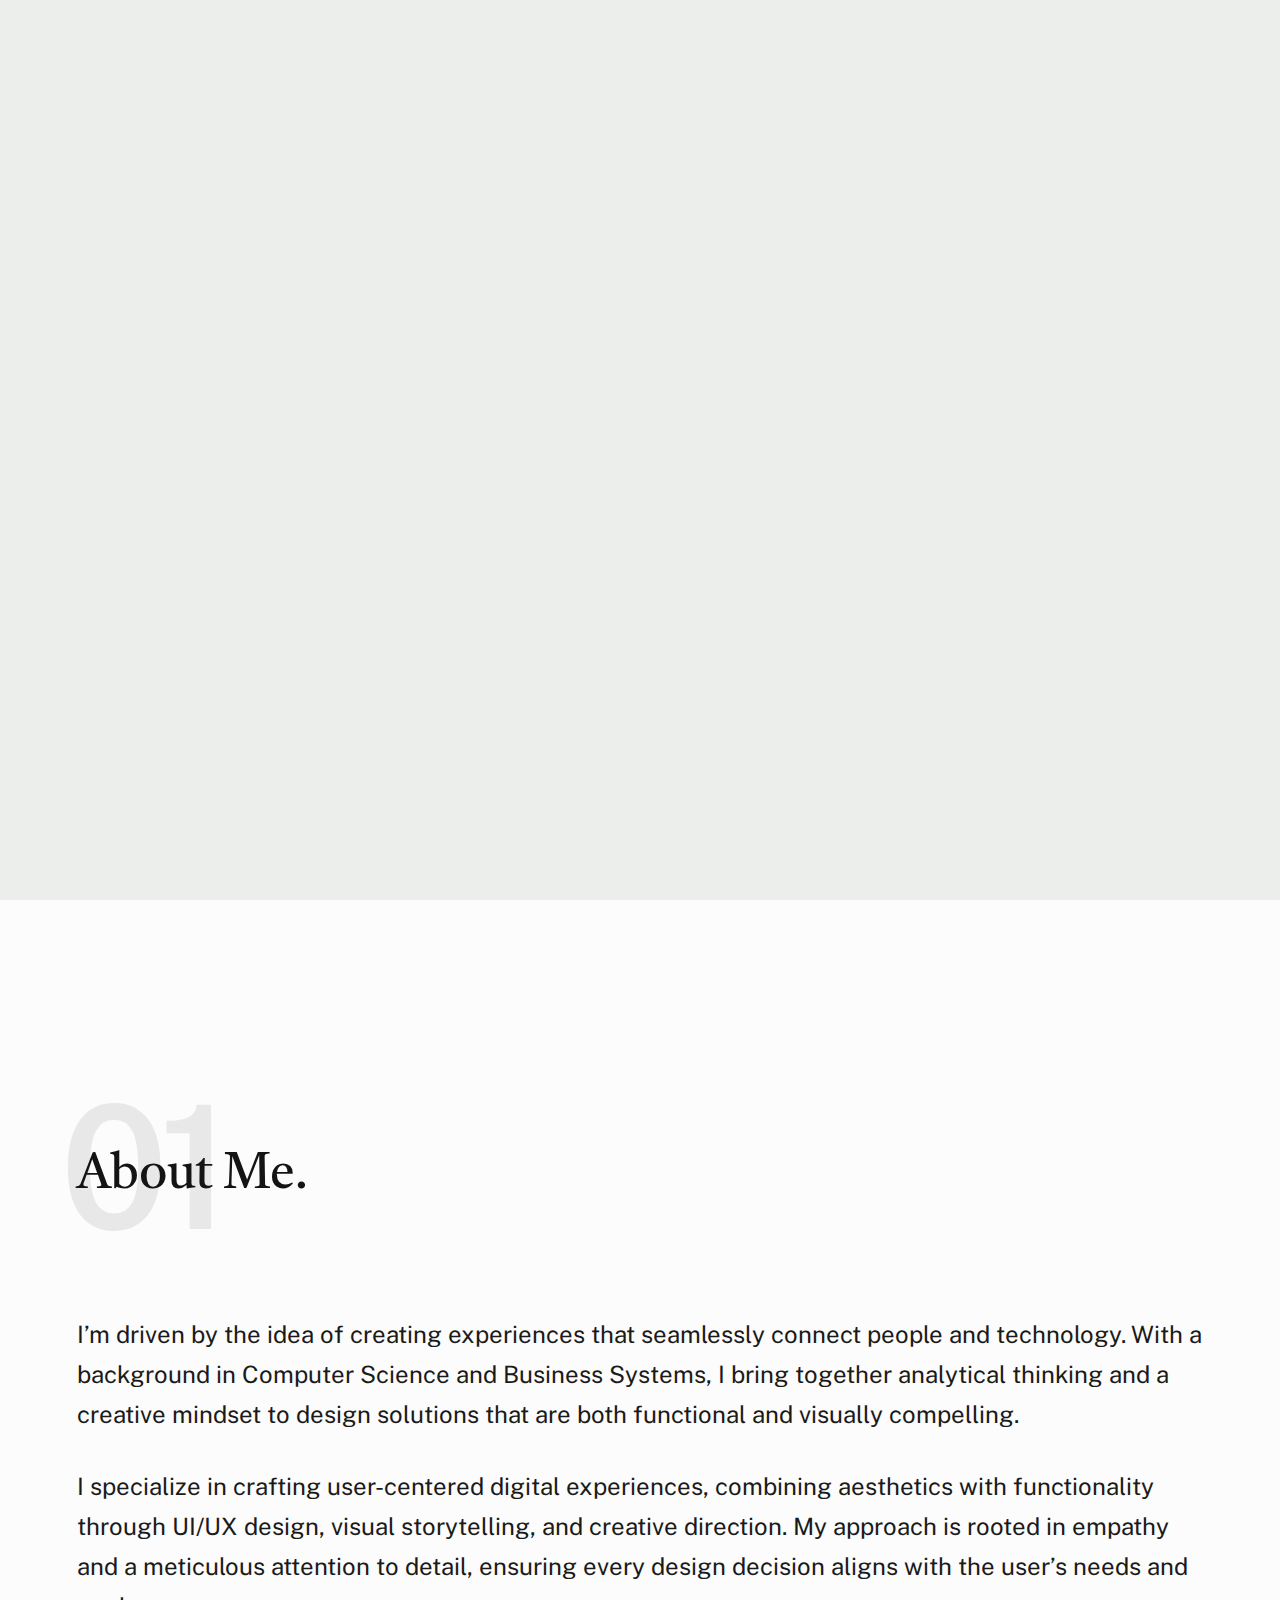
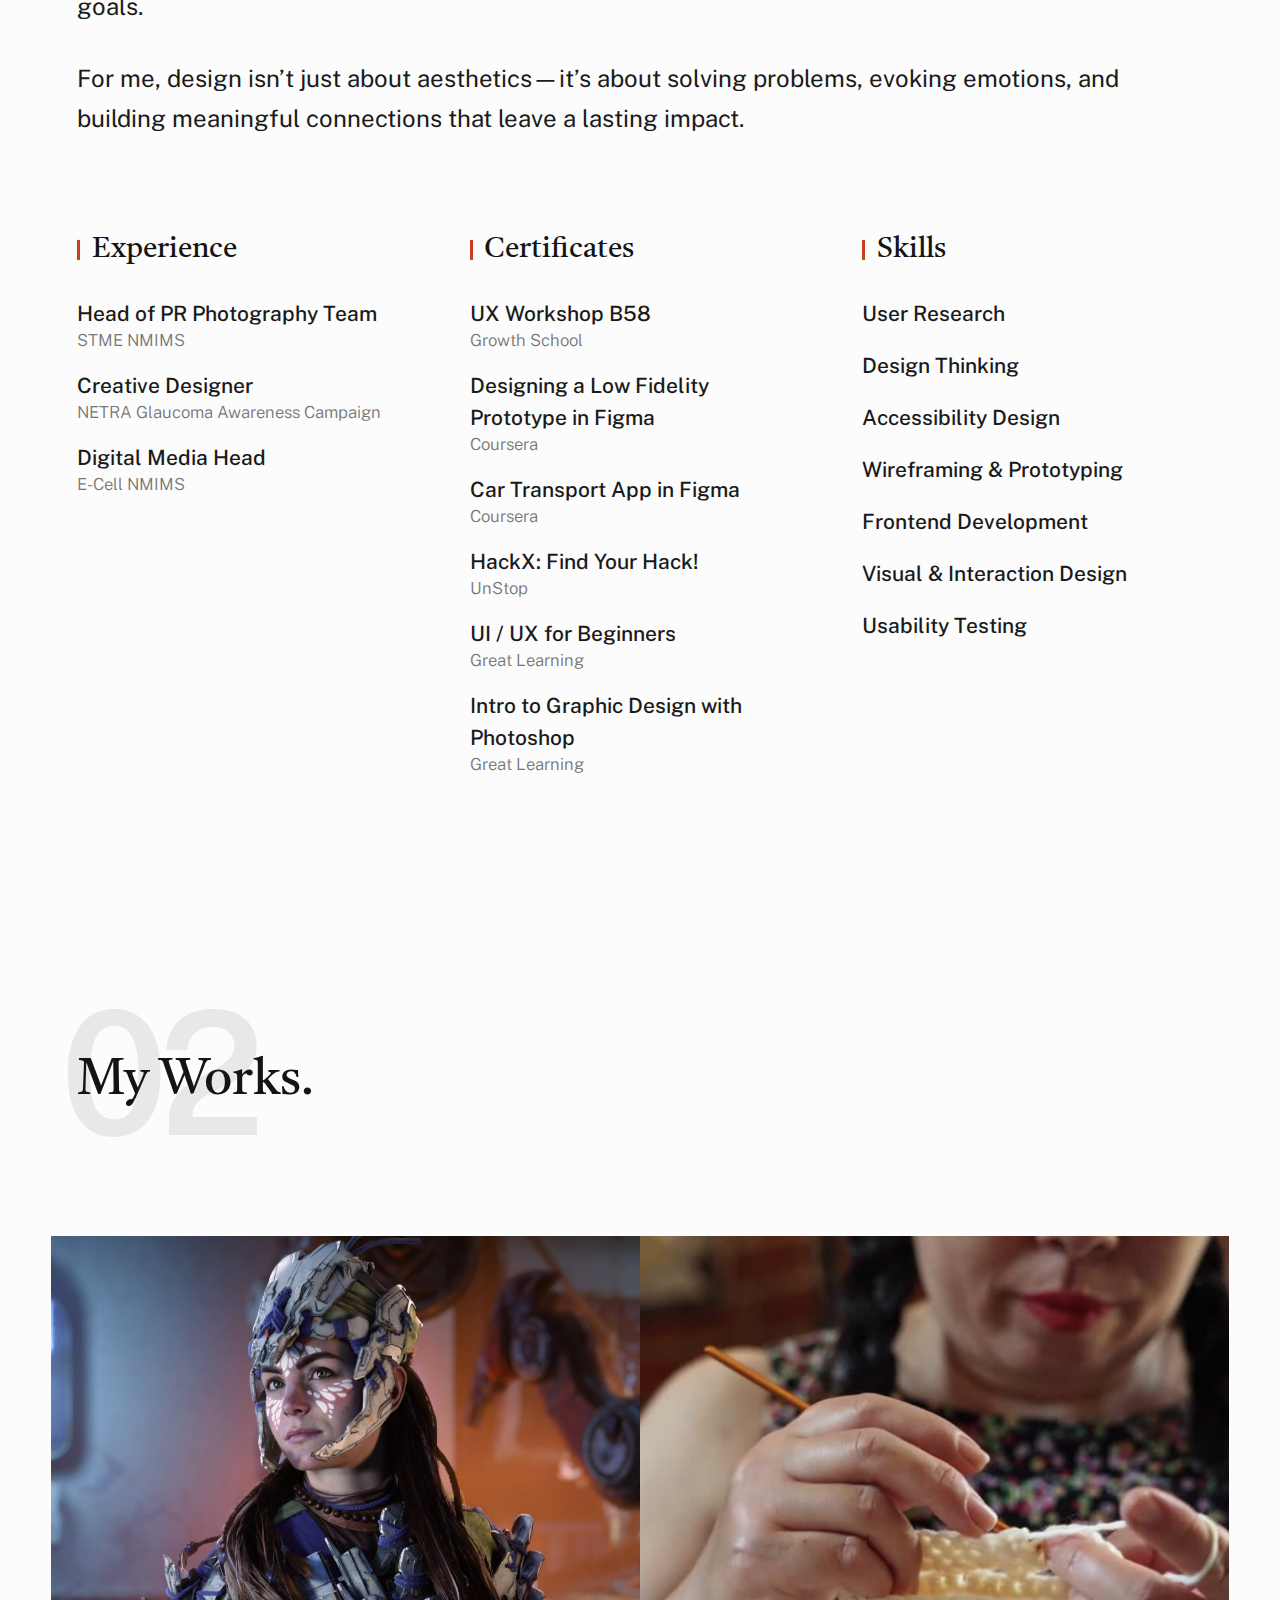
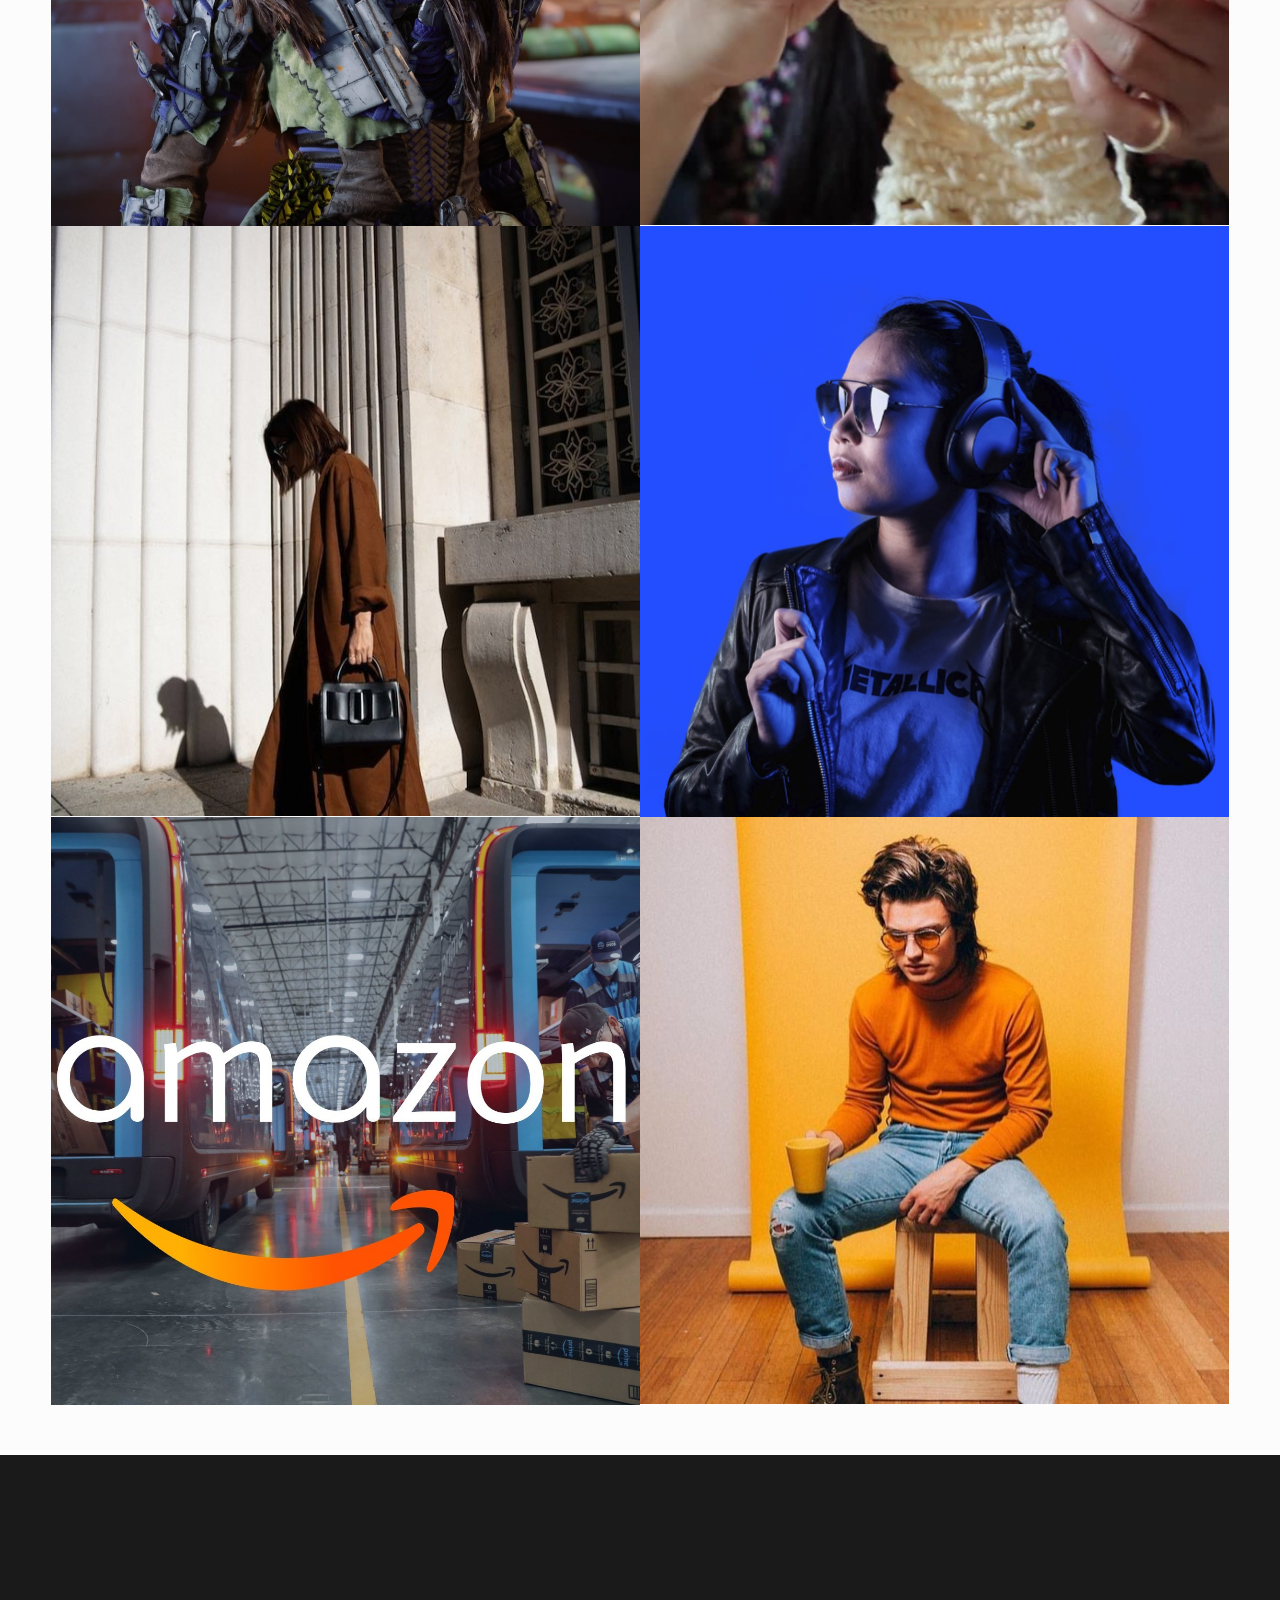
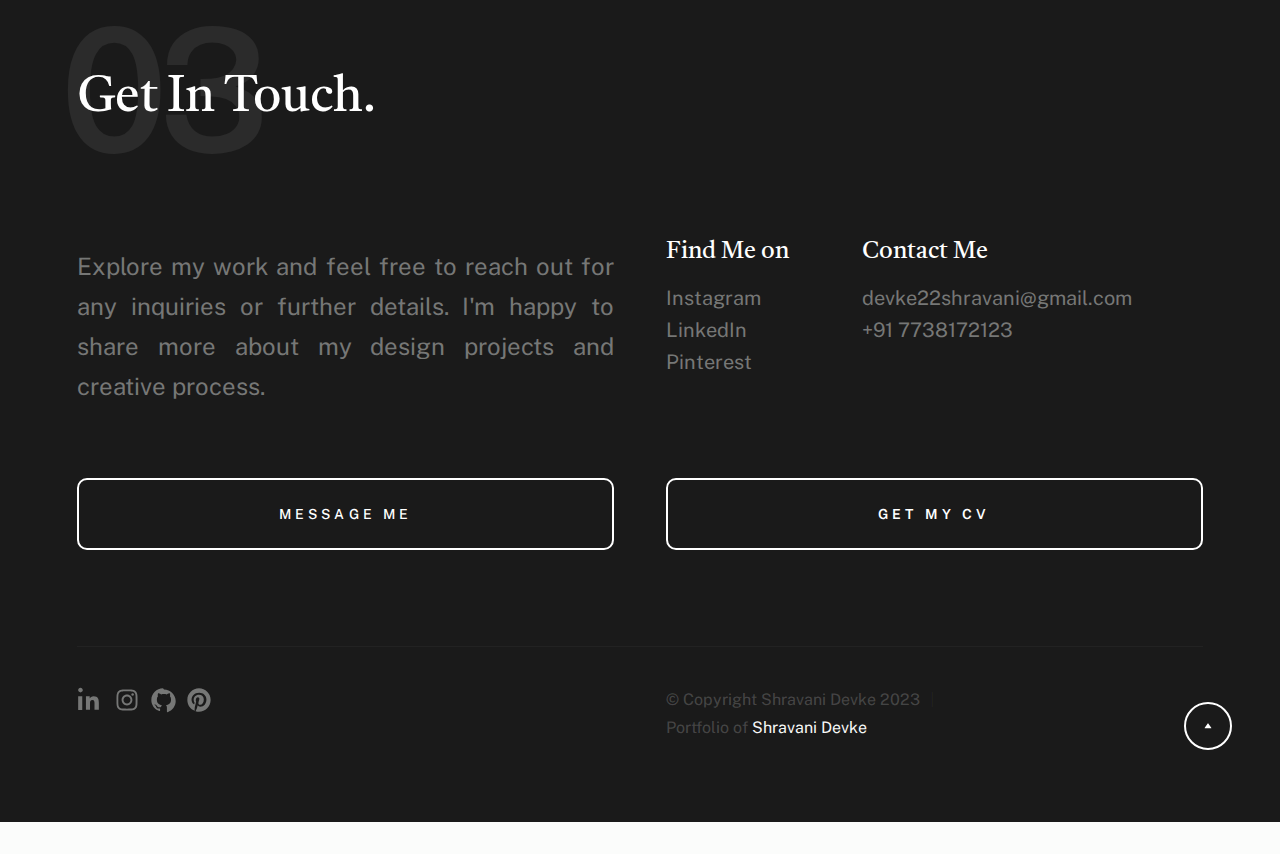
<file: index.html>
<!DOCTYPE html>
<html lang="en" class="no-js" >
<head>

    <!--- basic page needs
    ================================================== -->
    <meta charset="utf-8">
    <meta name="viewport" content="width=device-width, initial-scale=1">
    <title>Shravani</title>

    <script>
        document.documentElement.classList.remove('no-js');
        document.documentElement.classList.add('js');
    </script>

    <!-- CSS
    ================================================== -->
    <link rel="stylesheet" href="css/vendor.css">
    <link rel="stylesheet" href="css/styles.css">

    <!-- favicons
    ================================================== -->
    <link rel="apple-touch-icon" sizes="180x180" href="images/logo 180x180 white.png">
    <link rel="icon" type="image/png" sizes="32x32" href="images/logo 32x32 white.png">
    <link rel="icon" type="image/png" sizes="16x16" href="images/logo 16x16 white.png">
    <link rel="manifest" href="site.webmanifest">

</head>


<body id="top">

    
    <!-- preloader
    ================================================== -->
    <div id="preloader">
        <div id="loader" class="dots-fade">
            <div></div>
            <div></div>
            <div></div>
        </div>
    </div>


    <!-- page wrap
    ================================================== -->
    <div id="page" class="s-pagewrap">


        <!-- # site header 
        ================================================== -->
        <header class="s-header">
            <div class="row s-header__inner">

                <div class="s-header__block">
                    <div class="s-header__logo">
                        <a class="logo" href="index.html">
                            <img src="images/Asset 3.png" alt="Homepage">
                        </a>
                    </div>

                    <a class="s-header__menu-toggle" href="#0"><span>Menu</span></a>
                </div> <!-- end s-header__block -->

                <nav class="s-header__nav">    
                    <ul class="s-header__menu-links">
                        <li class="current"><a class="smoothscroll" href="#intro">Intro</a></li>
                        <li><a class="smoothscroll" href="#about">About</a></li>
                        <li><a class="smoothscroll" href="#works">Works</a></li>
                        <li><a class="smoothscroll" href="#footer">Contact</a></li>
                    </ul> <!-- s-header__menu-links -->    
                </nav> <!-- end s-header__nav -->

            </div> <!-- end s-header__inner -->
        </header> <!-- end s-header -->


        <!-- # intro
        ================================================== -->
        <section id="intro" class="s-intro target-section">

            <div class="row s-intro__content width-sixteen-col">
                <div class="column lg-12 s-intro__content-inner grid-block grid-16">
                    
                    <div class="s-intro__content-text">

                        <div class="s-intro__content-pretitle text-pretitle">Hello</div>
                        <h1 class="s-intro__content-title">
                        I'm Shravani Devke <br>
                        passionate about <br>
                        design and aesthetics.
                        </h1>                            

                        <div class="s-intro__content-btns">
                            <a class="smoothscroll btn" href="#about">More About Me</a>
                            <a class="smoothscroll btn btn--stroke" href="#works">My Works</a>
                        </div> <!-- s-intro__content-btns -->   

                    </div> <!-- s-intro__content-text -->                     
                    
                </div> <!-- s-intro__content-inner -->  
            </div> <!-- s-intro__content -->

            <ul class="s-intro__social social-list">
                <li>
                    <a href="https://www.linkedin.com/in/shravani-devke-1b35b4239/" target="_blank">
                        <svg xmlns="http://www.w3.org/2000/svg" width="24" height="24" viewBox="0 0 24 24" style="fill:rgba(0, 0, 0, 1);transform:;-ms-filter:"><path d="M4.98 3.5c0 1.09-.87 1.97-1.97 1.97C1.87 5.47 1 4.59 1 3.5 1 2.41 1.87 1.5 2.98 1.5c1.1 0 1.97.88 1.97 2zM1 20.5V8.75h3.5v11.75H1zM7.38 8.75h3.5v1.88h-.03c.49-.92 1.69-1.88 3.48-1.88 3.72 0 4.4 2.46 4.4 5.64v6.03H15v-5.43c0-1.29-.02-2.94-1.78-2.94-1.79 0-2.06 1.41-2.06 2.87v5.5h-3.5V8.75z"></path></svg>
                        <span class="u-screen-reader-text">LinkedIn</span>
                    </a>
                </li>
                <li>
                    <a href="https://www.instagram.com/shravanii__d/profilecard/?igsh=cW1rOTVkNHdxYTdh" target="_blank">
                        <svg xmlns="http://www.w3.org/2000/svg" width="24" height="24" viewBox="0 0 24 24" style="fill:rgba(0, 0, 0, 1);transform:;-ms-filter:">
                            <path d="M11.999,7.377c-2.554,0-4.623,2.07-4.623,4.623c0,2.554,2.069,4.624,4.623,4.624c2.552,0,4.623-2.07,4.623-4.624 C16.622,9.447,14.551,7.377,11.999,7.377L11.999,7.377z M11.999,15.004c-1.659,0-3.004-1.345-3.004-3.003 c0-1.659,1.345-3.003,3.004-3.003s3.002,1.344,3.002,3.003C15.001,13.659,13.658,15.004,11.999,15.004L11.999,15.004z"></path>
                            <circle cx="16.806" cy="7.207" r="1.078"></circle>
                            <path d="M20.533,6.111c-0.469-1.209-1.424-2.165-2.633-2.632c-0.699-0.263-1.438-0.404-2.186-0.42 c-0.963-0.042-1.268-0.054-3.71-0.054s-2.755,0-3.71,0.054C7.548,3.074,6.809,3.215,6.11,3.479C4.9,3.946,3.945,4.902,3.477,6.111 c-0.263,0.7-0.404,1.438-0.419,2.186c-0.043,0.962-0.056,1.267-0.056,3.71c0,2.442,0,2.753,0.056,3.71 c0.015,0.748,0.156,1.486,0.419,2.187c0.469,1.208,1.424,2.164,2.634,2.632c0.696,0.272,1.435,0.426,2.185,0.45 c0.963,0.042,1.268,0.055,3.71,0.055s2.755,0,3.71-0.055c0.747-0.015,1.486-0.157,2.186-0.419c1.209-0.469,2.164-1.424,2.633-2.633 c0.263-0.7,0.404-1.438,0.419-2.186c0.043-0.962,0.056-1.267,0.056-3.71s0-2.753-0.056-3.71C20.941,7.57,20.801,6.819,20.533,6.111z M19.315,15.643c-0.007,0.576-0.111,1.147-0.311,1.688c-0.305,0.787-0.926,1.409-1.712,1.711c-0.535,0.199-1.099,0.303-1.67,0.311 c-0.95,0.044-1.218,0.055-3.654,0.055c-2.438,0-2.687,0-3.655-0.055c-0.569-0.007-1.135-0.112-1.669-0.311 c-0.789-0.301-1.414-0.923-1.719-1.711c-0.196-0.534-0.302-1.099-0.311-1.669c-0.043-0.95-0.053-1.218-0.053-3.654 c0-2.437,0-2.686,0.053-3.655c0.007-0.576,0.111-1.146,0.311-1.687c0.305-0.789,0.93-1.41,1.719-1.712 c0.534-0.198,1.1-0.303,1.669-0.311c0.951-0.043,1.218-0.055,3.655-0.055c2.437,0,2.687,0,3.654,0.055 c0.571,0.007,1.135,0.112,1.67,0.311c0.786,0.303,1.407,0.925,1.712,1.712c0.196,0.534,0.302,1.099,0.311,1.669 c0.043,0.951,0.054,1.218,0.054,3.655c0,2.436,0,2.698-0.043,3.654H19.315z"></path>
                        </svg>
                        <span class="u-screen-reader-text">Instagram</span>
                    </a>
                </li>
               
                
                <li>
                    <a href="https://github.com/devkeshravani" target="_blank">
                        <svg xmlns="http://www.w3.org/2000/svg" width="24" height="24" viewBox="0 0 24 24" style="fill: rgba(0, 0, 0, 1);transform: ;msFilter:;"><path d="M12 2C6.48 2 2 6.48 2 12c0 4.42 2.87 8.16 6.84 9.47.5.09.68-.22.68-.49v-1.74c-2.76.6-3.34-1.33-3.34-1.33-.45-1.14-1.1-1.45-1.1-1.45-.91-.62.07-.61.07-.61.99.07 1.52 1.01 1.52 1.01 1.12 1.91 2.94 1.36 3.66 1.04 0.11-.81.43-1.36.78-1.67-2.14-.25-4.38-1.07-4.38-4.75 0-1.05.37-1.92.98-2.59-.1-.26-.43-1.27.09-2.64 0 0 .8-.26 2.63 1.01.76-.21 1.57-.31 2.38-.31 0.81 0 1.62.1 2.38.31 1.83-1.27 2.63-1.01 2.63-1.01.52 1.37.2 2.38.09 2.64.61.67.98 1.54.98 2.59 0 3.69-2.24 4.49-4.38 4.75.45.39.84 1.14.84 2.29v3.41c0 .27.18.58.69.48 3.97-1.31 6.84-5.04 6.84-9.47 0-5.52-4.48-10-10-10z"></path></svg>
                        <span class="u-screen-reader-text">GitHub</span>
                    </a>
                </li>
                <li>
                    <a href="https://pin.it/1c5B4LeHn" target="_blank">
                        <svg xmlns="http://www.w3.org/2000/svg" width="24" height="24" viewBox="0 0 24 24" style="fill: rgba(0, 0, 0, 1);transform: ;msFilter:;"><path d="M11.99 2C6.472 2 2 6.473 2 11.99c0 4.232 2.633 7.85 6.35 9.306-.088-.79-.166-2.006.034-2.868.182-.78 1.172-4.966 1.172-4.966s-.299-.599-.299-1.484c0-1.388.805-2.425 1.808-2.425.853 0 1.264.64 1.264 1.407 0 .858-.546 2.139-.827 3.327-.235.994.499 1.805 1.479 1.805 1.775 0 3.141-1.872 3.141-4.575 0-2.392-1.719-4.064-4.173-4.064-2.843 0-4.512 2.132-4.512 4.335 0 .858.331 1.779.744 2.28a.3.3 0 0 1 .069.286c-.076.315-.245.994-.277 1.133-.044.183-.145.222-.335.134-1.247-.581-2.027-2.405-2.027-3.871 0-3.151 2.289-6.045 6.601-6.045 3.466 0 6.159 2.469 6.159 5.77 0 3.444-2.171 6.213-5.184 6.213-1.013 0-1.964-.525-2.29-1.146l-.623 2.374c-.225.868-.834 1.956-1.241 2.62a10 10 0 0 0 2.958.445c5.517 0 9.99-4.473 9.99-9.99S17.507 2 11.99 2"></path></svg>
                        <span class="u-screen-reader-text">Pinterest</span>
                    </a>
                </li>
            </ul> <!-- end s-intro__social -->

            <div class="s-intro__content-media">                               
                <img src="images/my_pic4.jpg" srcset="images/my_pic4.jpg 1x, images/my_pic4.jpg 2x" alt="">
            </div> <!-- s-intro__content-media -->                

            <div class="s-intro__btn-download">
                <a class="btn btn--stroke" href="assets/cv.pdf" target="_blank">Get My CV</a>
            </div> <!-- end s-intro__btn-download -->
            
            <div class="s-intro__scroll-down">
                <a href="#about" class="smoothscroll">
                    <div class="scroll-icon">
                        <svg xmlns="http://www.w3.org/2000/svg" width="24" height="24" viewBox="0 0 24 24" style="fill: rgba(0, 0, 0, 1);transform: ;msFilter:;"><path d="M11.178 19.569a.998.998 0 0 0 1.644 0l9-13A.999.999 0 0 0 21 5H3a1.002 1.002 0 0 0-.822 1.569l9 13z"></path></svg>
                    </div>
                    <span class="scroll-text u-screen-reader-text">Scroll Down</span>
                </a>
            </div> <!-- s-intro__scroll-down -->

        </section> <!-- end s-intro -->


        <!-- # about
        ================================================== -->
        <section id="about" class="s-about target-section">

            <div class="row s-about__content">
                <div class="column xl-12">    
                    
                    <div class="section-header" data-num="01">
                        <h2 class="text-display-title">About Me.</h2>
                    </div> <!-- end section-header -->

                    <p class="attention-getter">
                        I’m driven by the idea of creating experiences that seamlessly connect people and technology. With a background in Computer Science and Business Systems, I bring together analytical thinking and a creative mindset to design solutions that are both functional and visually compelling.

                    </p>

                    <p class="attention-getter">
                        I specialize in crafting user-centered digital experiences, combining aesthetics with functionality through UI/UX design, visual storytelling, and creative direction. My approach is rooted in empathy and a meticulous attention to detail, ensuring every design decision aligns with the user’s needs and goals.

                    </p>
                    <p class="attention-getter">
                        For me, design isn’t just about aesthetics—it’s about solving problems, evoking emotions, and building meaningful connections that leave a lasting impact.

                    </p>

                    <div class="grid-list-items s-about__blocks">

                        <div class="grid-list-items__item s-about__block">

                            <h4 class="s-about__block-title">Experience</h4>
                            <ul class="s-about__list">
                        <li>
                                Head of PR Photography Team 
                <span><a href="https://www.instagram.com/stme.nmims?utm_source=ig_web_button_share_sheet&igsh=ZDNlZDc0MzIxNw=="  class="s-about__link" target="_blank">STME NMIMS</a></span>
                <div class="s-about__description">
                    Directed and managed a team to create visually engaging reels and posts, ensuring all content aligned with the college's branding.
                    <br>Developed creative concepts and implemented ideas for campaigns, providing clear instructions and fostering a collaborative environment.
                </div>
            </li>
            <li>
                Creative Designer 
                <span><a href="https://www.instagram.com/netra_campaign?utm_source=ig_web_button_share_sheet&igsh=ZDNlZDc0MzIxNw=="  class="s-about__link" target="_blank">NETRA Glaucoma Awareness Campaign</a></span>
                <div class="s-about__description">

                    Designed Instagram posts, banners, and standees for a successful on-campus campaign, combining visually appealing designs with clear messaging to engage students and staff.

                </div>
            </li>
            <!-- <li>

                UI/UX Designer
                <span><a href="https://devkeshravani.wixsite.com/website"  class="s-about__link" target="_blank">Skillswap Project</a></span>
                <div class="s-about__description">
                    Created a user-friendly platform prototype using Figma and Wix, focusing on intuitive navigation and visual consistency.
                    <br>Applied skills in wireframing, prototyping, and visual design to ensure an impactful and seamless user experience.
                </div>
            </li> -->
            <li>

                Digital Media Head
                <span><a href="https://www.instagram.com/ecell_nmims_navi_mumbai?utm_source=ig_web_button_share_sheet&igsh=ZDNlZDc0MzIxNw=="  class="s-about__link" target="_blank">E-Cell NMIMS</a></span>
                <div class="s-about__description">
                    Created a user-friendly platform prototype using Figma and Wix, focusing on intuitive navigation and visual consistency.
                    <br>Applied skills in wireframing, prototyping, and visual design to ensure an impactful and seamless user experience.
                </div>
            </li>
                                <!-- <li>
                                    Microsoft
                                    <span>UI Designer</span>
                                </li> --> 
                            </ul>
                        </div> <!--end s-about__block -->

                        <div class="grid-list-items__item s-about__block">
                            <h4 class="s-about__block-title">Certificates</h4>
                        
                            <ul class="s-about__list">
                                <li>
                                    <a href="https://api.growthschool.io/certificate/4043b4f3-6816-46c1-9171-87dda3906792" target="_blank">
                                        UX Workshop B58  
                                        <span>Growth School</span>
                                        <span class="tooltip">Successfully completed a workshop on UX fundamentals and practical design techniques.</span>
                                    </a>
                                </li>
                                <li>
                                    <a href="https://coursera.org/verify/CUVQGQASFNKB" target="_blank">
                                        Designing a Low Fidelity Prototype in Figma  
                                        <span>Coursera</span>
                                        <span class="tooltip"> Gained skills in creating low-fidelity prototypes using Figma as part of an online project.</span>
                                    </a>
                                </li>
                                <li>
                                    <a href="https://coursera.org/verify/78726Q3QVXVN" target="_blank">
                                        Car Transport App in Figma  
                                        <span>Coursera</span>
                                        <span class="tooltip">Completed a UI/UX project focused on designing an app prototype in Figma.</span>
                                    </a>
                                </li>
                                <li>
                                    <a href="./assets/Certificate/Hackx certificate.pdf" target="_blank">
                                        HackX: Find Your Hack!  
                                        <span>UnStop</span>
                                        <span class="tooltip">Winner of the offline coding round of HackX, showcasing problem-solving and coding excellence.</span>
                                    </a>
                                </li>
                                <li>
                                    <a href="https://verify.mygreatlearning.com/IEJLIBAK" target="_blank">
                                        UI / UX for Beginners 
                                        <span>Great Learning</span>
                                        <span class="tooltip">Completed a comprehensive course on UI/UX design principles and practices.</span>
                                    </a>
                                </li>
                                <li>
                                    <a href="https://verify.mygreatlearning.com/PAEINPMI" target="_blank">
                                        Intro to Graphic Design with Photoshop  
                                        <span>Great Learning</span>
                                        <span class="tooltip">Great Learning — Successfully gained knowledge of using Photoshop.</span>
                                    </a>
                                </li>
                            </ul>
                        </div> <!--end s-about__block -->
                        
                        
                        <div class="grid-list-items__item s-about__block">
                            <h4 class="s-about__block-title">Skills</h4>

                            <ul class="s-about__list">
                                <li>User Research</li>
                                <li>
                                    Design Thinking
                                </li>
                                <li>
                                    Accessibility Design
                                </li>
                                <li>
                                    Wireframing & Prototyping
                                </li>
                                <li>
                                    Frontend Development
                                </li>
                                <li>
                                    Visual & Interaction Design
                                </li>
                                <li>
                                    Usability Testing
                                </li>
                            </ul>
                        </div> <!--end s-about__block -->

                    </div> <!-- grid-list-items -->

                </div> <!--end column -->
            </div> <!--end s-about__content -->
            
        </section> <!-- end s-about -->   



        <!-- # works
        ================================================== -->
        <section id="works" class="s-works target-section">

            <div class="row">
                <div class="column xl-12">
                    <div class="section-header" data-num="02">
                        <h2 class="text-display-title">My Works.</h2>
                    </div> <!-- end section-header -->
                </div>
            </div>

            <div class="row folio-entries">



                <div class="column entry">
                    <a href="./images/my works images/epicgames_v4.png" class="entry__link glightbox" data-glightbox="title: EPIC Games; description: .entry__desc-02">
                        <div class="entry__thumb">
                            <img src="./images/my works images/epicgames_v2.jpg" 
                                 srcset="./images/my works images/EpicGames_v2.png 1x, ./images/my works images/EpicGames_v2@2x.png 2x" 
                                 alt="EPIC Games">
                        </div>
                        <div class="entry__info">
                            <h4 class="entry__title">EPIC Games</h4>
                            <div class="entry__cat">Game Store Website</div>
                        </div>
                    </a>
                
                    <div class="glightbox-desc entry__desc-02">
                        <p>
                            EPIC Games is a digital platform for game distribution, offering an engaging homepage with dynamic banners, curated game recommendations, and seamless navigation to individual game pages. The store page allows users to browse and search for games effortlessly, making it an ideal destination for gaming enthusiasts.
                        <a href="https://devkeshravani.github.io/EPIC-Games-MWA-Project/" target="_blank">Project Link</a>.
                        </p>    
                    </div>
                    
                </div> <!-- entry -->
                

                <div class="column entry">
                    <a href="./images/my works images/SkillSwap_v4.png" class="entry__link glightbox" data-glightbox="title: SkillSwap; description: .entry__desc-03">
                        <div class="entry__thumb">
                            <img src="./images/my works images/SkillSwap_v3.png" srcset="./images/my works images/SkillSwap_v2.png 1x, ./images/my works images/SkillSwap_v2.png 2x" alt="">
                        </div>
                        <div class="entry__info">
                            <h4 class="entry__title">SkillSwap</h4>
                            <div class="entry__cat">Skill Sharing Website</div>
                        </div>
                    </a>

                    <div class="glightbox-desc entry__desc-03">
                        <p>
                        An innovative online platform designed for skill exchange, where individuals can teach and learn a wide range of skills. SkillSwap connects users with various expertise and interests, allowing them to offer their knowledge and find others eager to learn. The website features dynamic user profiles, enabling individuals to showcase their skills and explore offerings from others. With an intuitive search function, users can easily find relevant skills to learn or offer. SkillSwap fosters a collaborative environment for personal and professional growth, making it a go-to destination for anyone looking to share their expertise or gain new skills, all through seamless interactions and an engaging community-driven experience.
                        <a href="https://devkeshravani.wixsite.com/website" target="_blank">Project Link</a>.
                        </p>
                    </div>
                </div> <!-- entry -->

                <div class="column entry">
                    <a href="images/my works images/HauteCouture_v3.jpg" class="entry__link glightbox" data-glightbox="title: Haute Couture; description: .entry__desc-04">
                        <div class="entry__thumb">
                            <img src="images/my works images/HauteCouture_v2.jpg" srcset="images/my works images/HauteCouture_v2.jpg 1x, images/my works images/HauteCouture_v2.jpg 2x" alt="">
                        </div>
                        <div class="entry__info">
                            <h4 class="entry__title">Haute Couture</h4>
                            <div class="entry__cat">A Concept Mobile Fashion E-commerce Platform</div>
                        </div>
                    </a>
                    <div class="glightbox-desc entry__desc-04">
                        <p>
                            A mobile-optimized fashion e-commerce prototype showcasing a luxurious and modern online shopping experience. The platform offers a seamless browsing experience, allowing users to explore high-end fashion pieces with ease.
                           <br> <a href="https://www.figma.com/proto/ByGFJqeiXsvlv8Q776UoMj/Haute-Couture?node-id=418-616&t=XU94oqGJyJrtVf3C-1" target="_blank">Prototype Link</a>.
                            <br>
                            <a href="https://www.figma.com/design/ByGFJqeiXsvlv8Q776UoMj/Haute-Couture?node-id=418-616&t=BqFhs7NAPJ6bhSL4-1" target="_blank">Project Link</a>.
                        </p>
                    </div>
                </div> <!-- entry -->

                

                

                <div class="column entry">
                    <a href="images/my works images/Spotify_v3.jpg" class="entry__link glightbox" data-glightbox="title: Spotify Redesign; description: .entry__desc-05">
                        <div class="entry__thumb">
                            <img src="images/my works images/Spotify_v2.jpg" srcset="images/my works images/Spotify_v2.png 1x, images/my works images/Spotify_v2.png 2x" alt="">
                        </div>
                        <div class="entry__info">
                            <h4 class="entry__title">Spotify Redesign</h4>
                            <div class="entry__cat">A Sleek and Intuitive Music Platform</div>
                        </div>
                    </a>

                    <div class="glightbox-desc entry__desc-05">
                        <p>
                            A modern and intuitive redesign of Spotify, focusing on improved usability and aesthetics. Features include enhanced playlist organization, personalized recommendations, and a sleek, vibrant interface for a seamless music discovery experience.
                           <br> <a href="https://www.figma.com/proto/WYphTeBNsptVn35FRgPr68/Spotify-Redesign-by-Shravani-Devke?node-id=27-107&t=7JOPadsbmF6vOBFA-1&scaling=contain&content-scaling=fixed&page-id=0%3A1" target="_blank">Prototype Link</a>.
                            <br>
                            <a href="https://www.figma.com/design/WYphTeBNsptVn35FRgPr68/Spotify-Redesign-by-Shravani-Devke?node-id=27-107&t=jyNVM6erH3Aa3CT6-1" target="_blank">Project Link</a>.
                        </p>
                    </div>
                </div> <!-- entry -->


                <div class="column entry">
                    <a href="images/my works images/Amazon_v2.png" class="entry__link glightbox" data-glightbox="title: Amazon Redesign; description: .entry__desc-06">
                        <div class="entry__thumb">
                            <img src="images/my works images/Amazon_v3.jpg" srcset="images/my works images/Amazon_v3.jpg 1x, images/my works images/Amazon_v3.jpg 2x" alt="">
                        </div>
                        <div class="entry__info">
                            <h4 class="entry__title">Amazon Redesign</h4>
                            <div class="entry__cat">A Modern Approach to Online Shopping</div>
                        </div>
                    </a>

                    <div class="glightbox-desc entry__desc-06">
                        <p>
                            A reimagined design of Amazon's e-commerce platform, focusing on enhanced usability, modern aesthetics, and a seamless shopping experience. This redesign introduces a cleaner layout, improved navigation, and personalized features, making it easier for users to explore products and complete purchases effortlessly. The updated interface aligns with contemporary design trends while maintaining the platform's reliability and functionality.
                        <br> <a href="https://www.figma.com/proto/WYphTeBNsptVn35FRgPr68/Spotify-Redesign-by-Shravani-Devke?node-id=27-107&t=7JOPadsbmF6vOBFA-1&scaling=contain&content-scaling=fixed&page-id=0%3A1" target="_blank">Prototype Link</a>.
                            <br>
                            <a href="https://www.figma.com/design/WYphTeBNsptVn35FRgPr68/Spotify-Redesign-by-Shravani-Devke?node-id=27-107&t=jyNVM6erH3Aa3CT6-1" target="_blank">Project Link</a>.
                        </p>
                    </div>
                </div> <!-- entry --> 

                <div class="column entry">
                    <a href="./images/my works images/YourOutfit_v2.png" class="entry__link glightbox" data-glightbox="title: Your Outfit; description: .entry__desc-01">
                        <div class="entry__thumb">
                            <img src="./images/my works images/YourOutfit_v4.jpg" srcset="./images/my works images/YourOutfit_v2.png" alt="">
                        </div>
                        <div class="entry__info">
                            <h4 class="entry__title">Your Outfit</h4>
                            <div class="entry__cat">E-Commerce Website</div>
                        </div>
                    </a>

                    <div class="glightbox-desc entry__desc-01">
                        <p>
                            Your Outfit is an e-commerce website dedicated to fashion enthusiasts. It features a visually appealing homepage with highlighted collections, intuitive navigation through product categories, personalized recommendations, and a streamlined cart interface for a seamless shopping experience.
                        <a href="https://devkeshravani.github.io/YourOutfit/" target="_blank">Project Link</a>.
                        </p>
                    </div>
                </div> <!-- entry -->

            </div> <!-- folio entries -->


            


        <!-- # footer 
        ================================================== -->
        <footer id="footer" class="s-footer target-section">

            <div class="row">
                <div class="column lg-12">
                    <div class="section-header light-on-dark" data-num="03">
                        <h2 class="text-display-title">Get In Touch.</h2>
                    </div> <!-- end section-header -->
                </div>
            </div>

            <div class="row s-footer__content">

                <div class="column xl-6 md-12 s-footer__block s-footer__about">                    
                    <p class="attention-getter" style="text-align: justify;">
                        Explore my work and feel free to reach out for any inquiries or further details. I'm happy to share more about my design projects and creative process.
                    </p>               
                </div> <!-- end section-footer__about -->

                <div class="column xl-6 md-12 s-footer__block s-footer__site-links">
                    <div class="row">
                        <div class="column xl-4 lg-5 md-6 tab-12">
                            <h5>Find Me on</h5>
                            <ul class="link-list">
                                
                                <li><a href="https://www.instagram.com/shravanii__d/profilecard/?igsh=cW1rOTVkNHdxYTdh" target="_blank">Instagram</a></li>
                                <li> <a href="https://www.linkedin.com/in/shravani-devke-1b35b4239/" target="_blank">LinkedIn</a></li>
                                <li><a href="https://pin.it/1c5B4LeHn" target="_blank">Pinterest</a></li>
                            </ul>
                        </div>
                        <div class="column xl-6 md-6 tab-12">
                            <h5>Contact Me</h5>
                            <ul class="link-list">
                                <li><a href="mailto:#0">devke22shravani@gmail.com</a></li>
                                <li><a href="tel:+1975432345">+91 7738172123</a></li>
                            </ul> 
                        </div>
                    </div>                    
                </div> <!-- end section-footer__site-links -->

            </div> <!-- end section-footer__content -->


            <div class="row s-footer__buttons">
               
                <div class="column xl-6 tab-12">
                    <a href="mailto:devke22shravani@gmail.com" class="btn btn--primary btn--large u-fullwidth">Message Me</a>
                </div>
          
                <div class="column xl-6 tab-12">                    
                    <a href="assets/cv.pdf" target="_blank" class="btn btn--stroke btn--large u-fullwidth">Get My CV</a>
                </div>
            
            </div> <!-- end section-footer__buttons -->              
            
            <div class="row s-footer__bottom">
                
                <div class="column xl-6 lg-12">
                    <ul class="s-footer__social social-list">
                        <li>
                            <a href="https://www.linkedin.com/in/shravani-devke-1b35b4239/" target="_blank">
                                <svg xmlns="http://www.w3.org/2000/svg" width="24" height="24" viewBox="0 0 24 24" style="fill:rgba(0, 0, 0, 1);transform:;-ms-filter:"><path d="M4.98 3.5c0 1.09-.87 1.97-1.97 1.97C1.87 5.47 1 4.59 1 3.5 1 2.41 1.87 1.5 2.98 1.5c1.1 0 1.97.88 1.97 2zM1 20.5V8.75h3.5v11.75H1zM7.38 8.75h3.5v1.88h-.03c.49-.92 1.69-1.88 3.48-1.88 3.72 0 4.4 2.46 4.4 5.64v6.03H15v-5.43c0-1.29-.02-2.94-1.78-2.94-1.79 0-2.06 1.41-2.06 2.87v5.5h-3.5V8.75z"></path></svg>
                                <span class="u-screen-reader-text">LinkedIn</span>
                            </a>
                        </li>
                        <li>
                            <a href="https://www.instagram.com/shravanii__d/profilecard/?igsh=cW1rOTVkNHdxYTdh" target="_blank">
                                <svg xmlns="http://www.w3.org/2000/svg" width="24" height="24" viewBox="0 0 24 24" style="fill:rgba(0, 0, 0, 1);transform:;-ms-filter:">
                                    <path d="M11.999,7.377c-2.554,0-4.623,2.07-4.623,4.623c0,2.554,2.069,4.624,4.623,4.624c2.552,0,4.623-2.07,4.623-4.624 C16.622,9.447,14.551,7.377,11.999,7.377L11.999,7.377z M11.999,15.004c-1.659,0-3.004-1.345-3.004-3.003 c0-1.659,1.345-3.003,3.004-3.003s3.002,1.344,3.002,3.003C15.001,13.659,13.658,15.004,11.999,15.004L11.999,15.004z"></path>
                                    <circle cx="16.806" cy="7.207" r="1.078"></circle>
                                    <path d="M20.533,6.111c-0.469-1.209-1.424-2.165-2.633-2.632c-0.699-0.263-1.438-0.404-2.186-0.42 c-0.963-0.042-1.268-0.054-3.71-0.054s-2.755,0-3.71,0.054C7.548,3.074,6.809,3.215,6.11,3.479C4.9,3.946,3.945,4.902,3.477,6.111 c-0.263,0.7-0.404,1.438-0.419,2.186c-0.043,0.962-0.056,1.267-0.056,3.71c0,2.442,0,2.753,0.056,3.71 c0.015,0.748,0.156,1.486,0.419,2.187c0.469,1.208,1.424,2.164,2.634,2.632c0.696,0.272,1.435,0.426,2.185,0.45 c0.963,0.042,1.268,0.055,3.71,0.055s2.755,0,3.71-0.055c0.747-0.015,1.486-0.157,2.186-0.419c1.209-0.469,2.164-1.424,2.633-2.633 c0.263-0.7,0.404-1.438,0.419-2.186c0.043-0.962,0.056-1.267,0.056-3.71s0-2.753-0.056-3.71C20.941,7.57,20.801,6.819,20.533,6.111z M19.315,15.643c-0.007,0.576-0.111,1.147-0.311,1.688c-0.305,0.787-0.926,1.409-1.712,1.711c-0.535,0.199-1.099,0.303-1.67,0.311 c-0.95,0.044-1.218,0.055-3.654,0.055c-2.438,0-2.687,0-3.655-0.055c-0.569-0.007-1.135-0.112-1.669-0.311 c-0.789-0.301-1.414-0.923-1.719-1.711c-0.196-0.534-0.302-1.099-0.311-1.669c-0.043-0.95-0.053-1.218-0.053-3.654 c0-2.437,0-2.686,0.053-3.655c0.007-0.576,0.111-1.146,0.311-1.687c0.305-0.789,0.93-1.41,1.719-1.712 c0.534-0.198,1.1-0.303,1.669-0.311c0.951-0.043,1.218-0.055,3.655-0.055c2.437,0,2.687,0,3.654,0.055 c0.571,0.007,1.135,0.112,1.67,0.311c0.786,0.303,1.407,0.925,1.712,1.712c0.196,0.534,0.302,1.099,0.311,1.669 c0.043,0.951,0.054,1.218,0.054,3.655c0,2.436,0,2.698-0.043,3.654H19.315z"></path>
                                </svg>
                                <span class="u-screen-reader-text">Instagram</span>
                            </a>
                        </li>
                       
                        
                        <li>
                            <a href="https://github.com/devkeshravani" target="_blank">
                                <svg xmlns="http://www.w3.org/2000/svg" width="24" height="24" viewBox="0 0 24 24" style="fill: rgba(0, 0, 0, 1);transform: ;msFilter:;"><path d="M12 2C6.48 2 2 6.48 2 12c0 4.42 2.87 8.16 6.84 9.47.5.09.68-.22.68-.49v-1.74c-2.76.6-3.34-1.33-3.34-1.33-.45-1.14-1.1-1.45-1.1-1.45-.91-.62.07-.61.07-.61.99.07 1.52 1.01 1.52 1.01 1.12 1.91 2.94 1.36 3.66 1.04 0.11-.81.43-1.36.78-1.67-2.14-.25-4.38-1.07-4.38-4.75 0-1.05.37-1.92.98-2.59-.1-.26-.43-1.27.09-2.64 0 0 .8-.26 2.63 1.01.76-.21 1.57-.31 2.38-.31 0.81 0 1.62.1 2.38.31 1.83-1.27 2.63-1.01 2.63-1.01.52 1.37.2 2.38.09 2.64.61.67.98 1.54.98 2.59 0 3.69-2.24 4.49-4.38 4.75.45.39.84 1.14.84 2.29v3.41c0 .27.18.58.69.48 3.97-1.31 6.84-5.04 6.84-9.47 0-5.52-4.48-10-10-10z"></path></svg>
                                <span class="u-screen-reader-text">GitHub</span>
                            </a>
                        </li>
                        <li>
                            <a href="https://pin.it/1c5B4LeHn" target="_blank">
                                <svg xmlns="http://www.w3.org/2000/svg" width="24" height="24" viewBox="0 0 24 24" style="fill: rgba(0, 0, 0, 1);transform: ;msFilter:;"><path d="M11.99 2C6.472 2 2 6.473 2 11.99c0 4.232 2.633 7.85 6.35 9.306-.088-.79-.166-2.006.034-2.868.182-.78 1.172-4.966 1.172-4.966s-.299-.599-.299-1.484c0-1.388.805-2.425 1.808-2.425.853 0 1.264.64 1.264 1.407 0 .858-.546 2.139-.827 3.327-.235.994.499 1.805 1.479 1.805 1.775 0 3.141-1.872 3.141-4.575 0-2.392-1.719-4.064-4.173-4.064-2.843 0-4.512 2.132-4.512 4.335 0 .858.331 1.779.744 2.28a.3.3 0 0 1 .069.286c-.076.315-.245.994-.277 1.133-.044.183-.145.222-.335.134-1.247-.581-2.027-2.405-2.027-3.871 0-3.151 2.289-6.045 6.601-6.045 3.466 0 6.159 2.469 6.159 5.77 0 3.444-2.171 6.213-5.184 6.213-1.013 0-1.964-.525-2.29-1.146l-.623 2.374c-.225.868-.834 1.956-1.241 2.62a10 10 0 0 0 2.958.445c5.517 0 9.99-4.473 9.99-9.99S17.507 2 11.99 2"></path></svg>
                                <span class="u-screen-reader-text">Pinterest</span>
                            </a>
                        </li>
                    </ul> 
                </div> <!-- end section-footer__social -->

                <div class="column xl-6 lg-12">
                    <p class="ss-copyright">
                        <span>© Copyright Shravani Devke 2023</span> 
                        <span>Portfolio of <a href="">Shravani Devke</a> </span>
                    </p>
                </div>

            </div> <!-- end section-footer__bottom -->          

            <div class="ss-go-top">
                <a class="smoothscroll" title="Back to Top" href="#top">                 
                    <svg xmlns="http://www.w3.org/2000/svg" width="24" height="24" viewBox="0 0 24 24" style="fill: rgba(0, 0, 0, 1);transform: ;msFilter:;"><path d="M5.536 21.886a1.004 1.004 0 0 0 1.033-.064l13-9a1 1 0 0 0 0-1.644l-13-9A1 1 0 0 0 5 3v18a1 1 0 0 0 .536.886z"></path></svg>
                </a>                                
                <span>Back To Top</span>   
            </div> <!-- end ss-go-top -->
            
        </footer> <!-- end s-footer -->

    </div> <!-- end page-wrap -->


    <!-- Java Script
    ================================================== -->
    <script src="js/plugins.js"></script>
    <script src="js/main.js"></script>

</body>
</html>
</file>
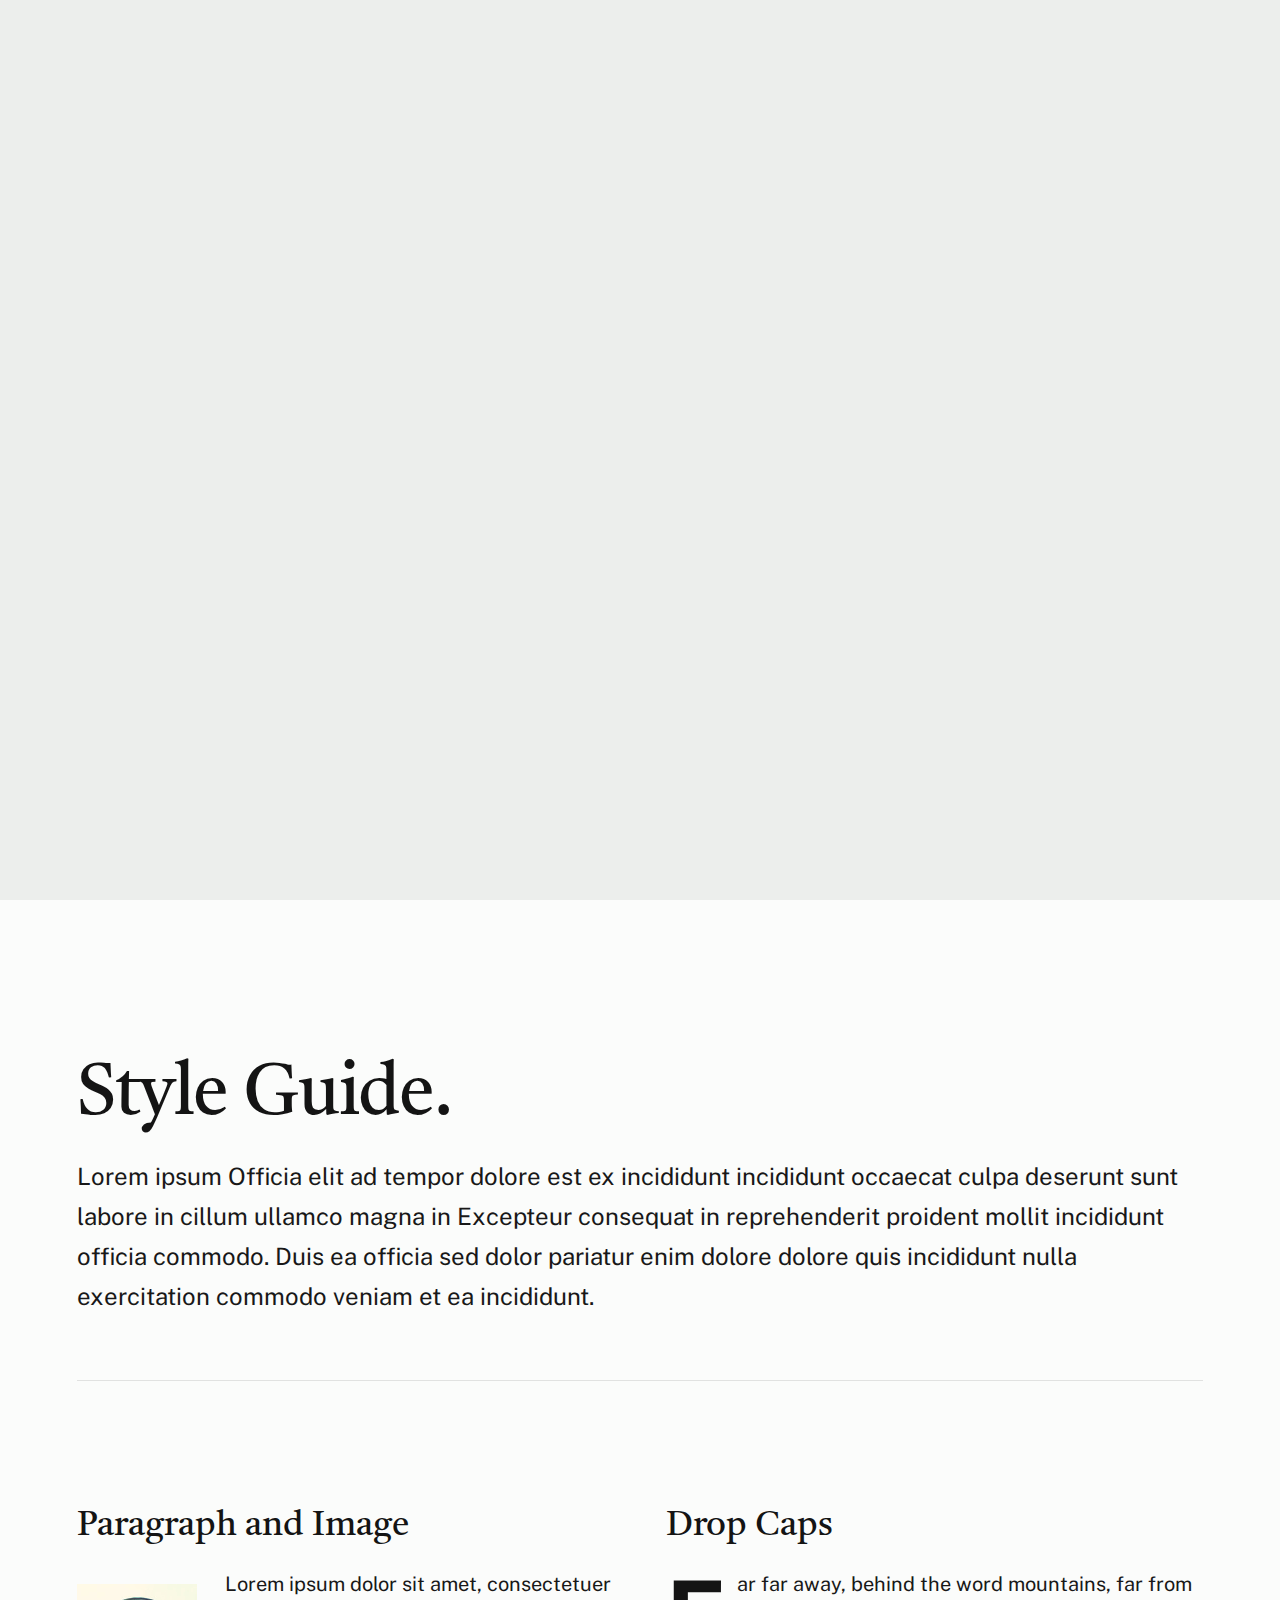
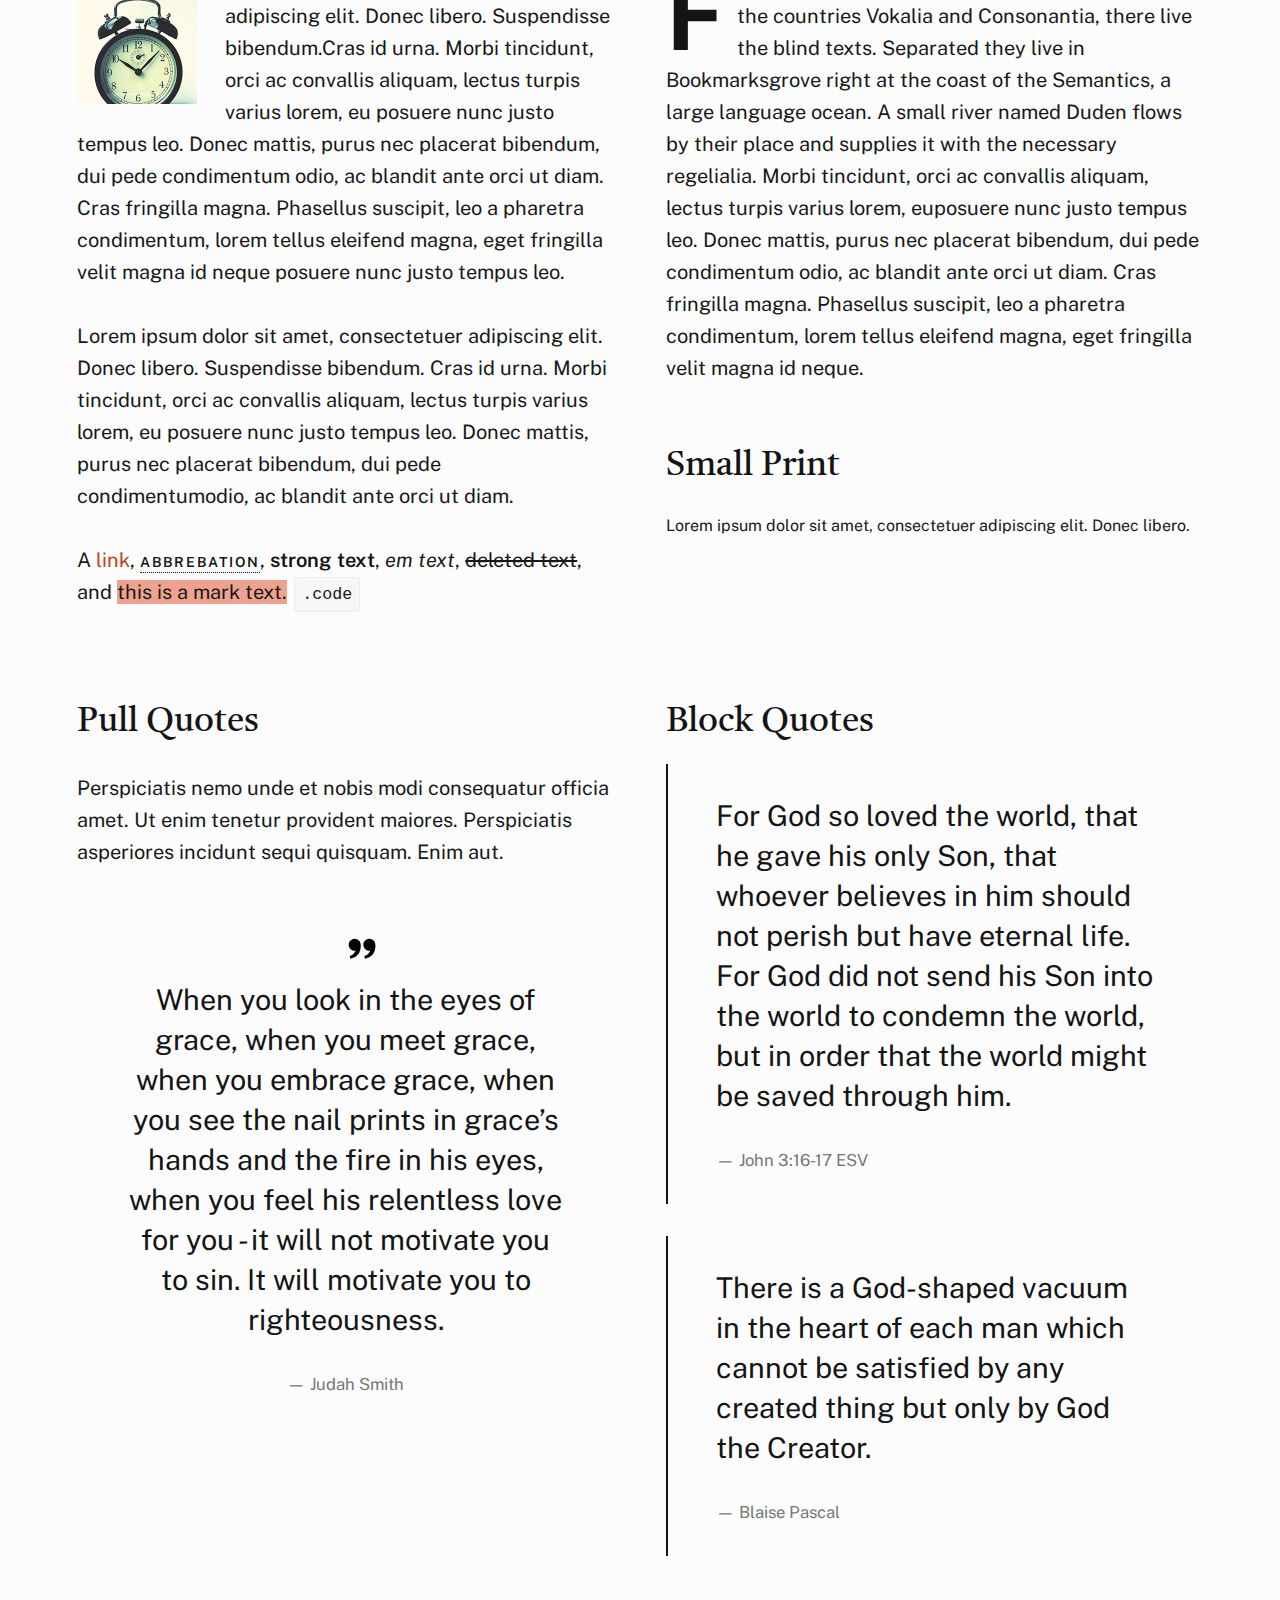
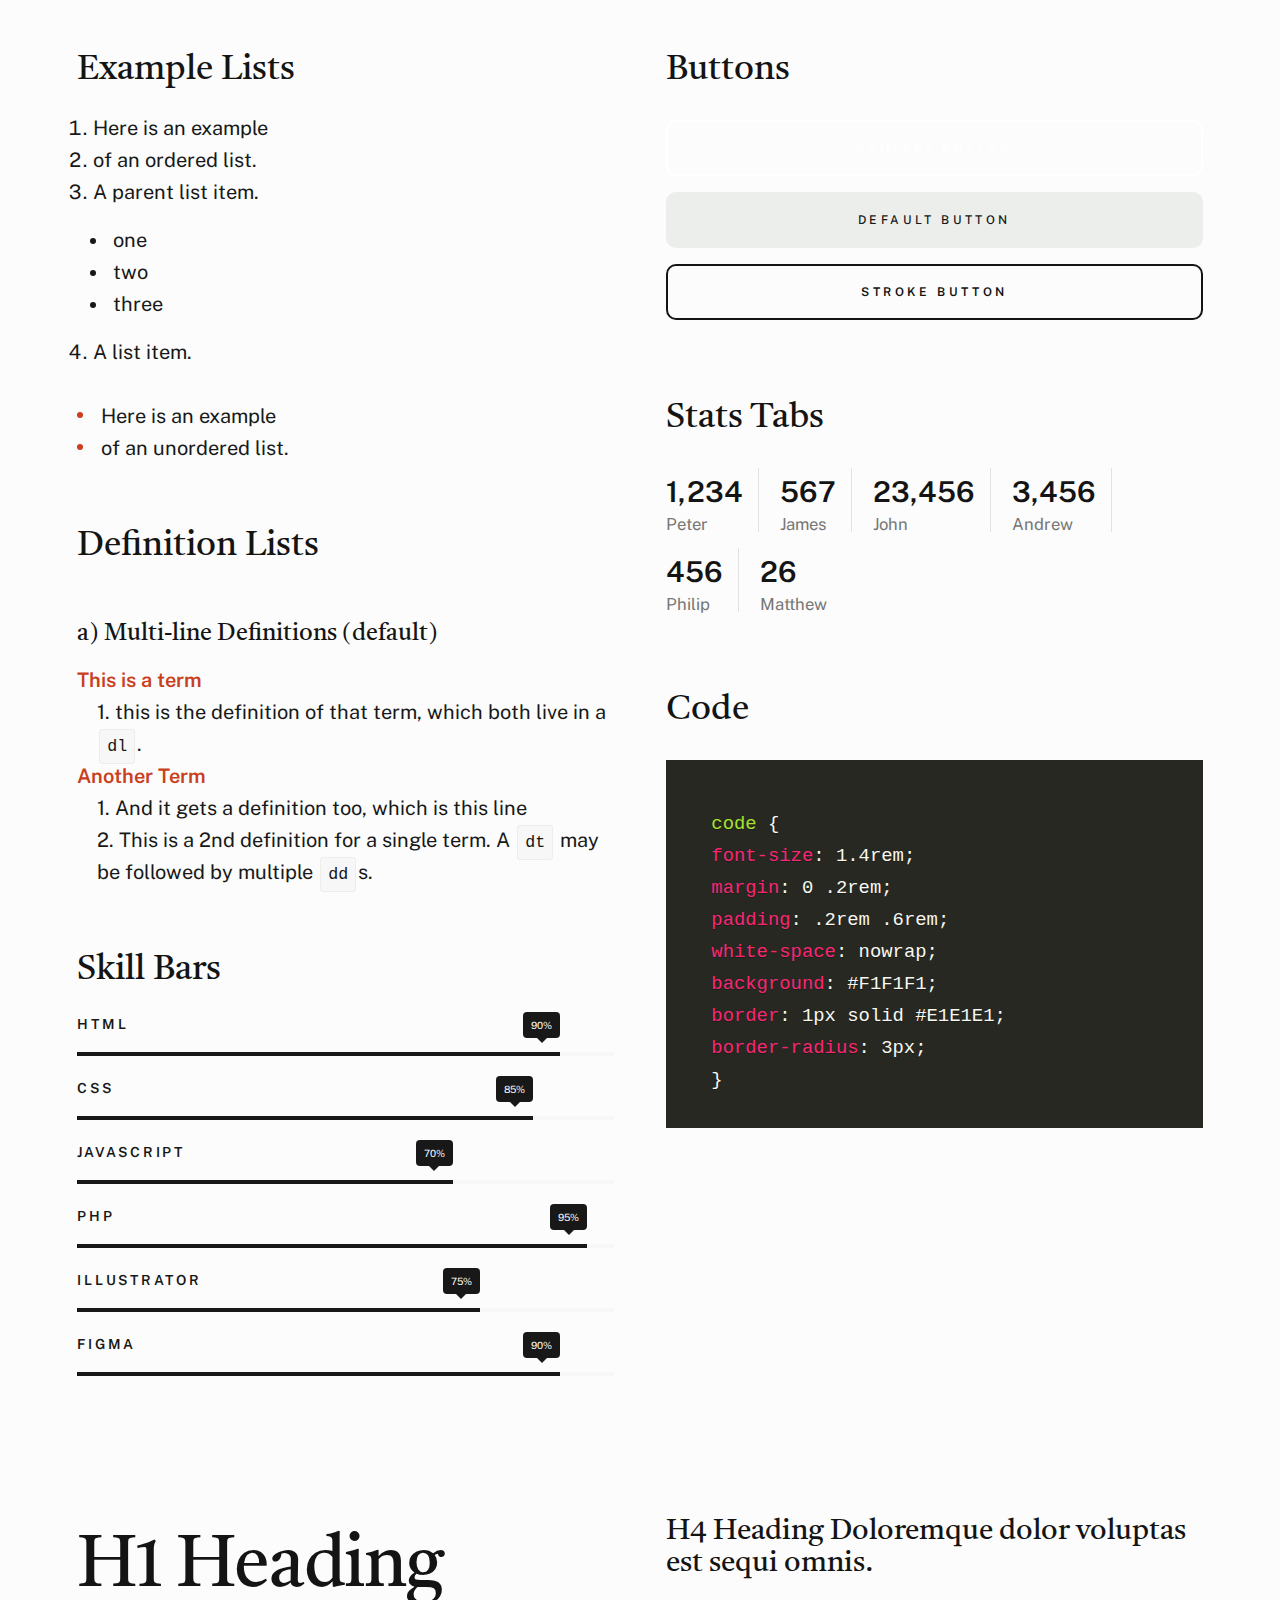
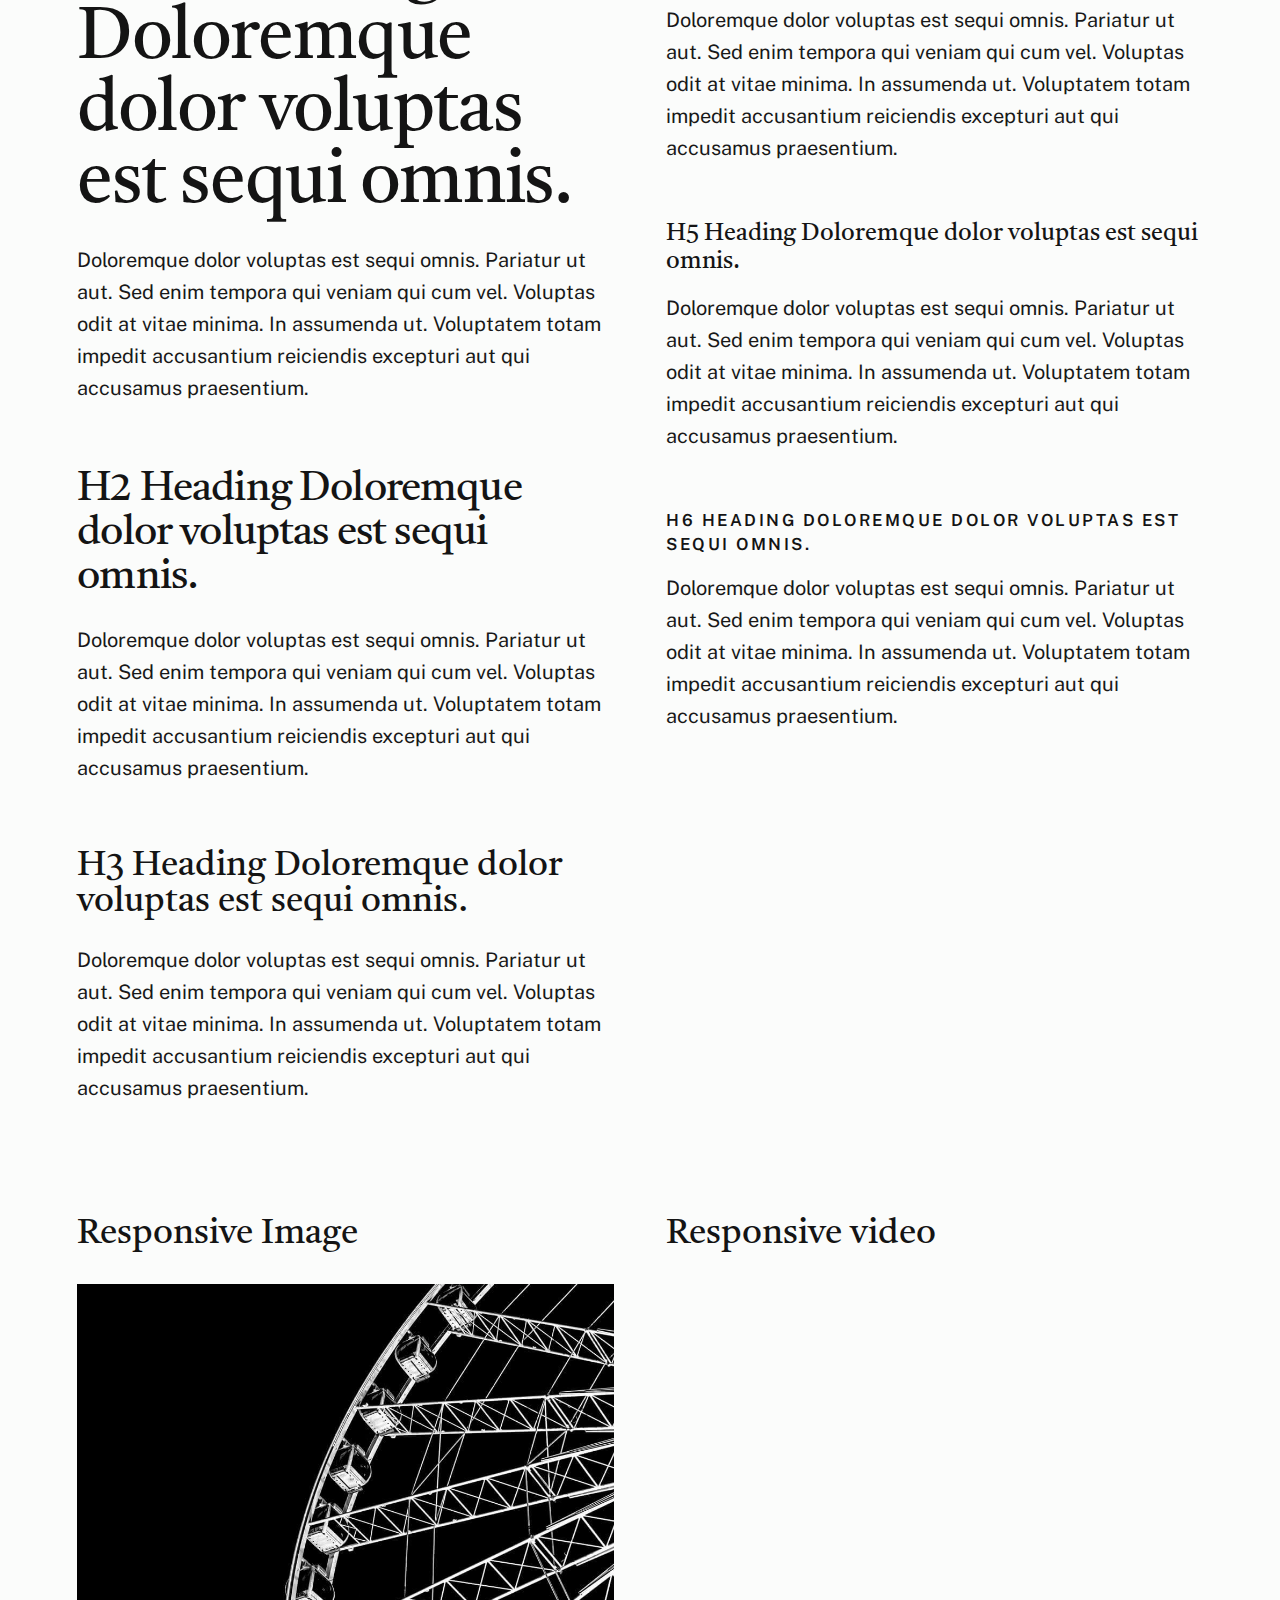
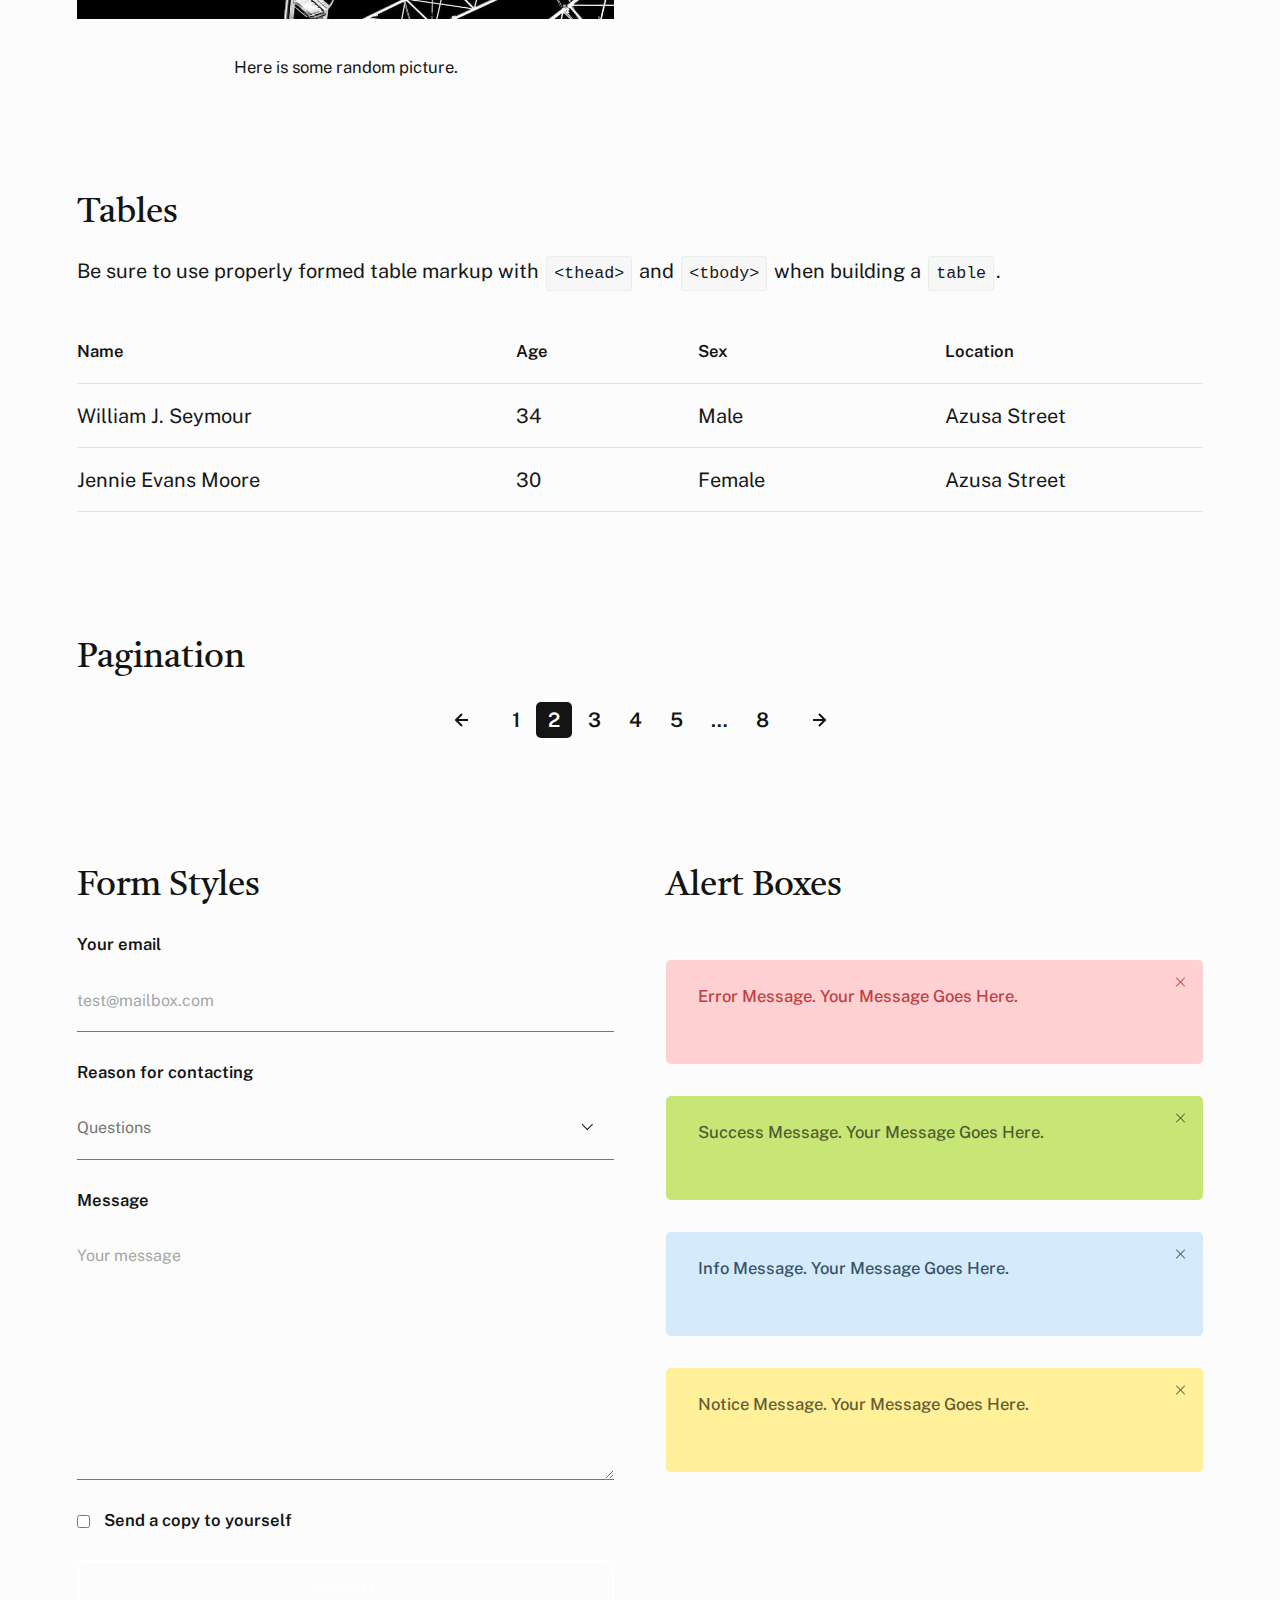
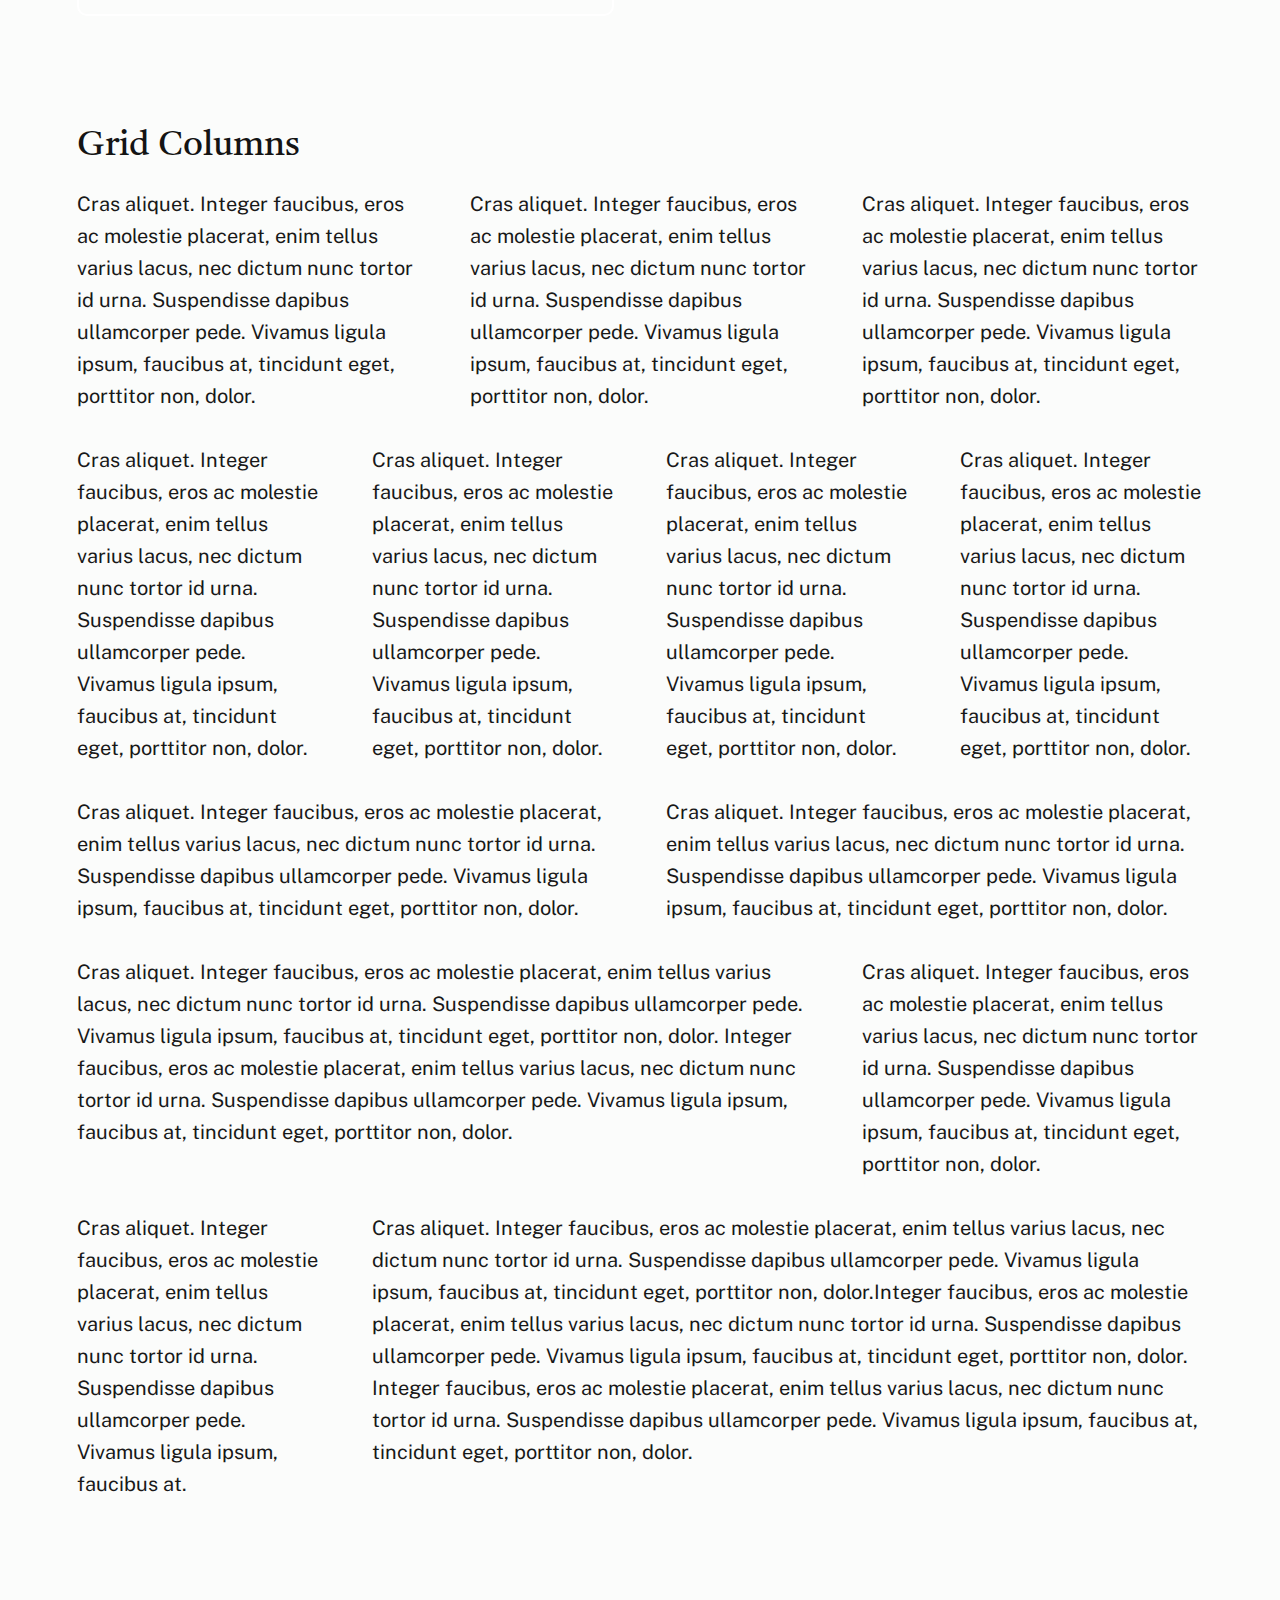
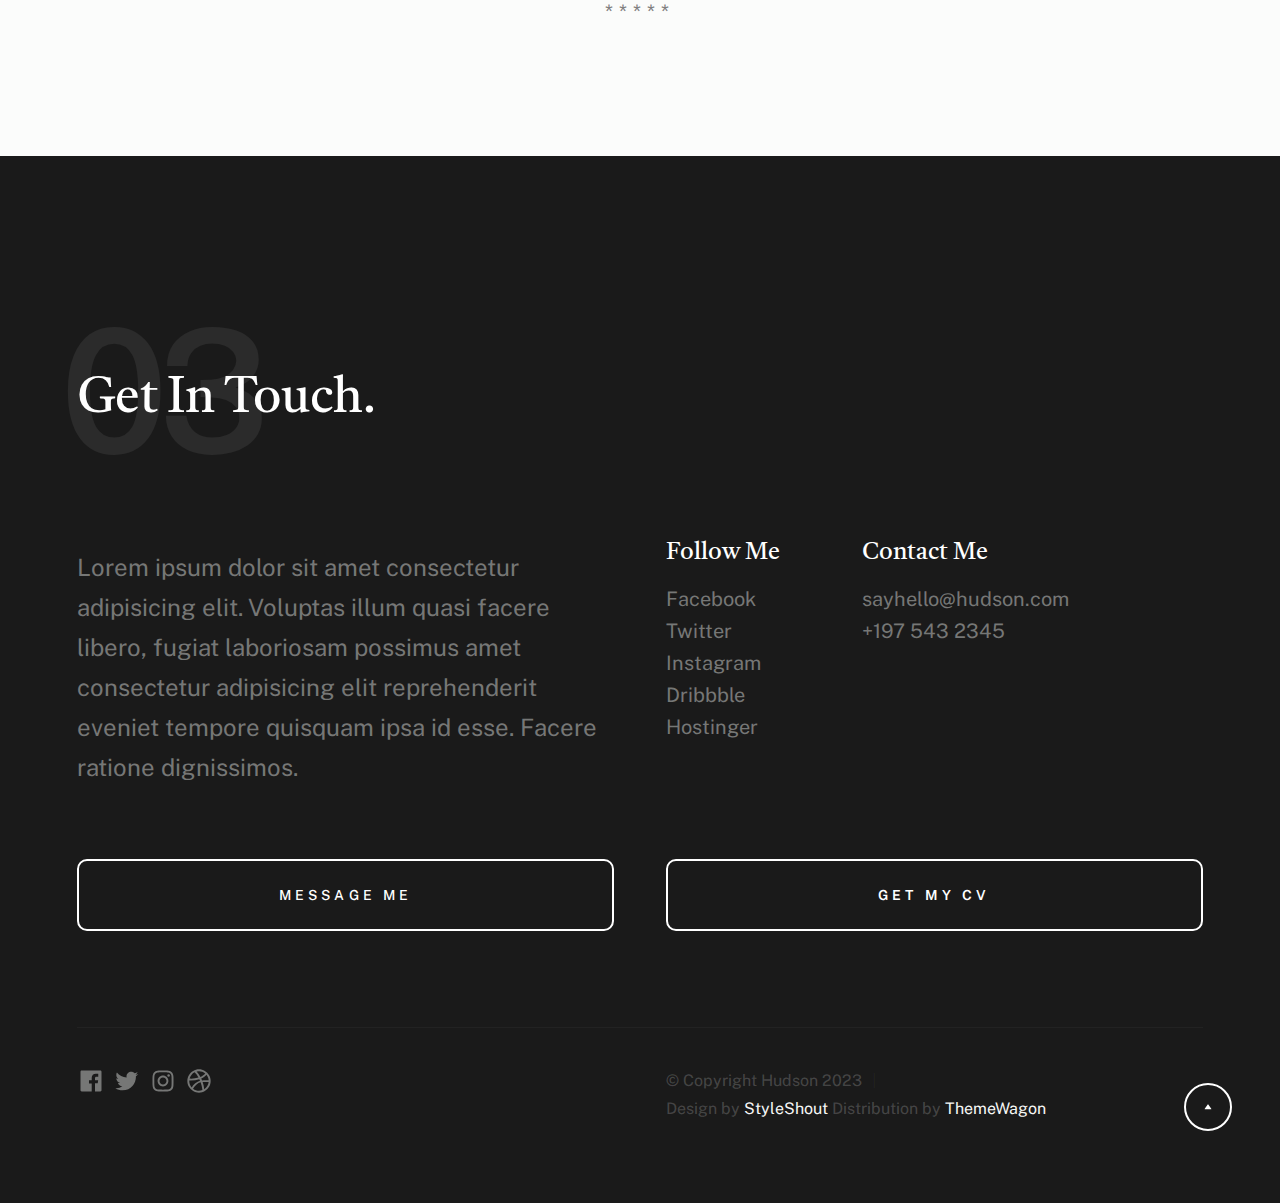
<file: styles.html>
<!DOCTYPE html>
<html lang="en" class="no-js" >
<head>

    <!--- basic page needs
    ================================================== -->
    <meta charset="utf-8">
    <meta name="viewport" content="width=device-width, initial-scale=1">
    <title>Styles - Hudson</title>

    <script>
        document.documentElement.classList.remove('no-js');
        document.documentElement.classList.add('js');
    </script>

    <!-- CSS
    ================================================== -->
    <link rel="stylesheet" href="css/vendor.css">
    <link rel="stylesheet" href="css/styles.css">

    <style type="text/css" media="screen">
        .s-styles {
            padding-top: var(--vspace-5);
            padding-bottom: var(--vspace-2);
            position: relative;
        }
        .s-styles .intro h1 {
            margin-top: 0;
        }
    </style>

    <!-- favicons
    ================================================== -->
    <link rel="apple-touch-icon" sizes="180x180" href="apple-touch-icon.png">
    <link rel="icon" type="image/png" sizes="32x32" href="favicon-32x32.png">
    <link rel="icon" type="image/png" sizes="16x16" href="favicon-16x16.png">
    <link rel="manifest" href="site.webmanifest">

</head>


<body id="top">

    
    <!-- preloader
    ================================================== -->
    <div id="preloader">
        <div id="loader" class="dots-fade">
            <div></div>
            <div></div>
            <div></div>
        </div>
    </div>


    <!-- page wrap
    ================================================== -->
    <div id="page" class="s-pagewrap">


        <!-- # site header 
        ================================================== -->
        <header class="s-header">
            <div class="row s-header__inner">

                <div class="s-header__block">
                    <div class="s-header__logo">
                        <a class="logo" href="index.html">
                            <img src="images/logo.svg" alt="Homepage">
                        </a>
                    </div>

                    <a class="s-header__menu-toggle" href="#0"><span>Menu</span></a>
                </div> <!-- end s-header__block -->

                <nav class="s-header__nav">    
                    <ul class="s-header__menu-links">
                        <li class="current"><a href="index.html">Intro</a></li>
                        <li><a href="index.html">About</a></li>
                        <li><a href="index.html">Works</a></li>
                        <li><a href="index.html">Contact</a></li>
                    </ul> <!-- s-header__menu-links -->    
                </nav> <!-- end s-header__nav -->

            </div> <!-- end s-header__inner -->
        </header> <!-- end s-header -->


        <!-- # intro
        ================================================== -->
        <section id="intro" class="s-intro">

            <div class="row s-intro__content width-sixteen-col">
                <div class="column lg-12 s-intro__content-inner grid-block grid-16">
                    
                    <div class="s-intro__content-text">

                        <div class="s-intro__content-pretitle text-pretitle">Hello</div>
                        <h1 class="s-intro__content-title">
                        I'm Jonathan Doe <br>
                        a product designer <br>
                        base in Somewhere.
                        </h1>                            

                        <div class="s-intro__content-btns">
                            <a class="btn" href="index.html#about">More About Me</a>
                            <a class="btn btn--stroke" href="index.html#footer">Get In Touch</a>
                        </div> <!-- s-intro__content-btns -->   

                    </div> <!-- s-intro__content-text -->                     
                    
                </div> <!-- s-intro__content-inner -->  
            </div> <!-- s-intro__content -->

            <ul class="s-intro__social social-list">
                <li>
                    <a href="#0">
                        <svg xmlns="http://www.w3.org/2000/svg" width="24" height="24" viewBox="0 0 24 24" style="fill:rgba(0, 0, 0, 1);transform:;-ms-filter:"><path d="M20,3H4C3.447,3,3,3.448,3,4v16c0,0.552,0.447,1,1,1h8.615v-6.96h-2.338v-2.725h2.338v-2c0-2.325,1.42-3.592,3.5-3.592 c0.699-0.002,1.399,0.034,2.095,0.107v2.42h-1.435c-1.128,0-1.348,0.538-1.348,1.325v1.735h2.697l-0.35,2.725h-2.348V21H20 c0.553,0,1-0.448,1-1V4C21,3.448,20.553,3,20,3z"></path></svg>
                        <span class="u-screen-reader-text">Facebook</span>
                    </a>
                </li>
                <li>
                    <a href="#0">
                        <svg xmlns="http://www.w3.org/2000/svg" width="24" height="24" viewBox="0 0 24 24" style="fill:rgba(0, 0, 0, 1);transform:;-ms-filter:"><path d="M19.633,7.997c0.013,0.175,0.013,0.349,0.013,0.523c0,5.325-4.053,11.461-11.46,11.461c-2.282,0-4.402-0.661-6.186-1.809 c0.324,0.037,0.636,0.05,0.973,0.05c1.883,0,3.616-0.636,5.001-1.721c-1.771-0.037-3.255-1.197-3.767-2.793 c0.249,0.037,0.499,0.062,0.761,0.062c0.361,0,0.724-0.05,1.061-0.137c-1.847-0.374-3.23-1.995-3.23-3.953v-0.05 c0.537,0.299,1.16,0.486,1.82,0.511C3.534,9.419,2.823,8.184,2.823,6.787c0-0.748,0.199-1.434,0.548-2.032 c1.983,2.443,4.964,4.04,8.306,4.215c-0.062-0.3-0.1-0.611-0.1-0.923c0-2.22,1.796-4.028,4.028-4.028 c1.16,0,2.207,0.486,2.943,1.272c0.91-0.175,1.782-0.512,2.556-0.973c-0.299,0.935-0.936,1.721-1.771,2.22 c0.811-0.088,1.597-0.312,2.319-0.624C21.104,6.712,20.419,7.423,19.633,7.997z"></path></svg>
                        <span class="u-screen-reader-text">Twitter</span>
                    </a>
                </li>
                <li>
                    <a href="#0">
                        <svg xmlns="http://www.w3.org/2000/svg" width="24" height="24" viewBox="0 0 24 24" style="fill:rgba(0, 0, 0, 1);transform:;-ms-filter:"><path d="M11.999,7.377c-2.554,0-4.623,2.07-4.623,4.623c0,2.554,2.069,4.624,4.623,4.624c2.552,0,4.623-2.07,4.623-4.624 C16.622,9.447,14.551,7.377,11.999,7.377L11.999,7.377z M11.999,15.004c-1.659,0-3.004-1.345-3.004-3.003 c0-1.659,1.345-3.003,3.004-3.003s3.002,1.344,3.002,3.003C15.001,13.659,13.658,15.004,11.999,15.004L11.999,15.004z"></path><circle cx="16.806" cy="7.207" r="1.078"></circle><path d="M20.533,6.111c-0.469-1.209-1.424-2.165-2.633-2.632c-0.699-0.263-1.438-0.404-2.186-0.42 c-0.963-0.042-1.268-0.054-3.71-0.054s-2.755,0-3.71,0.054C7.548,3.074,6.809,3.215,6.11,3.479C4.9,3.946,3.945,4.902,3.477,6.111 c-0.263,0.7-0.404,1.438-0.419,2.186c-0.043,0.962-0.056,1.267-0.056,3.71c0,2.442,0,2.753,0.056,3.71 c0.015,0.748,0.156,1.486,0.419,2.187c0.469,1.208,1.424,2.164,2.634,2.632c0.696,0.272,1.435,0.426,2.185,0.45 c0.963,0.042,1.268,0.055,3.71,0.055s2.755,0,3.71-0.055c0.747-0.015,1.486-0.157,2.186-0.419c1.209-0.469,2.164-1.424,2.633-2.633 c0.263-0.7,0.404-1.438,0.419-2.186c0.043-0.962,0.056-1.267,0.056-3.71s0-2.753-0.056-3.71C20.941,7.57,20.801,6.819,20.533,6.111z M19.315,15.643c-0.007,0.576-0.111,1.147-0.311,1.688c-0.305,0.787-0.926,1.409-1.712,1.711c-0.535,0.199-1.099,0.303-1.67,0.311 c-0.95,0.044-1.218,0.055-3.654,0.055c-2.438,0-2.687,0-3.655-0.055c-0.569-0.007-1.135-0.112-1.669-0.311 c-0.789-0.301-1.414-0.923-1.719-1.711c-0.196-0.534-0.302-1.099-0.311-1.669c-0.043-0.95-0.053-1.218-0.053-3.654 c0-2.437,0-2.686,0.053-3.655c0.007-0.576,0.111-1.146,0.311-1.687c0.305-0.789,0.93-1.41,1.719-1.712 c0.534-0.198,1.1-0.303,1.669-0.311c0.951-0.043,1.218-0.055,3.655-0.055c2.437,0,2.687,0,3.654,0.055 c0.571,0.007,1.135,0.112,1.67,0.311c0.786,0.303,1.407,0.925,1.712,1.712c0.196,0.534,0.302,1.099,0.311,1.669 c0.043,0.951,0.054,1.218,0.054,3.655c0,2.436,0,2.698-0.043,3.654H19.315z"></path></svg>
                        <span class="u-screen-reader-text">Instagram</span>
                    </a>
                </li>
                <li>
                    <a href="#0">
                        <svg xmlns="http://www.w3.org/2000/svg" width="24" height="24" viewBox="0 0 24 24" style="fill: rgba(0, 0, 0, 1);transform: ;msFilter:;"><path d="M20.66 6.98a9.932 9.932 0 0 0-3.641-3.64C15.486 2.447 13.813 2 12 2s-3.486.447-5.02 1.34c-1.533.893-2.747 2.107-3.64 3.64S2 10.187 2 12s.446 3.487 1.34 5.02a9.924 9.924 0 0 0 3.641 3.64C8.514 21.553 10.187 22 12 22s3.486-.447 5.02-1.34a9.932 9.932 0 0 0 3.641-3.64C21.554 15.487 22 13.813 22 12s-.446-3.487-1.34-5.02zM12 3.66c2 0 3.772.64 5.32 1.919-.92 1.174-2.286 2.14-4.1 2.9-1.002-1.813-2.088-3.327-3.261-4.54A7.715 7.715 0 0 1 12 3.66zM5.51 6.8a8.116 8.116 0 0 1 2.711-2.22c1.212 1.201 2.325 2.7 3.34 4.5-2 .6-4.114.9-6.341.9-.573 0-1.006-.013-1.3-.04A8.549 8.549 0 0 1 5.51 6.8zM3.66 12c0-.054.003-.12.01-.2.007-.08.01-.146.01-.2.254.014.641.02 1.161.02 2.666 0 5.146-.367 7.439-1.1.187.373.381.793.58 1.26-1.32.293-2.674 1.006-4.061 2.14S6.4 16.247 5.76 17.5c-1.4-1.587-2.1-3.42-2.1-5.5zM12 20.34c-1.894 0-3.594-.587-5.101-1.759.601-1.187 1.524-2.322 2.771-3.401 1.246-1.08 2.483-1.753 3.71-2.02a29.441 29.441 0 0 1 1.56 6.62 8.166 8.166 0 0 1-2.94.56zm7.08-3.96a8.351 8.351 0 0 1-2.58 2.621c-.24-2.08-.7-4.107-1.379-6.081.932-.066 1.765-.1 2.5-.1.799 0 1.686.034 2.659.1a8.098 8.098 0 0 1-1.2 3.46zm-1.24-5c-1.16 0-2.233.047-3.22.14a27.053 27.053 0 0 0-.68-1.62c2.066-.906 3.532-2.006 4.399-3.3 1.2 1.414 1.854 3.027 1.96 4.84-.812-.04-1.632-.06-2.459-.06z"></path></svg>
                        <span class="u-screen-reader-text">Dribbble</span>
                    </a>
                </li>
                <li>
                    <a href="#0">
                        <svg xmlns="http://www.w3.org/2000/svg" width="24" height="24" viewBox="0 0 24 24" style="fill: rgba(0, 0, 0, 1);transform: ;msFilter:;"><path d="M11.99 2C6.472 2 2 6.473 2 11.99c0 4.232 2.633 7.85 6.35 9.306-.088-.79-.166-2.006.034-2.868.182-.78 1.172-4.966 1.172-4.966s-.299-.599-.299-1.484c0-1.388.805-2.425 1.808-2.425.853 0 1.264.64 1.264 1.407 0 .858-.546 2.139-.827 3.327-.235.994.499 1.805 1.479 1.805 1.775 0 3.141-1.872 3.141-4.575 0-2.392-1.719-4.064-4.173-4.064-2.843 0-4.512 2.132-4.512 4.335 0 .858.331 1.779.744 2.28a.3.3 0 0 1 .069.286c-.076.315-.245.994-.277 1.133-.044.183-.145.222-.335.134-1.247-.581-2.027-2.405-2.027-3.871 0-3.151 2.289-6.045 6.601-6.045 3.466 0 6.159 2.469 6.159 5.77 0 3.444-2.171 6.213-5.184 6.213-1.013 0-1.964-.525-2.29-1.146l-.623 2.374c-.225.868-.834 1.956-1.241 2.62a10 10 0 0 0 2.958.445c5.517 0 9.99-4.473 9.99-9.99S17.507 2 11.99 2"></path></svg>
                        <span class="u-screen-reader-text">Pinterest</span>
                    </a>
                </li>
            </ul> <!-- end s-intro__social -->

            <div class="s-intro__content-media">                               
                <img src="images/intro-bg.jpg" srcset="images/intro-bg.jpg 1x, images/intro-bg.jpg 2x" alt="">
            </div> <!-- s-intro__content-media -->                

            <div class="s-intro__btn-download">
                <a class="btn btn--stroke" href="#0">Get My CV</a>
            </div> <!-- end s-intro__btn-download -->
            
            <div class="s-intro__scroll-down">
                <a href="#styles" class="smoothscroll">
                    <div class="scroll-icon">
                        <svg xmlns="http://www.w3.org/2000/svg" width="24" height="24" viewBox="0 0 24 24" style="fill: rgba(0, 0, 0, 1);transform: ;msFilter:;"><path d="M11.178 19.569a.998.998 0 0 0 1.644 0l9-13A.999.999 0 0 0 21 5H3a1.002 1.002 0 0 0-.822 1.569l9 13z"></path></svg>
                    </div>
                    <span class="scroll-text u-screen-reader-text">Scroll Down</span>
                </a>
            </div> <!-- s-intro__scroll-down -->

        </section> <!-- end s-intro -->


        <!-- # styles
        ================================================== -->
        <section id="styles" class="s-styles">

            <div class="row">

                <div class="column xl-12 intro">

                    <h1>Style Guide.</h1>

                    <p class="lead">Lorem ipsum Officia elit ad tempor dolore est ex incididunt incididunt occaecat culpa deserunt 
                    sunt labore in cillum ullamco magna in Excepteur consequat in reprehenderit proident mollit incididunt officia commodo.
                    Duis ea officia sed dolor pariatur enim dolore dolore quis incididunt nulla exercitation commodo veniam et ea incididunt.
                    </p>

                    <hr>
                </div>

            </div> <!-- end row -->
    
            <div class="row">
    
                <div class="column mob-12 md-6 stack-on-900">
    
                    <h3>Paragraph and Image</h3>
    
                    <p><a href="#"><img width="120" height="120" class="u-pull-left" alt="sample-image" src="images/sample-image.jpg"></a>
                    Lorem ipsum dolor sit amet, consectetuer adipiscing elit. Donec libero. Suspendisse bibendum.Cras id urna. Morbi 
                    tincidunt, orci ac convallis aliquam, lectus turpis varius lorem, eu posuere nunc justo tempus leo. Donec mattis, 
                    purus nec placerat bibendum, dui pede condimentum odio, ac blandit ante orci ut diam. Cras fringilla magna. 
                    Phasellus suscipit, leo a pharetra condimentum, lorem tellus eleifend magna, eget fringilla velit magna id 
                    neque posuere nunc justo tempus leo. </p>
    
                    <p>
                    Lorem ipsum dolor sit amet, consectetuer adipiscing elit. Donec libero. Suspendisse bibendum. Cras id urna. 
                    Morbi tincidunt, orci ac convallis aliquam, lectus turpis varius lorem, eu posuere nunc justo tempus leo. 
                    Donec mattis, purus nec placerat bibendum, dui pede condimentumodio, ac blandit ante orci ut diam.	
                    </p>
    
                    <p>A <a href="#">link</a>,
                    <abbr title="this really isn't a very good description">abbrebation</abbr>,
                    <strong>strong text</strong>,
                    <em>em text</em>,
                    <del>deleted text</del>, and
                    <mark>this is a mark text.</mark>
                    <code>.code</code>
                    </p>
    
                </div>
    
                <div class="column mob-12 md-6">
    
                    <h3>Drop Caps</h3>
    
                    <p class="drop-cap">Far far away, behind the word mountains, far from the countries Vokalia and Consonantia,
                    there live the blind texts. Separated they live in Bookmarksgrove right at the coast of the
                    Semantics, a large language ocean. A small river named Duden flows by their place and supplies it with the 
                    necessary regelialia. Morbi tincidunt, orci ac convallis aliquam, lectus turpis varius lorem, 
                    euposuere nunc justo tempus leo. Donec mattis, purus nec placerat bibendum, dui pede condimentum odio, 
                    ac blandit ante orci ut diam. Cras fringilla magna. Phasellus suscipit, leo a pharetra condimentum, 
                    lorem tellus eleifend magna, eget fringilla velit magna id neque.
                    </p>
    
                    <h3>Small Print</h3>
    
                    <p><small>Lorem ipsum dolor sit amet, consectetuer adipiscing elit. Donec libero.</small></p>
                    
            
    
                </div>
    
            </div> <!-- end row -->
    
            <div class="row">
    
                <div class="column xl-6 md-12">
    
                    <h3 class="u-add-bottom">Pull Quotes</h3>
    
                    <p>
                    Perspiciatis nemo unde et nobis modi consequatur officia amet. Ut enim 
                    tenetur provident maiores. Perspiciatis asperiores incidunt sequi 
                    quisquam. Enim aut. 
                    </p>
    
                    <figure class="pull-quote">
                        <blockquote>
                            <p>
                            When you look in the eyes of grace, when you meet grace, 
                            when you embrace grace, when you see the nail prints in 
                            grace’s hands and the fire in his eyes, when you feel his 
                            relentless love for you - it will not motivate you to sin. 
                            It will motivate you to righteousness.
                            </p>
    
                            <footer>
                                <cite>Judah Smith</cite>
                            </footer>
                        </blockquote>
                    </figure>
    
    
                </div>
    
                <div class="column xl-6 md-12">
    
                    <h3 class="h-add-bottom">Block Quotes</h3>
    
                    <blockquote cite="http://where-i-got-my-info-from.com">
                        <p>
                        For God so loved the world, that he gave his only Son, that whoever believes in 
                        him should not perish but have eternal life. For God did not send his Son into 
                        the world to condemn the world, but in order that the world might be 
                        saved through him.
                        </p>
    
                        <footer>
                            <cite>
                                <a href="#0">John 3:16-17 ESV</a>
                            </cite>
                        </footer>
    
                    </blockquote>
    
                    <blockquote>
                        <p>There is a God-shaped vacuum in the heart of each man which cannot be satisfied 
                        by any created thing but only by God the Creator.</p>
    
                        <footer>
                            <cite>Blaise Pascal</cite>
                        </footer>
    
                    </blockquote>
    
                </div>
    
            </div> <!-- end row -->
    
            <div class="row u-add-half-bottom">
    
                <div class="column xl-6 md-12">
    
                    <h3>Example Lists</h3>
    
                    <ol>
                        <li>Here is an example</li>
                        <li>of an ordered list.</li>
                        <li>A parent list item.
                            <ul>
                                <li>one</li>
                                <li>two</li>
                                <li>three</li>
                            </ul>
                            </li>
                            <li>A list item.</li>
                        </ol>
    
                    <ul class="disc">
                        <li>Here is an example</li>
                        <li>of an unordered list.</li>
                    </ul>
    
                    <h3>Definition Lists</h3>
    
                    <h5>a) Multi-line Definitions (default) </h5>
    
                    <dl class="dictionary-style">
                        <dt><strong>This is a term</strong></dt>
                            <dd>this is the definition of that term, which both live in a <code>dl</code>.</dd>
                        <dt><strong>Another Term</strong></dt>
                            <dd>And it gets a definition too, which is this line</dd>
                            <dd>This is a 2<sup>nd</sup> definition for a single term. A <code>dt</code> may be followed by multiple <code>dd</code>s.</dd>
                    </dl>
    
                    <h3 class="u-add-bottom">Skill Bars</h3>
    
                    <ul class="skill-bars">
                        <li>
                        <div class="progress percent90"><span>90%</span></div>
                        <strong>HTML</strong>
                        </li>
                        <li>
                        <div class="progress percent85"><span>85%</span></div>
                        <strong>CSS</strong>
                        </li>
                        <li>
                        <div class="progress percent70"><span>70%</span></div>
                        <strong>Javascript</strong>
                        </li>
                        <li>
                        <div class="progress percent95"><span>95%</span></div>
                        <strong>PHP</strong>
                        </li>
                        <li>
                        <div class="progress percent75"><span>75%</span></div>
                        <strong>Illustrator</strong>
                        </li>
                        <li>
                        <div class="progress percent90"><span>90%</span></div>
                        <strong>Figma</strong>
                        </li>
                    </ul>
    
                </div>
    
                <div class="column xl-6 md-12">
    
                    <h3 class="u-add-bottom">Buttons</h3>
    
                    <p>
                        <a class="btn btn--primary u-fullwidth" href="#0">Primary Button</a>
                        <a class="btn u-fullwidth" href="#0">Default Button</a>
                        <a class="btn btn--stroke u-fullwidth" href="#0">Stroke Button</a>
                    </p>
    
                    <h3>Stats Tabs</h3>
    
                    <ul class="stats-tabs">
                        <li><a href="#0">1,234 <em>Peter</em></a></li>
                        <li><a href="#0">567 <em>James</em></a></li>
                        <li><a href="#0">23,456 <em>John</em></a></li>
                        <li><a href="#0">3,456 <em>Andrew</em></a></li>
                        <li><a href="#0">456 <em>Philip</em></a></li>
                        <li><a href="#0">26 <em>Matthew</em></a></li>
                    </ul>
    
                    <h3 class="u-add-bottom">Code</h3>
    
<pre><code class="language-css">
    code {
    font-size: 1.4rem;
    margin: 0 .2rem;
    padding: .2rem .6rem;
    white-space: nowrap;
    background: #F1F1F1;
    border: 1px solid #E1E1E1;	
    border-radius: 3px;
    }
</code></pre>
    
                </div>
    
            </div> <!-- end row -->
    
            <div class="row u-add-half-bottom">
    
                <div class="column xl-6 md-12">
                        
                    <h1>H1 Heading Doloremque dolor voluptas est sequi omnis.</h1>
                    <p>Doloremque dolor voluptas est sequi omnis. Pariatur ut aut. Sed enim tempora qui veniam qui cum vel. 
                    Voluptas odit at vitae minima. In assumenda ut. Voluptatem totam impedit accusantium reiciendis excepturi aut qui accusamus praesentium.</p>
    
                    <h2>H2 Heading Doloremque dolor voluptas est sequi omnis.</h2>
                    <p>Doloremque dolor voluptas est sequi omnis. Pariatur ut aut. Sed enim tempora qui veniam qui cum vel. 
                    Voluptas odit at vitae minima. In assumenda ut. Voluptatem totam impedit accusantium reiciendis excepturi aut qui accusamus praesentium.</p>
    
                    <h3>H3 Heading Doloremque dolor voluptas est sequi omnis.</h3>
                    <p>Doloremque dolor voluptas est sequi omnis. Pariatur ut aut. Sed enim tempora qui veniam qui cum vel. 
                    Voluptas odit at vitae minima. In assumenda ut. Voluptatem totam impedit accusantium reiciendis excepturi aut qui accusamus praesentium.</p>
    
                    
                </div>
    
                <div class="column xl-6 md-12">
                    <h4>H4 Heading Doloremque dolor voluptas est sequi omnis.</h4>
                    <p>Doloremque dolor voluptas est sequi omnis. Pariatur ut aut. Sed enim tempora qui veniam qui cum vel. 
                    Voluptas odit at vitae minima. In assumenda ut. Voluptatem totam impedit accusantium reiciendis excepturi aut qui accusamus praesentium.</p>
    
                    <h5>H5 Heading Doloremque dolor voluptas est sequi omnis.</h5>
                    <p>Doloremque dolor voluptas est sequi omnis. Pariatur ut aut. Sed enim tempora qui veniam qui cum vel. 
                    Voluptas odit at vitae minima. In assumenda ut. Voluptatem totam impedit accusantium reiciendis excepturi aut qui accusamus praesentium.</p>
    
                    <h6>H6 Heading Doloremque dolor voluptas est sequi omnis.</h6>
                    <p>Doloremque dolor voluptas est sequi omnis. Pariatur ut aut. Sed enim tempora qui veniam qui cum vel. 
                    Voluptas odit at vitae minima. In assumenda ut. Voluptatem totam impedit accusantium reiciendis excepturi aut qui accusamus praesentium.</p>
        
                    
                </div>
    
            </div> <!-- end row -->
    
            <div class="row u-add-half-bottom">
    
                <div class="column xl-6 md-12">
    
                    <h3 class="u-add-bottom">Responsive Image</h3>
    
                    <figure>
                        <img src="images/wheel-500.jpg" 
                        srcset="images/wheel-1000.jpg 1000w, 
                        images/wheel-500.jpg 500w" 
                        sizes="(max-width: 1000px) 100vw, 1000px" alt="">
    
                        <figcaption>
                            Here is some random picture.
                        </figcaption>
                    </figure>
    
                </div>
    
                <div class="column xl-6 md-12">
    
                    <h3 class="u-add-bottom">Responsive video</h3>
    
                    <div class="video-container">
                    <iframe src="https://player.vimeo.com/video/14592941?color=00a650&title=0&byline=0&portrait=0" width="500" height="281" frameborder="0" webkitallowfullscreen mozallowfullscreen allowfullscreen></iframe> 
                    </div>
    
                </div>
                
            </div> <!-- end row -->
    
            <div class="row u-add-bottom">
    
                <div class="column xl-12">
    
                    <h3>Tables</h3>
                    <p>Be sure to use properly formed table markup with <code>&lt;thead&gt;</code> and <code>&lt;tbody&gt;</code> when building a <code>table</code>.</p>
    
                    <div class="table-responsive">
    
                        <table>
                                <thead>
                                <tr>
                                    <th>Name</th>
                                    <th>Age</th>
                                    <th>Sex</th>
                                    <th>Location</th>
                                </tr>
                                </thead>
                                <tbody>
                                <tr>
                                    <td>William J. Seymour</td>
                                    <td>34</td>
                                    <td>Male</td>
                                    <td>Azusa Street</td>
                                </tr>
                                <tr>
                                    <td>Jennie Evans Moore</td>
                                    <td>30</td>
                                    <td>Female</td>
                                    <td>Azusa Street</td>
                                </tr>
                                </tbody>
                        </table>
    
                    </div>
    
                </div>
                
            </div> <!-- end row -->
    
            <div class="row">
    
                <div class="column xl-12">
                    <h3>Pagination</h3>
    
                    <nav class="pgn">
                        <ul>
                            <li>
                                <a class="pgn__prev" href="#0">
                                    <svg xmlns="http://www.w3.org/2000/svg" width="24" height="24" viewBox="0 0 24 24"><path d="M12.707 17.293L8.414 13H18v-2H8.414l4.293-4.293-1.414-1.414L4.586 12l6.707 6.707z"/></svg>
                                </a>
                            </li>
                            <li><a class="pgn__num" href="#0">1</a></li>
                            <li><span class="pgn__num current">2</span></li>
                            <li><a class="pgn__num" href="#0">3</a></li>
                            <li><a class="pgn__num" href="#0">4</a></li>
                            <li><a class="pgn__num" href="#0">5</a></li>
                            <li><span class="pgn__num dots">…</span></li>
                            <li><a class="pgn__num" href="#0">8</a></li>
                            <li>
                                <a class="pgn__next" href="#0">
                                    <svg xmlns="http://www.w3.org/2000/svg" width="24" height="24" viewBox="0 0 24 24"><path d="M11.293 17.293l1.414 1.414L19.414 12l-6.707-6.707-1.414 1.414L15.586 11H6v2h9.586z"/></svg>
                                </a>
                            </li>
                        </ul>
                    </nav>
                </div>
    
            </div> <!-- end row -->
    
            <div class="row">
    
                <div class="column xl-6 md-12">
    
                    <h3 class="u-add-bottom">Form Styles</h3>
    
                    <form>
                        <div>
                            <label for="sampleInput">Your email</label>
                            <input class="u-fullwidth" type="email" placeholder="test@mailbox.com" id="sampleInput">
                        </div>
                        <div>
                            <label for="sampleRecipientInput">Reason for contacting</label>
                            <div class="ss-custom-select">
                                <select class="u-fullwidth" id="sampleRecipientInput">
                                    <option value="Option 1">Questions</option>
                                    <option value="Option 2">Report</option>
                                    <option value="Option 3">Others</option>
                                </select>
                            </div>
                        </div>
                        
                        <label for="exampleMessage">Message</label>
                        <textarea class="u-fullwidth" placeholder="Your message" id="exampleMessage"></textarea>
    
                        <label class="u-add-bottom">
                            <input type="checkbox">
                            <span class="label-text">Send a copy to yourself</span>
                        </label>
                    
                        <input class="btn--primary u-fullwidth" type="submit" value="Submit">
                    </form>
    
                </div>
    
                <div class="column xl-6 md-12">
    
                    <h3>Alert Boxes</h3>
    
                    <br>
                    
                    <div class="alert-box alert-box--error">
                        <p>Error Message. Your Message Goes Here.</p>
                        <span class="alert-box__close"></span>
                    </div><!-- end error -->
                            
                    <div class="alert-box alert-box--success">
                        <p>Success Message. Your Message Goes Here.</p>
                        <span class="alert-box__close"></span>
                    </div><!-- end success -->
                            
                    <div class="alert-box alert-box--info">
                        <p>Info Message. Your Message Goes Here.</p>
                        <span class="alert-box__close"></span>
                    </div><!-- end info -->
                            
                    <div class="alert-box alert-box--notice">
                        <p>Notice Message. Your Message Goes Here.</p>
                        <span class="alert-box__close"></span>
                    </div><!-- end notice -->
                
                </div>
    
            </div> <!-- end row -->

            <div class="row">
            
                <div class="xl-12 column">
                <h3 class="half-bottom">Grid Columns</h3>
                </div>
    
            </div> <!-- Row End-->
    
            <!--<h4>1/3 Columns</h4>  -->
    
            <div class="row">
    
                <div class="xl-4 md-12 column">
                    <p>
                    Cras aliquet. Integer faucibus, eros ac molestie placerat, enim tellus varius lacus,
                    nec dictum nunc tortor id urna. Suspendisse dapibus ullamcorper pede. Vivamus ligula ipsum,
                    faucibus at, tincidunt eget, porttitor non, dolor. 
                    </p>
                </div>
    
                <div class="xl-4 md-12 column">
                    <p>
                    Cras aliquet. Integer faucibus, eros ac molestie placerat, enim tellus varius lacus,
                    nec dictum nunc tortor id urna. Suspendisse dapibus ullamcorper pede. Vivamus ligula ipsum,
                    faucibus at, tincidunt eget, porttitor non, dolor. 
                    </p>
                </div>
    
                <div class="xl-4 md-12 column">
                    <p>
                    Cras aliquet. Integer faucibus, eros ac molestie placerat, enim tellus varius lacus,
                    nec dictum nunc tortor id urna. Suspendisse dapibus ullamcorper pede. Vivamus ligula ipsum,
                    faucibus at, tincidunt eget, porttitor non, dolor. 
                    </p>
                </div>
    
            </div>
    
            <!--<h4>1/4 Columns</h4>  -->
    
            <div class="row">
    
                <div class="xl-3 md-6 tab-12 column">
                    <p>
                    Cras aliquet. Integer faucibus, eros ac molestie placerat, enim tellus varius lacus,
                    nec dictum nunc tortor id urna. Suspendisse dapibus ullamcorper pede. Vivamus ligula ipsum,
                    faucibus at, tincidunt eget, porttitor non, dolor. 
                    </p>
                </div>
    
                <div class="xl-3 md-6 tab-12 column">
                    <p>
                    Cras aliquet. Integer faucibus, eros ac molestie placerat, enim tellus varius lacus,
                    nec dictum nunc tortor id urna. Suspendisse dapibus ullamcorper pede. Vivamus ligula ipsum,
                    faucibus at, tincidunt eget, porttitor non, dolor. 
                    </p>
                </div>
    
                <div class="xl-3 md-6 tab-12 column">
                    <p>
                    Cras aliquet. Integer faucibus, eros ac molestie placerat, enim tellus varius lacus,
                    nec dictum nunc tortor id urna. Suspendisse dapibus ullamcorper pede. Vivamus ligula ipsum,
                    faucibus at, tincidunt eget, porttitor non, dolor. 
                    </p>
                </div>
    
                <div class="xl-3 md-6 tab-12 column">
                    <p>
                    Cras aliquet. Integer faucibus, eros ac molestie placerat, enim tellus varius lacus,
                    nec dictum nunc tortor id urna. Suspendisse dapibus ullamcorper pede. Vivamus ligula ipsum,
                    faucibus at, tincidunt eget, porttitor non, dolor. 
                    </p>
                </div>
    
            </div>
    
            <!--<h4>1/2 Columns</h4>  -->
    
            <div class="row">
    
                <div class="xl-6 tab-12 column">
                    <p>
                    Cras aliquet. Integer faucibus, eros ac molestie placerat, enim tellus varius lacus,
                    nec dictum nunc tortor id urna. Suspendisse dapibus ullamcorper pede. Vivamus ligula ipsum,
                    faucibus at, tincidunt eget, porttitor non, dolor. 
                    </p>
                </div>
    
                <div class="xl-6 tab-12 column">
                    <p>
                    Cras aliquet. Integer faucibus, eros ac molestie placerat, enim tellus varius lacus,
                    nec dictum nunc tortor id urna. Suspendisse dapibus ullamcorper pede. Vivamus ligula ipsum,
                    faucibus at, tincidunt eget, porttitor non, dolor. 
                    </p>
                </div>
    
            </div>
    
            <!--<h4>2/3 Columns</h4>  -->
    
            <div class="row">
    
                <div class="xl-8 md-7 tab-12 column">
                    <p>
                    Cras aliquet. Integer faucibus, eros ac molestie placerat, enim tellus varius lacus,
                    nec dictum nunc tortor id urna. Suspendisse dapibus ullamcorper pede. Vivamus ligula ipsum,
                    faucibus at, tincidunt eget, porttitor non, dolor. Integer faucibus, eros ac molestie placerat, enim tellus varius lacus,
                    nec dictum nunc tortor id urna. Suspendisse dapibus ullamcorper pede. Vivamus ligula ipsum,
                    faucibus at, tincidunt eget, porttitor non, dolor.
                    </p>
                </div>
    
                <div class="xl-4 md-5 tab-12 column">
                    <p>
                    Cras aliquet. Integer faucibus, eros ac molestie placerat, enim tellus varius lacus,
                    nec dictum nunc tortor id urna. Suspendisse dapibus ullamcorper pede. Vivamus ligula ipsum,
                    faucibus at, tincidunt eget, porttitor non, dolor. 
                    </p>
                </div>
    
            </div>
    
            <!--<h4>3/4 Columns</h4>  -->
    
            <div class="row">
    
                <div class="xl-3 md-5 tab-12 column">
                    <p>
                    Cras aliquet. Integer faucibus, eros ac molestie placerat, enim tellus varius lacus,
                    nec dictum nunc tortor id urna. Suspendisse dapibus ullamcorper pede. Vivamus ligula ipsum,
                    faucibus at. 
                    </p>
                </div>
    
                <div class="xl-9 md-7 tab-12 column">
                    <p>
                    Cras aliquet. Integer faucibus, eros ac molestie placerat, enim tellus varius lacus,
                    nec dictum nunc tortor id urna. Suspendisse dapibus ullamcorper pede. Vivamus ligula ipsum,
                    faucibus at, tincidunt eget, porttitor non, dolor.Integer faucibus, eros ac molestie placerat, enim tellus varius lacus,
                    nec dictum nunc tortor id urna. Suspendisse dapibus ullamcorper pede. Vivamus ligula ipsum,
                    faucibus at, tincidunt eget, porttitor non, dolor. Integer faucibus, eros ac molestie placerat, enim tellus varius lacus,
                    nec dictum nunc tortor id urna. Suspendisse dapibus ullamcorper pede. Vivamus ligula ipsum,
                    faucibus at, tincidunt eget, porttitor non, dolor.
                    </p>
                </div>
    
            </div> 
    
            <hr class="fancy">

        </section> <!-- end s-styles -->


        <!-- # footer 
        ================================================== -->
        <footer id="footer" class="s-footer">

            <div class="row">
                <div class="column lg-12">
                    <div class="section-header light-on-dark" data-num="03">
                        <h2 class="text-display-title">Get In Touch.</h2>
                    </div> <!-- end section-header -->
                </div>
            </div>

            <div class="row s-footer__content">

                <div class="column xl-6 md-12 s-footer__block s-footer__about">                    
                    <p class="attention-getter">
                    Lorem ipsum dolor sit amet consectetur adipisicing elit. Voluptas illum quasi facere libero, 
                    fugiat laboriosam possimus amet consectetur adipisicing elit reprehenderit eveniet tempore quisquam ipsa id esse. Facere ratione dignissimos.
                    </p>               
                </div> <!-- end section-footer__about -->

                <div class="column xl-6 md-12 s-footer__block s-footer__site-links">
                    <div class="row">
                        <div class="column xl-4 lg-5 md-6 tab-12">
                            <h5>Follow Me</h5>
                            <ul class="link-list">
                                <li><a href="#0">Facebook</a></li>
                                <li><a href="#0">Twitter</a></li>
                                <li><a href="#0">Instagram</a></li>
                                <li><a href="#0">Dribbble</a></li>
                                <li><a href="https://styleshout.com/go/hostinger/">Hostinger</a></li>
                            </ul>
                        </div>
                        <div class="column xl-6 md-6 tab-12">
                            <h5>Contact Me</h5>
                            <ul class="link-list">
                                <li><a href="mailto:#0">sayhello@hudson.com</a></li>
                                <li><a href="tel:+1975432345">+197 543 2345</a></li>
                            </ul> 
                        </div>
                    </div>                    
                </div> <!-- end section-footer__site-links -->

            </div> <!-- end section-footer__content -->


            <div class="row s-footer__buttons">
               
                <div class="column xl-6 tab-12">
                    <a href="mailto:#0" class="btn btn--primary btn--large u-fullwidth">Message Me</a>
                </div>
          
                <div class="column xl-6 tab-12">                    
                    <a href="#0" class="btn btn--stroke btn--large u-fullwidth">Get My CV</a>
                </div>
            
            </div> <!-- end section-footer__buttons -->              
            
            <div class="row s-footer__bottom">
                
                <div class="column xl-6 lg-12">
                    <ul class="s-footer__social social-list">
                        <li>
                            <a href="#0">
                                <svg xmlns="http://www.w3.org/2000/svg" width="24" height="24" viewBox="0 0 24 24" style="fill:rgba(0, 0, 0, 1);transform:;-ms-filter:"><path d="M20,3H4C3.447,3,3,3.448,3,4v16c0,0.552,0.447,1,1,1h8.615v-6.96h-2.338v-2.725h2.338v-2c0-2.325,1.42-3.592,3.5-3.592 c0.699-0.002,1.399,0.034,2.095,0.107v2.42h-1.435c-1.128,0-1.348,0.538-1.348,1.325v1.735h2.697l-0.35,2.725h-2.348V21H20 c0.553,0,1-0.448,1-1V4C21,3.448,20.553,3,20,3z"></path></svg>
                                <span class="u-screen-reader-text">Facebook</span>
                            </a>
                        </li>
                        <li>
                            <a href="#0">
                                <svg xmlns="http://www.w3.org/2000/svg" width="24" height="24" viewBox="0 0 24 24" style="fill:rgba(0, 0, 0, 1);transform:;-ms-filter:"><path d="M19.633,7.997c0.013,0.175,0.013,0.349,0.013,0.523c0,5.325-4.053,11.461-11.46,11.461c-2.282,0-4.402-0.661-6.186-1.809 c0.324,0.037,0.636,0.05,0.973,0.05c1.883,0,3.616-0.636,5.001-1.721c-1.771-0.037-3.255-1.197-3.767-2.793 c0.249,0.037,0.499,0.062,0.761,0.062c0.361,0,0.724-0.05,1.061-0.137c-1.847-0.374-3.23-1.995-3.23-3.953v-0.05 c0.537,0.299,1.16,0.486,1.82,0.511C3.534,9.419,2.823,8.184,2.823,6.787c0-0.748,0.199-1.434,0.548-2.032 c1.983,2.443,4.964,4.04,8.306,4.215c-0.062-0.3-0.1-0.611-0.1-0.923c0-2.22,1.796-4.028,4.028-4.028 c1.16,0,2.207,0.486,2.943,1.272c0.91-0.175,1.782-0.512,2.556-0.973c-0.299,0.935-0.936,1.721-1.771,2.22 c0.811-0.088,1.597-0.312,2.319-0.624C21.104,6.712,20.419,7.423,19.633,7.997z"></path></svg>
                                <span class="u-screen-reader-text">Twitter</span>
                            </a>
                        </li>
                        <li>
                            <a href="#0">
                                <svg xmlns="http://www.w3.org/2000/svg" width="24" height="24" viewBox="0 0 24 24" style="fill:rgba(0, 0, 0, 1);transform:;-ms-filter:"><path d="M11.999,7.377c-2.554,0-4.623,2.07-4.623,4.623c0,2.554,2.069,4.624,4.623,4.624c2.552,0,4.623-2.07,4.623-4.624 C16.622,9.447,14.551,7.377,11.999,7.377L11.999,7.377z M11.999,15.004c-1.659,0-3.004-1.345-3.004-3.003 c0-1.659,1.345-3.003,3.004-3.003s3.002,1.344,3.002,3.003C15.001,13.659,13.658,15.004,11.999,15.004L11.999,15.004z"></path><circle cx="16.806" cy="7.207" r="1.078"></circle><path d="M20.533,6.111c-0.469-1.209-1.424-2.165-2.633-2.632c-0.699-0.263-1.438-0.404-2.186-0.42 c-0.963-0.042-1.268-0.054-3.71-0.054s-2.755,0-3.71,0.054C7.548,3.074,6.809,3.215,6.11,3.479C4.9,3.946,3.945,4.902,3.477,6.111 c-0.263,0.7-0.404,1.438-0.419,2.186c-0.043,0.962-0.056,1.267-0.056,3.71c0,2.442,0,2.753,0.056,3.71 c0.015,0.748,0.156,1.486,0.419,2.187c0.469,1.208,1.424,2.164,2.634,2.632c0.696,0.272,1.435,0.426,2.185,0.45 c0.963,0.042,1.268,0.055,3.71,0.055s2.755,0,3.71-0.055c0.747-0.015,1.486-0.157,2.186-0.419c1.209-0.469,2.164-1.424,2.633-2.633 c0.263-0.7,0.404-1.438,0.419-2.186c0.043-0.962,0.056-1.267,0.056-3.71s0-2.753-0.056-3.71C20.941,7.57,20.801,6.819,20.533,6.111z M19.315,15.643c-0.007,0.576-0.111,1.147-0.311,1.688c-0.305,0.787-0.926,1.409-1.712,1.711c-0.535,0.199-1.099,0.303-1.67,0.311 c-0.95,0.044-1.218,0.055-3.654,0.055c-2.438,0-2.687,0-3.655-0.055c-0.569-0.007-1.135-0.112-1.669-0.311 c-0.789-0.301-1.414-0.923-1.719-1.711c-0.196-0.534-0.302-1.099-0.311-1.669c-0.043-0.95-0.053-1.218-0.053-3.654 c0-2.437,0-2.686,0.053-3.655c0.007-0.576,0.111-1.146,0.311-1.687c0.305-0.789,0.93-1.41,1.719-1.712 c0.534-0.198,1.1-0.303,1.669-0.311c0.951-0.043,1.218-0.055,3.655-0.055c2.437,0,2.687,0,3.654,0.055 c0.571,0.007,1.135,0.112,1.67,0.311c0.786,0.303,1.407,0.925,1.712,1.712c0.196,0.534,0.302,1.099,0.311,1.669 c0.043,0.951,0.054,1.218,0.054,3.655c0,2.436,0,2.698-0.043,3.654H19.315z"></path></svg>
                                <span class="u-screen-reader-text">Instagram</span>
                            </a>
                        </li>
                        <li>
                            <a href="#0">
                                <svg xmlns="http://www.w3.org/2000/svg" width="24" height="24" viewBox="0 0 24 24" style="fill: rgba(0, 0, 0, 1);transform: ;msFilter:;"><path d="M20.66 6.98a9.932 9.932 0 0 0-3.641-3.64C15.486 2.447 13.813 2 12 2s-3.486.447-5.02 1.34c-1.533.893-2.747 2.107-3.64 3.64S2 10.187 2 12s.446 3.487 1.34 5.02a9.924 9.924 0 0 0 3.641 3.64C8.514 21.553 10.187 22 12 22s3.486-.447 5.02-1.34a9.932 9.932 0 0 0 3.641-3.64C21.554 15.487 22 13.813 22 12s-.446-3.487-1.34-5.02zM12 3.66c2 0 3.772.64 5.32 1.919-.92 1.174-2.286 2.14-4.1 2.9-1.002-1.813-2.088-3.327-3.261-4.54A7.715 7.715 0 0 1 12 3.66zM5.51 6.8a8.116 8.116 0 0 1 2.711-2.22c1.212 1.201 2.325 2.7 3.34 4.5-2 .6-4.114.9-6.341.9-.573 0-1.006-.013-1.3-.04A8.549 8.549 0 0 1 5.51 6.8zM3.66 12c0-.054.003-.12.01-.2.007-.08.01-.146.01-.2.254.014.641.02 1.161.02 2.666 0 5.146-.367 7.439-1.1.187.373.381.793.58 1.26-1.32.293-2.674 1.006-4.061 2.14S6.4 16.247 5.76 17.5c-1.4-1.587-2.1-3.42-2.1-5.5zM12 20.34c-1.894 0-3.594-.587-5.101-1.759.601-1.187 1.524-2.322 2.771-3.401 1.246-1.08 2.483-1.753 3.71-2.02a29.441 29.441 0 0 1 1.56 6.62 8.166 8.166 0 0 1-2.94.56zm7.08-3.96a8.351 8.351 0 0 1-2.58 2.621c-.24-2.08-.7-4.107-1.379-6.081.932-.066 1.765-.1 2.5-.1.799 0 1.686.034 2.659.1a8.098 8.098 0 0 1-1.2 3.46zm-1.24-5c-1.16 0-2.233.047-3.22.14a27.053 27.053 0 0 0-.68-1.62c2.066-.906 3.532-2.006 4.399-3.3 1.2 1.414 1.854 3.027 1.96 4.84-.812-.04-1.632-.06-2.459-.06z"></path></svg>
                                <span class="u-screen-reader-text">Dribbble</span>
                            </a>
                        </li>
                    </ul> 
                </div> <!-- end section-footer__social -->

                <div class="column xl-6 lg-12">
                    <p class="ss-copyright">
                        <span>© Copyright Hudson 2023</span> 
                        <span>Design by <a href="https://styleshout.com/">StyleShout</a> Distribution by <a href="https://themewagon.com">ThemeWagon</a></span>
                    </p>
                </div>

            </div> <!-- end section-footer__bottom -->          

            <div class="ss-go-top">
                <a class="smoothscroll" title="Back to Top" href="#top">                 
                    <svg xmlns="http://www.w3.org/2000/svg" width="24" height="24" viewBox="0 0 24 24" style="fill: rgba(0, 0, 0, 1);transform: ;msFilter:;"><path d="M5.536 21.886a1.004 1.004 0 0 0 1.033-.064l13-9a1 1 0 0 0 0-1.644l-13-9A1 1 0 0 0 5 3v18a1 1 0 0 0 .536.886z"></path></svg>
                </a>                                
                <span>Back To Top</span>   
            </div> <!-- end ss-go-top -->
            
        </footer> <!-- end s-footer -->

    </div> <!-- end page-wrap -->


    <!-- Java Script
    ================================================== -->
    <script src="js/plugins.js"></script>
    <script src="js/main.js"></script>

</body>
</html>
</file>
<file: css/vendor.css>
/* ===================================================================
 * Hudson Third-party Stylesheets
 * Template Ver. 1.0.0
 * 04-03-2023
 * -------------------------------------------------------------------
 *
 * TOC:
 * # PrismJS 
 * # Swiper
 * # GLightbox
 *
 * ------------------------------------------------------------------- */
 

/* ===================================================================
 * # PrismJS 1.20.0
 *   https://prismjs.com/download.html#themes=prism-okaidia&languages=markup+css+clike+javascript+markup-templating+php 
 *   
 *   okaidia theme for JavaScript, CSS and HTML
 *   Loosely based on Monokai textmate theme by http://www.monokai.nl/
 *   @author ocodia
 * ------------------------------------------------------------------- */
code[class*=language-],
pre[class*=language-] {
    color          : #f8f8f2;
    background     : none;
    text-shadow    : 0 1px rgba(0, 0, 0, 0.3);
    font-family    : var(--font-mono);
    font-size      : calc(var(--text-size) * 0.9444);
    text-align     : left;
    white-space    : pre;
    word-spacing   : normal;
    word-break     : normal;
    word-wrap      : normal;
    line-height    : var(--vspace-1);
    -moz-tab-size  : 4;
    -o-tab-size    : 4;
    tab-size       : 4;
    -webkit-hyphens: none;
    hyphens        : none;
}

/* Code blocks */
pre[class*=language-] {
    padding : var(--vspace-0_5) 0 var(--vspace-1);
    margin  : var(--vspace-1) 0;
    overflow: auto;
}

:not(pre)>code[class*=language-],
pre[class*=language-] {
    background: #272822;
}

/* Inline code */
:not(pre)>code[class*=language-] {
    padding    : 0.1em;
    white-space: normal;
}

.token.comment,
.token.prolog,
.token.doctype,
.token.cdata {
    color: slategray;
}

.token.punctuation {
    color: #f8f8f2;
}

.token.namespace {
    opacity: 0.7;
}

.token.property,
.token.tag,
.token.constant,
.token.symbol,
.token.deleted {
    color: #f92672;
}

.token.boolean,
.token.number {
    color: #ae81ff;
}

.token.selector,
.token.attr-name,
.token.string,
.token.char,
.token.builtin,
.token.inserted {
    color: #a6e22e;
}

.token.operator,
.token.entity,
.token.url,
.language-css .token.string,
.style .token.string,
.token.variable {
    color: #f8f8f2;
}

.token.atrule,
.token.attr-value,
.token.function,
.token.class-name {
    color: #e6db74;
}

.token.keyword {
    color: #66d9ef;
}

.token.regex,
.token.important {
    color: #fd971f;
}

.token.important,
.token.bold {
    font-weight: bold;
}

.token.italic {
    font-style: italic;
}

.token.entity {
    cursor: help;
}


/* ===================================================================
 * # Swiper 6.4.5
 *   Most modern mobile touch slider and framework with hardware accelerated transitions
 *   https://swiperjs.com
 *
 *   Copyright 2014-2020 Vladimir Kharlampidi
 *
 *   Released under the MIT License
 *
 *   Released on: December 18, 2020
 * ------------------------------------------------------------------- */
@font-face {
    font-family: "swiper-icons";
    src        : url("data:application/font-woff;charset=utf-8;base64, [base64]//wADZ2x5ZgAAAywAAADMAAAD2MHtryVoZWFkAAABbAAAADAAAAA2E2+eoWhoZWEAAAGcAAAAHwAAACQC9gDzaG10eAAAAigAAAAZAAAArgJkABFsb2NhAAAC0AAAAFoAAABaFQAUGG1heHAAAAG8AAAAHwAAACAAcABAbmFtZQAAA/gAAAE5AAACXvFdBwlwb3N0AAAFNAAAAGIAAACE5s74hXjaY2BkYGAAYpf5Hu/j+W2+MnAzMYDAzaX6QjD6/4//Bxj5GA8AuRwMYGkAPywL13jaY2BkYGA88P8Agx4j+/8fQDYfA1AEBWgDAIB2BOoAeNpjYGRgYNBh4GdgYgABEMnIABJzYNADCQAACWgAsQB42mNgYfzCOIGBlYGB0YcxjYGBwR1Kf2WQZGhhYGBiYGVmgAFGBiQQkOaawtDAoMBQxXjg/wEGPcYDDA4wNUA2CCgwsAAAO4EL6gAAeNpj2M0gyAACqxgGNWBkZ2D4/wMA+xkDdgAAAHjaY2BgYGaAYBkGRgYQiAHyGMF8FgYHIM3DwMHABGQrMOgyWDLEM1T9/w8UBfEMgLzE////P/5//f/V/xv+r4eaAAeMbAxwIUYmIMHEgKYAYjUcsDAwsLKxc3BycfPw8jEQA/[base64]/uznmfPFBNODM2K7MTQ45YEAZqGP81AmGGcF3iPqOop0r1SPTaTbVkfUe4HXj97wYE+yNwWYxwWu4v1ugWHgo3S1XdZEVqWM7ET0cfnLGxWfkgR42o2PvWrDMBSFj/IHLaF0zKjRgdiVMwScNRAoWUoH78Y2icB/yIY09An6AH2Bdu/UB+yxopYshQiEvnvu0dURgDt8QeC8PDw7Fpji3fEA4z/PEJ6YOB5hKh4dj3EvXhxPqH/SKUY3rJ7srZ4FZnh1PMAtPhwP6fl2PMJMPDgeQ4rY8YT6Gzao0eAEA409DuggmTnFnOcSCiEiLMgxCiTI6Cq5DZUd3Qmp10vO0LaLTd2cjN4fOumlc7lUYbSQcZFkutRG7g6JKZKy0RmdLY680CDnEJ+UMkpFFe1RN7nxdVpXrC4aTtnaurOnYercZg2YVmLN/d/gczfEimrE/fs/bOuq29Zmn8tloORaXgZgGa78yO9/cnXm2BpaGvq25Dv9S4E9+5SIc9PqupJKhYFSSl47+Qcr1mYNAAAAeNptw0cKwkAAAMDZJA8Q7OUJvkLsPfZ6zFVERPy8qHh2YER+3i/BP83vIBLLySsoKimrqKqpa2hp6+jq6RsYGhmbmJqZSy0sraxtbO3sHRydnEMU4uR6yx7JJXveP7WrDycAAAAAAAH//wACeNpjYGRgYOABYhkgZgJCZgZNBkYGLQZtIJsFLMYAAAw3ALgAeNolizEKgDAQBCchRbC2sFER0YD6qVQiBCv/H9ezGI6Z5XBAw8CBK/m5iQQVauVbXLnOrMZv2oLdKFa8Pjuru2hJzGabmOSLzNMzvutpB3N42mNgZGBg4GKQYzBhYMxJLMlj4GBgAYow/P/PAJJhLM6sSoWKfWCAAwDAjgbRAAB42mNgYGBkAIIbCZo5IPrmUn0hGA0AO8EFTQAA") format("woff");
    font-weight: 400;
    font-style : normal;
}

:root {
    --swiper-theme-color: #007aff;
}

.swiper-container {
    margin-left : auto;
    margin-right: auto;
    position    : relative;
    overflow    : hidden;
    list-style  : none;
    padding     : 0;
    /* Fix of Webkit flickering */
    z-index     : 1;
}

.swiper-container-vertical>.swiper-wrapper {
    flex-direction: column;
}

.swiper-wrapper {
    position           : relative;
    width              : 100%;
    height             : 100%;
    z-index            : 1;
    display            : flex;
    transition-property: transform;
    box-sizing         : content-box;
}

.swiper-container-android .swiper-slide,
.swiper-wrapper {
    transform: translate3d(0px, 0, 0);
}

.swiper-container-multirow>.swiper-wrapper {
    flex-wrap: wrap;
}

.swiper-container-multirow-column>.swiper-wrapper {
    flex-wrap     : wrap;
    flex-direction: column;
}

.swiper-container-free-mode>.swiper-wrapper {
    transition-timing-function: ease-out;
    margin                    : 0 auto;
}

.swiper-slide {
    flex-shrink        : 0;
    width              : 100%;
    height             : 100%;
    position           : relative;
    transition-property: transform;
}

.swiper-slide-invisible-blank {
    visibility: hidden;
}

/* Auto Height */
.swiper-container-autoheight,
.swiper-container-autoheight .swiper-slide {
    height: auto;
}

.swiper-container-autoheight .swiper-wrapper {
    align-items        : flex-start;
    transition-property: transform, height;
}

/* 3D Effects */
.swiper-container-3d {
    perspective: 1200px;
}

.swiper-container-3d .swiper-wrapper,
.swiper-container-3d .swiper-slide,
.swiper-container-3d .swiper-slide-shadow-left,
.swiper-container-3d .swiper-slide-shadow-right,
.swiper-container-3d .swiper-slide-shadow-top,
.swiper-container-3d .swiper-slide-shadow-bottom,
.swiper-container-3d .swiper-cube-shadow {
    transform-style: preserve-3d;
}

.swiper-container-3d .swiper-slide-shadow-left,
.swiper-container-3d .swiper-slide-shadow-right,
.swiper-container-3d .swiper-slide-shadow-top,
.swiper-container-3d .swiper-slide-shadow-bottom {
    position      : absolute;
    left          : 0;
    top           : 0;
    width         : 100%;
    height        : 100%;
    pointer-events: none;
    z-index       : 10;
}

.swiper-container-3d .swiper-slide-shadow-left {
    background-image: linear-gradient(to left, rgba(0, 0, 0, 0.5), rgba(0, 0, 0, 0));
}

.swiper-container-3d .swiper-slide-shadow-right {
    background-image: linear-gradient(to right, rgba(0, 0, 0, 0.5), rgba(0, 0, 0, 0));
}

.swiper-container-3d .swiper-slide-shadow-top {
    background-image: linear-gradient(to top, rgba(0, 0, 0, 0.5), rgba(0, 0, 0, 0));
}

.swiper-container-3d .swiper-slide-shadow-bottom {
    background-image: linear-gradient(to bottom, rgba(0, 0, 0, 0.5), rgba(0, 0, 0, 0));
}

/* CSS Mode */
.swiper-container-css-mode>.swiper-wrapper {
    overflow          : auto;
    scrollbar-width   : none;
    /* For Firefox */
    -ms-overflow-style: none;
    /* For Internet Explorer and Edge */
}

.swiper-container-css-mode>.swiper-wrapper::-webkit-scrollbar {
    display: none;
}

.swiper-container-css-mode>.swiper-wrapper>.swiper-slide {
    scroll-snap-align: start start;
}

.swiper-container-horizontal.swiper-container-css-mode>.swiper-wrapper {
    scroll-snap-type: x mandatory;
}

.swiper-container-vertical.swiper-container-css-mode>.swiper-wrapper {
    scroll-snap-type: y mandatory;
}

:root {
    --swiper-navigation-size : 44px;
    /*
    --swiper-navigation-color: var(--swiper-theme-color);
    */
}

.swiper-button-prev,
.swiper-button-next {
    position       : absolute;
    top            : 50%;
    width          : calc(var(--swiper-navigation-size) / 44 * 27);
    height         : var(--swiper-navigation-size);
    margin-top     : calc(-1 * var(--swiper-navigation-size) / 2);
    z-index        : 10;
    cursor         : pointer;
    display        : flex;
    align-items    : center;
    justify-content: center;
    color          : var(--swiper-navigation-color, var(--swiper-theme-color));
}

.swiper-button-prev.swiper-button-disabled,
.swiper-button-next.swiper-button-disabled {
    opacity       : 0.35;
    cursor        : auto;
    pointer-events: none;
}

.swiper-button-prev:after,
.swiper-button-next:after {
    font-family   : swiper-icons;
    font-size     : var(--swiper-navigation-size);
    text-transform: none !important;
    letter-spacing: 0;
    text-transform: none;
    font-variant  : initial;
    line-height   : 1;
}

.swiper-button-prev,
.swiper-container-rtl .swiper-button-next {
    left : 10px;
    right: auto;
}

.swiper-button-prev:after,
.swiper-container-rtl .swiper-button-next:after {
    content: "prev";
}

.swiper-button-next,
.swiper-container-rtl .swiper-button-prev {
    right: 10px;
    left : auto;
}

.swiper-button-next:after,
.swiper-container-rtl .swiper-button-prev:after {
    content: "next";
}

.swiper-button-prev.swiper-button-white,
.swiper-button-next.swiper-button-white {
    --swiper-navigation-color: #ffffff;
}

.swiper-button-prev.swiper-button-black,
.swiper-button-next.swiper-button-black {
    --swiper-navigation-color: #000000;
}

.swiper-button-lock {
    display: none;
}

:root {
    /*
    --swiper-pagination-color: var(--swiper-theme-color);
    */
}

.swiper-pagination {
    position  : absolute;
    text-align: center;
    transition: 300ms opacity;
    transform : translate3d(0, 0, 0);
    z-index   : 10;
}

.swiper-pagination.swiper-pagination-hidden {
    opacity: 0;
}

/* Common Styles */
.swiper-pagination-fraction,
.swiper-pagination-custom,
.swiper-container-horizontal>.swiper-pagination-bullets {
    bottom: 10px;
    left  : 0;
    width : 100%;
}

/* Bullets */
.swiper-pagination-bullets-dynamic {
    overflow : hidden;
    font-size: 0;
}

.swiper-pagination-bullets-dynamic .swiper-pagination-bullet {
    transform: scale(0.33);
    position : relative;
}

.swiper-pagination-bullets-dynamic .swiper-pagination-bullet-active {
    transform: scale(1);
}

.swiper-pagination-bullets-dynamic .swiper-pagination-bullet-active-main {
    transform: scale(1);
}

.swiper-pagination-bullets-dynamic .swiper-pagination-bullet-active-prev {
    transform: scale(0.66);
}

.swiper-pagination-bullets-dynamic .swiper-pagination-bullet-active-prev-prev {
    transform: scale(0.33);
}

.swiper-pagination-bullets-dynamic .swiper-pagination-bullet-active-next {
    transform: scale(0.66);
}

.swiper-pagination-bullets-dynamic .swiper-pagination-bullet-active-next-next {
    transform: scale(0.33);
}

.swiper-pagination-bullet {
    width        : 8px;
    height       : 8px;
    display      : inline-block;
    border-radius: 100%;
    background   : #000;
    opacity      : 0.2;
}

button.swiper-pagination-bullet {
    border            : none;
    margin            : 0;
    padding           : 0;
    box-shadow        : none;
    -webkit-appearance: none;
    -moz-appearance   : none;
    appearance        : none;
}

.swiper-pagination-clickable .swiper-pagination-bullet {
    cursor: pointer;
}

.swiper-pagination-bullet-active {
    opacity   : 1;
    background: var(--swiper-pagination-color, var(--swiper-theme-color));
}

.swiper-container-vertical>.swiper-pagination-bullets {
    right    : 10px;
    top      : 50%;
    transform: translate3d(0px, -50%, 0);
}

.swiper-container-vertical>.swiper-pagination-bullets .swiper-pagination-bullet {
    margin : 6px 0;
    display: block;
}

.swiper-container-vertical>.swiper-pagination-bullets.swiper-pagination-bullets-dynamic {
    top      : 50%;
    transform: translateY(-50%);
    width    : 8px;
}

.swiper-container-vertical>.swiper-pagination-bullets.swiper-pagination-bullets-dynamic .swiper-pagination-bullet {
    display   : inline-block;
    transition: 200ms transform, 200ms top;
}

.swiper-container-horizontal>.swiper-pagination-bullets .swiper-pagination-bullet {
    margin: 0 4px;
}

.swiper-container-horizontal>.swiper-pagination-bullets.swiper-pagination-bullets-dynamic {
    left       : 50%;
    transform  : translateX(-50%);
    white-space: nowrap;
}

.swiper-container-horizontal>.swiper-pagination-bullets.swiper-pagination-bullets-dynamic .swiper-pagination-bullet {
    transition: 200ms transform, 200ms left;
}

.swiper-container-horizontal.swiper-container-rtl>.swiper-pagination-bullets-dynamic .swiper-pagination-bullet {
    transition: 200ms transform, 200ms right;
}

/* Progress */
.swiper-pagination-progressbar {
    background: rgba(0, 0, 0, 0.25);
    position  : absolute;
}

.swiper-pagination-progressbar .swiper-pagination-progressbar-fill {
    background      : var(--swiper-pagination-color, var(--swiper-theme-color));
    position        : absolute;
    left            : 0;
    top             : 0;
    width           : 100%;
    height          : 100%;
    transform       : scale(0);
    transform-origin: left top;
}

.swiper-container-rtl .swiper-pagination-progressbar .swiper-pagination-progressbar-fill {
    transform-origin: right top;
}

.swiper-container-horizontal>.swiper-pagination-progressbar,
.swiper-container-vertical>.swiper-pagination-progressbar.swiper-pagination-progressbar-opposite {
    width : 100%;
    height: 4px;
    left  : 0;
    top   : 0;
}

.swiper-container-vertical>.swiper-pagination-progressbar,
.swiper-container-horizontal>.swiper-pagination-progressbar.swiper-pagination-progressbar-opposite {
    width : 4px;
    height: 100%;
    left  : 0;
    top   : 0;
}

.swiper-pagination-white {
    --swiper-pagination-color: #ffffff;
}

.swiper-pagination-black {
    --swiper-pagination-color: #000000;
}

.swiper-pagination-lock {
    display: none;
}

/* Scrollbar */
.swiper-scrollbar {
    border-radius   : 10px;
    position        : relative;
    -ms-touch-action: none;
    background      : rgba(0, 0, 0, 0.1);
}

.swiper-container-horizontal>.swiper-scrollbar {
    position: absolute;
    left    : 1%;
    bottom  : 3px;
    z-index : 50;
    height  : 5px;
    width   : 98%;
}

.swiper-container-vertical>.swiper-scrollbar {
    position: absolute;
    right   : 3px;
    top     : 1%;
    z-index : 50;
    width   : 5px;
    height  : 98%;
}

.swiper-scrollbar-drag {
    height       : 100%;
    width        : 100%;
    position     : relative;
    background   : rgba(0, 0, 0, 0.5);
    border-radius: 10px;
    left         : 0;
    top          : 0;
}

.swiper-scrollbar-cursor-drag {
    cursor: move;
}

.swiper-scrollbar-lock {
    display: none;
}

.swiper-zoom-container {
    width          : 100%;
    height         : 100%;
    display        : flex;
    justify-content: center;
    align-items    : center;
    text-align     : center;
}

.swiper-zoom-container>img,
.swiper-zoom-container>svg,
.swiper-zoom-container>canvas {
    max-width    : 100%;
    max-height   : 100%;
    -o-object-fit: contain;
    object-fit   : contain;
}

.swiper-slide-zoomed {
    cursor: move;
}

/* Preloader */
:root {
    /*
    --swiper-preloader-color: var(--swiper-theme-color);
    */
}

.swiper-lazy-preloader {
    width           : 42px;
    height          : 42px;
    position        : absolute;
    left            : 50%;
    top             : 50%;
    margin-left     : -21px;
    margin-top      : -21px;
    z-index         : 10;
    transform-origin: 50%;
    animation       : swiper-preloader-spin 1s infinite linear;
    box-sizing      : border-box;
    border          : 4px solid var(--swiper-preloader-color, var(--swiper-theme-color));
    border-radius   : 50%;
    border-top-color: transparent;
}

.swiper-lazy-preloader-white {
    --swiper-preloader-color: #fff;
}

.swiper-lazy-preloader-black {
    --swiper-preloader-color: #000;
}

@keyframes swiper-preloader-spin {
    100% {
        transform: rotate(360deg);
    }
}

/* a11y */
.swiper-container .swiper-notification {
    position      : absolute;
    left          : 0;
    top           : 0;
    pointer-events: none;
    opacity       : 0;
    z-index       : -1000;
}

.swiper-container-fade.swiper-container-free-mode .swiper-slide {
    transition-timing-function: ease-out;
}

.swiper-container-fade .swiper-slide {
    pointer-events     : none;
    transition-property: opacity;
}

.swiper-container-fade .swiper-slide .swiper-slide {
    pointer-events: none;
}

.swiper-container-fade .swiper-slide-active,
.swiper-container-fade .swiper-slide-active .swiper-slide-active {
    pointer-events: auto;
}

.swiper-container-cube {
    overflow: visible;
}

.swiper-container-cube .swiper-slide {
    pointer-events             : none;
    -webkit-backface-visibility: hidden;
    backface-visibility        : hidden;
    z-index                    : 1;
    visibility                 : hidden;
    transform-origin           : 0 0;
    width                      : 100%;
    height                     : 100%;
}

.swiper-container-cube .swiper-slide .swiper-slide {
    pointer-events: none;
}

.swiper-container-cube.swiper-container-rtl .swiper-slide {
    transform-origin: 100% 0;
}

.swiper-container-cube .swiper-slide-active,
.swiper-container-cube .swiper-slide-active .swiper-slide-active {
    pointer-events: auto;
}

.swiper-container-cube .swiper-slide-active,
.swiper-container-cube .swiper-slide-next,
.swiper-container-cube .swiper-slide-prev,
.swiper-container-cube .swiper-slide-next+.swiper-slide {
    pointer-events: auto;
    visibility    : visible;
}

.swiper-container-cube .swiper-slide-shadow-top,
.swiper-container-cube .swiper-slide-shadow-bottom,
.swiper-container-cube .swiper-slide-shadow-left,
.swiper-container-cube .swiper-slide-shadow-right {
    z-index                    : 0;
    -webkit-backface-visibility: hidden;
    backface-visibility        : hidden;
}

.swiper-container-cube .swiper-cube-shadow {
    position  : absolute;
    left      : 0;
    bottom    : 0px;
    width     : 100%;
    height    : 100%;
    background: #000;
    opacity   : 0.6;
    filter    : blur(50px);
    z-index   : 0;
}

.swiper-container-flip {
    overflow: visible;
}

.swiper-container-flip .swiper-slide {
    pointer-events             : none;
    -webkit-backface-visibility: hidden;
    backface-visibility        : hidden;
    z-index                    : 1;
}

.swiper-container-flip .swiper-slide .swiper-slide {
    pointer-events: none;
}

.swiper-container-flip .swiper-slide-active,
.swiper-container-flip .swiper-slide-active .swiper-slide-active {
    pointer-events: auto;
}

.swiper-container-flip .swiper-slide-shadow-top,
.swiper-container-flip .swiper-slide-shadow-bottom,
.swiper-container-flip .swiper-slide-shadow-left,
.swiper-container-flip .swiper-slide-shadow-right {
    z-index                    : 0;
    -webkit-backface-visibility: hidden;
    backface-visibility        : hidden;
}


/* ==========================================================================
 * # GLightbox
 *
 * GLightbox 3.2.0
 * https://biati-digital.github.io/glightbox/
 * -------------------------------------------------------------------------- 
 */
.glightbox-container {
    width                      : 100%;
    height                     : 100%;
    position                   : fixed;
    top                        : 0;
    left                       : 0;
    z-index                    : 999999 !important;
    overflow                   : hidden;
    touch-action               : none;
    -webkit-text-size-adjust   : 100%;
    -moz-text-size-adjust      : 100%;
    text-size-adjust           : 100%;
    -webkit-backface-visibility: hidden;
    backface-visibility        : hidden;
    outline                    : none;
}

.glightbox-container.inactive {
    display: none;
}

.glightbox-container .gcontainer {
    position: relative;
    width   : 100%;
    height  : 100%;
    z-index : 9999;
    overflow: hidden;
}

.glightbox-container .gslider {
    transition     : transform 0.4s ease;
    height         : 100%;
    left           : 0;
    top            : 0;
    width          : 100%;
    position       : relative;
    overflow       : hidden;
    display        : flex !important;
    justify-content: center;
    align-items    : center;
    transform      : translate3d(0, 0, 0);
}

.glightbox-container .gslide {
    width              : 100%;
    position           : absolute;
    -webkit-user-select: none;
    -moz-user-select   : none;
    user-select        : none;
    display            : flex;
    align-items        : center;
    justify-content    : center;
    opacity            : 0;
}

.glightbox-container .gslide.current {
    opacity : 1;
    z-index : 99999;
    position: relative;
}

.glightbox-container .gslide.prev {
    opacity: 1;
    z-index: 9999;
}

.glightbox-container .gslide-inner-content {
    width: 100%;
}

.glightbox-container .ginner-container {
    position       : relative;
    width          : 100%;
    display        : flex;
    justify-content: center;
    flex-direction : column;
    max-width      : 100%;
    margin         : auto;
    height         : 100vh;
}

.glightbox-container .ginner-container.gvideo-container {
    width: 100%;
}

.glightbox-container .ginner-container.desc-bottom,
.glightbox-container .ginner-container.desc-top {
    flex-direction: column;
}

.glightbox-container .ginner-container.desc-left,
.glightbox-container .ginner-container.desc-right {
    max-width: 100% !important;
}

.gslide iframe,
.gslide video {
    outline                   : none !important;
    border                    : none;
    min-height                : 165px;
    -webkit-overflow-scrolling: touch;
    touch-action              : auto;
}

.gslide:not(.current) {
    pointer-events: none;
}

.gslide-image {
    align-items: center;
}

.gslide-image img {
    max-height         : 100vh;
    display            : block;
    padding            : 0;
    float              : none;
    outline            : none;
    border             : none;
    -webkit-user-select: none;
    -moz-user-select   : none;
    user-select        : none;
    max-width          : 100vw;
    width              : auto;
    height             : auto;
    -o-object-fit      : cover;
    object-fit         : cover;
    touch-action       : none;
    margin             : auto;
    min-width          : 200px;
}

.desc-top .gslide-image img,
.desc-bottom .gslide-image img {
    width: auto;
}

.desc-left .gslide-image img,
.desc-right .gslide-image img {
    width    : auto;
    max-width: 100%;
}

.gslide-image img.zoomable {
    position: relative;
}

.gslide-image img.dragging {
    cursor    : grabbing !important;
    transition: none;
}

.gslide-video {
    position : relative;
    max-width: 100vh;
    width    : 100% !important;
}

.gslide-video .plyr__poster-enabled.plyr--loading .plyr__poster {
    display: none;
}

.gslide-video .gvideo-wrapper {
    width       : 100%;
    /* max-width: 160vmin; */
    margin      : auto;
}

.gslide-video::before {
    content   : "";
    position  : absolute;
    width     : 100%;
    height    : 100%;
    background: rgba(255, 0, 0, 0.34);
    display   : none;
}

.gslide-video.playing::before {
    display: none;
}

.gslide-video.fullscreen {
    max-width: 100% !important;
    min-width: 100%;
    height   : 75vh;
}

.gslide-video.fullscreen video {
    max-width: 100% !important;
    width    : 100% !important;
}

.gslide-inline {
    background: #fff;
    text-align: left;
    max-height: calc(100vh - 40px);
    overflow  : auto;
    max-width : 100%;
    margin    : auto;
}

.gslide-inline .ginlined-content {
    padding: 20px;
    width  : 100%;
}

.gslide-inline .dragging {
    cursor    : grabbing !important;
    transition: none;
}

.ginlined-content {
    overflow: auto;
    display : block !important;
    opacity : 1;
}

.gslide-external {
    display   : flex;
    width     : 100%;
    min-width : 100%;
    background: #fff;
    padding   : 0;
    overflow  : auto;
    max-height: 75vh;
    height    : 100%;
}

.gslide-media {
    display: flex;
    width  : auto;
}

.zoomed .gslide-media {
    box-shadow: none !important;
}

.desc-top .gslide-media,
.desc-bottom .gslide-media {
    margin        : 0 auto;
    flex-direction: column;
}

.gslide-description {
    position: relative;
    flex    : 1 0 100%;
}

.gslide-description.description-left,
.gslide-description.description-right {
    max-width: 100%;
}

.gslide-description.description-bottom,
.gslide-description.description-top {
    margin: 0 auto;
    width : 100%;
}

.gslide-description p {
    margin-bottom: 12px;
}

.gslide-description p:last-child {
    margin-bottom: 0;
}

.zoomed .gslide-description {
    display: none;
}

.glightbox-button-hidden {
    display: none;
}

/*
 * Description for mobiles
 * something like facebook does the description
 * for the photos
*/
.glightbox-mobile .glightbox-container .gslide-description {
    height        : auto !important;
    width         : 100%;
    position      : absolute;
    bottom        : 0;
    padding       : 19px 11px;
    max-width     : 100vw !important;
    order         : 2 !important;
    max-height    : 78vh;
    overflow      : auto !important;
    background    : linear-gradient(to bottom, rgba(0, 0, 0, 0) 0%, rgba(0, 0, 0, 0.75) 100%);
    transition    : opacity 0.3s linear;
    padding-bottom: 50px;
}

.glightbox-mobile .glightbox-container .gslide-title {
    color    : #fff;
    font-size: 1em;
}

.glightbox-mobile .glightbox-container .gslide-desc {
    color: #a1a1a1;
}

.glightbox-mobile .glightbox-container .gslide-desc a {
    color      : #fff;
    font-weight: bold;
}

.glightbox-mobile .glightbox-container .gslide-desc * {
    color: inherit;
}

.glightbox-mobile .glightbox-container .gslide-desc .desc-more {
    color  : #fff;
    opacity: 0.4;
}

.gdesc-open .gslide-media {
    transition: opacity 0.5s ease;
    opacity   : 0.4;
}

.gdesc-open .gdesc-inner {
    padding-bottom: 30px;
}

.gdesc-closed .gslide-media {
    transition: opacity 0.5s ease;
    opacity   : 1;
}

.greset {
    transition: all 0.3s ease;
}

.gabsolute {
    position: absolute;
}

.grelative {
    position: relative;
}

.glightbox-desc {
    display: none !important;
}

.glightbox-open {
    overflow: hidden;
}

.gloader {
    height            : 25px;
    width             : 25px;
    animation         : lightboxLoader 0.8s infinite linear;
    border            : 2px solid #fff;
    border-right-color: transparent;
    border-radius     : 50%;
    position          : absolute;
    display           : block;
    z-index           : 9999;
    left              : 0;
    right             : 0;
    margin            : 0 auto;
    top               : 47%;
}

.goverlay {
    width      : 100%;
    height     : calc(100vh + 1px);
    position   : fixed;
    top        : -1px;
    left       : 0;
    background : #000;
    will-change: opacity;
}

.glightbox-mobile .goverlay {
    background: #000;
}

.gprev,
.gnext,
.gclose {
    z-index        : 99999;
    cursor         : pointer;
    width          : 26px;
    height         : 44px;
    border         : none;
    display        : flex;
    justify-content: center;
    align-items    : center;
    flex-direction : column;
}

.gprev svg,
.gnext svg,
.gclose svg {
    display: block;
    width  : 25px;
    height : auto;
    margin : 0;
    padding: 0;
}

.gprev.disabled,
.gnext.disabled,
.gclose.disabled {
    opacity: 0.2;
}

.gprev .garrow,
.gnext .garrow,
.gclose .garrow {
    stroke: #fff;
}

.gbtn.focused {
    outline: 2px solid #0f3d81;
}

iframe.wait-autoplay {
    opacity: 0;
}

.glightbox-closing .gnext,
.glightbox-closing .gprev,
.glightbox-closing .gclose {
    opacity: 0 !important;
}

/*Skin */
.glightbox-clean .gslide-description {
    background: #fff;
}

.glightbox-clean .gdesc-inner {
    padding: 22px 20px;
}

.glightbox-clean .gslide-title {
    font-size    : 1em;
    font-weight  : normal;
    font-family  : arial;
    color        : #000;
    margin-bottom: 19px;
    line-height  : 1.4em;
}

.glightbox-clean .gslide-desc {
    font-size    : 0.86em;
    margin-bottom: 0;
    font-family  : arial;
    line-height  : 1.4em;
}

.glightbox-clean .gslide-video {
    background: #000;
}

.glightbox-clean .gprev,
.glightbox-clean .gnext,
.glightbox-clean .gclose {
    background-color: rgba(0, 0, 0, 0.75);
    border-radius   : 4px;
}

.glightbox-clean .gprev path,
.glightbox-clean .gnext path,
.glightbox-clean .gclose path {
    fill: #fff;
}

.glightbox-clean .gprev {
    position: absolute;
    top     : -100%;
    left    : 30px;
    width   : 40px;
    height  : 50px;
}

.glightbox-clean .gnext {
    position: absolute;
    top     : -100%;
    right   : 30px;
    width   : 40px;
    height  : 50px;
}

.glightbox-clean .gclose {
    width   : 35px;
    height  : 35px;
    top     : 15px;
    right   : 10px;
    position: absolute;
}

.glightbox-clean .gclose svg {
    width : 18px;
    height: auto;
}

.glightbox-clean .gclose:hover {
    opacity: 1;
}

/*CSS Animations*/
.gfadeIn {
    animation: gfadeIn 0.5s ease;
}

.gfadeOut {
    animation: gfadeOut 0.5s ease;
}

.gslideOutLeft {
    animation: gslideOutLeft 0.3s ease;
}

.gslideInLeft {
    animation: gslideInLeft 0.3s ease;
}

.gslideOutRight {
    animation: gslideOutRight 0.3s ease;
}

.gslideInRight {
    animation: gslideInRight 0.3s ease;
}

.gzoomIn {
    animation: gzoomIn 0.5s ease;
}

.gzoomOut {
    animation: gzoomOut 0.5s ease;
}

@keyframes lightboxLoader {
    0% {
        transform: rotate(0deg);
    }

    100% {
        transform: rotate(360deg);
    }
}

@keyframes gfadeIn {
    from {
        opacity: 0;
    }

    to {
        opacity: 1;
    }
}

@keyframes gfadeOut {
    from {
        opacity: 1;
    }

    to {
        opacity: 0;
    }
}

@keyframes gslideInLeft {
    from {
        opacity  : 0;
        transform: translate3d(-60%, 0, 0);
    }

    to {
        visibility: visible;
        transform : translate3d(0, 0, 0);
        opacity   : 1;
    }
}

@keyframes gslideOutLeft {
    from {
        opacity   : 1;
        visibility: visible;
        transform : translate3d(0, 0, 0);
    }

    to {
        transform : translate3d(-60%, 0, 0);
        opacity   : 0;
        visibility: hidden;
    }
}

@keyframes gslideInRight {
    from {
        opacity   : 0;
        visibility: visible;
        transform : translate3d(60%, 0, 0);
    }

    to {
        transform: translate3d(0, 0, 0);
        opacity  : 1;
    }
}

@keyframes gslideOutRight {
    from {
        opacity   : 1;
        visibility: visible;
        transform : translate3d(0, 0, 0);
    }

    to {
        transform: translate3d(60%, 0, 0);
        opacity  : 0;
    }
}

@keyframes gzoomIn {
    from {
        opacity  : 0;
        transform: scale3d(0.3, 0.3, 0.3);
    }

    to {
        opacity: 1;
    }
}

@keyframes gzoomOut {
    from {
        opacity: 1;
    }

    50% {
        opacity  : 0;
        transform: scale3d(0.3, 0.3, 0.3);
    }

    to {
        opacity: 0;
    }
}

@media (min-width: 769px) {
    .glightbox-container .ginner-container {
        width         : auto;
        height        : auto;
        flex-direction: row;
    }

    .glightbox-container .ginner-container.desc-top .gslide-description {
        order: 0;
    }

    .glightbox-container .ginner-container.desc-top .gslide-image,
    .glightbox-container .ginner-container.desc-top .gslide-image img {
        order: 1;
    }

    .glightbox-container .ginner-container.desc-left .gslide-description {
        order: 0;
    }

    .glightbox-container .ginner-container.desc-left .gslide-image {
        order: 1;
    }

    .gslide-image img {
        max-height: 97vh;
        max-width : 100%;
    }

    .gslide-image img.zoomable {
        cursor: zoom-in;
    }

    .zoomed .gslide-image img.zoomable {
        cursor: grab;
    }

    .gslide-inline {
        max-height: 95vh;
    }

    .gslide-external {
        max-height: 100vh;
    }

    .gslide-description.description-left,
    .gslide-description.description-right {
        max-width: 275px;
    }

    .glightbox-open {
        height: auto;
    }

    .goverlay {
        background: rgba(0, 0, 0, 0.92);
    }

    .glightbox-clean .gslide-media {
        box-shadow: 1px 2px 9px 0px rgba(0, 0, 0, 0.65);
    }

    .glightbox-clean .description-left .gdesc-inner,
    .glightbox-clean .description-right .gdesc-inner {
        position  : absolute;
        height    : 100%;
        overflow-y: auto;
    }

    .glightbox-clean .gprev,
    .glightbox-clean .gnext,
    .glightbox-clean .gclose {
        background-color: rgba(0, 0, 0, 0.32);
    }

    .glightbox-clean .gprev:hover,
    .glightbox-clean .gnext:hover,
    .glightbox-clean .gclose:hover {
        background-color: rgba(0, 0, 0, 0.7);
    }

    .glightbox-clean .gprev {
        top: 45%;
    }

    .glightbox-clean .gnext {
        top: 45%;
    }
}

@media (min-width: 992px) {
    .glightbox-clean .gclose {
        right: 24px;
    }
}

@media screen and (max-height: 420px) {
    .goverlay {
        background: #000;
    }
}
</file>
<file: css/styles.css>
@charset "UTF-8";

/* =================================================================== 
 * Hudson Main Stylesheet
 * Template Ver. 1.0.0
 * 04-03-2023
 * ------------------------------------------------------------------
 *
 * TOC:
 * # SETTINGS
 *      ## fonts 
 *      ## colors
 *      ## spacing and typescale
 *      ## grid variables
 * # CSS RESET
 * # GRID
 * # BASE SETUP
 * # UTILITY CLASSES
 * # TYPOGRAPHY 
 *      ## base type styles
 *      ## additional typography & helper classes
 *      ## lists
 *      ## media 
 *      ## spacing
 * # PRELOADER
 *      ## page loaded
 * # FORM 
 *      ## style placeholder text
 * # BUTTONS
 * # TABLE
 * # COMPONENTS
 *      ## pagination
 *      ## alert box 
 *      ## skillbars
 *      ## stats tabs
 * # PROJECT-WIDE SHARED STYLES
 *      ## section header
 *      ## social list
 *      ## swiper overrides
 *      ## glightbox overrides
 * # GRID-BASED LAYOUTS
 *      ## grid block
 *      ## list grid
 * # PAGE WRAP
 * # SITE HEADER
 *      ## logo
 *      ## main navigation
 *      ## mobile menu toggle
 * # INTRO
 *      ## intro content
 *      ## intro btn cv download
 *      ## intro social
 *      ## intro scroll down
 *      ## intro transitions
 * # ABOUT
 *      ## about blocks
 * # WORKS
 *      ## folio entries 
 *      ## testimonials
 * # NUMBERS
 * # FOOTER
 *      ## copyright
 *      ## go top
 *
 * ------------------------------------------------------------------ */


/* ===================================================================
 * # SETTINGS
 *
 *
 * ------------------------------------------------------------------- */

/* ------------------------------------------------------------------- 
 * ## fonts 
 * ------------------------------------------------------------------- */
@import url("https://fonts.googleapis.com/css2?family=Castoro:ital@0;1&family=Public+Sans:ital,wght@0,300;0,400;0,500;0,600;0,700;1,300;1,400;1,500;1,600;1,700&display=swap");

:root {
    --font-1: "Public Sans", Sans-serif;
    --font-2: "Castoro", Serif;

  /* monospace
   */
    --font-mono: Consolas, "Andale Mono", Courier, "Courier New", monospace;
}

/* ------------------------------------------------------------------- 
 * ## colors
 * ------------------------------------------------------------------- */
:root {

  /* color-1(#C73E1D)
   * color-2(#2F352B)
   * color-3(#1A1A1A)
   */
    --color-1: hsla(12, 75%, 45%, 1);
    --color-2: hsla(96, 10%, 19%, 1);
    --color-3: hsla(0, 0%, 10%, 1);

  /* theme color variations
   */
    --color-1-lightest: hsla(12, 75%, 75%, 1);
    --color-1-lighter : hsla(12, 75%, 65%, 1);
    --color-1-light   : hsla(12, 75%, 55%, 1);
    --color-1-dark    : hsla(12, 75%, 35%, 1);
    --color-1-darker  : hsla(12, 75%, 25%, 1);
    --color-1-darkest : hsla(12, 75%, 15%, 1);

    --color-2-lightest: hsla(96, 10%, 49%, 1);
    --color-2-lighter : hsla(96, 10%, 39%, 1);
    --color-2-light   : hsla(96, 10%, 29%, 1);
    --color-2-dark    : hsla(96, 10%, 10%, 1);
    --color-2-darker  : hsla(96, 10%, 1%, 1);

    --color-3-light: hsla(0, 0%, 16%, 1);
    --color-3-dark : hsla(0, 0%, 8%, 1);

  /* feedback colors
   * color-error(#ffd1d2), color-success(#c8e675), 
   * color-info(#d7ecfb), color-notice(#fff099)
   */
    --color-error          : hsla(359, 100%, 91%, 1);
    --color-success        : hsla(76, 69%, 68%, 1);
    --color-info           : hsla(205, 82%, 91%, 1);
    --color-notice         : hsla(51, 100%, 80%, 1);
    --color-error-content  : hsla(359, 50%, 50%, 1);
    --color-success-content: hsla(76, 29%, 28%, 1);
    --color-info-content   : hsla(205, 32%, 31%, 1);
    --color-notice-content : hsla(51, 30%, 30%, 1);

  /* neutrals
   * generated using 
   * Tint & Shade Generator 
   * (https://maketintsandshades.com/)
   */
    --color-black  : #000000;
    --color-gray-19: #181818;
    --color-gray-18: #2f302f;
    --color-gray-17: #474747;
    --color-gray-16: #5e5f5e;
    --color-gray-15: #767776;
    --color-gray-14: #8e8f8e;
    --color-gray-13: #a5a7a5;
    --color-gray-12: #bdbebd;
    --color-gray-11: #d4d6d4;
    --color-gray-10: #eceeec;
    --color-gray-9 : #eef0ee;
    --color-gray-8 : #f0f1f0;
    --color-gray-7 : #f2f3f2;
    --color-gray-6 : #f4f5f4;
    --color-gray-5 : #f6f7f6;
    --color-gray-4 : #f7f8f7;
    --color-gray-3 : #f9faf9;
    --color-gray-2 : #fbfcfb;
    --color-gray-1 : #fbfcfb;
    --color-white  : #ffffff;

  /* text
   */
    --color-text       : var(--color-gray-19);
    --color-text-dark  : var(--color-3-dark);
    --color-text-light : var(--color-gray-15);
    --color-placeholder: var(--color-gray-13);

  /* link
   */
    --color-link       : var(--color-1);
    --color-link-hover : var(--color-2-lighter);
    --color-link-active: var(--color-2-lighter);

  /* buttons
   */
    --color-btn                   : var(--color-gray-10);
    --color-btn-text              : var(--color-text);
    --color-btn-hover             : var(--color-gray-11);
    --color-btn-hover-text        : var(--color-text);
    --color-btn-primary           : var(--color-1);
    --color-btn-primary-text      : var(--color-white);
    --color-btn-primary-hover     : var(--color-1-light);
    --color-btn-primary-hover-text: var(--color-white);
    --color-btn-stroke            : var(--color-text-dark);
    --color-btn-stroke-text       : var(--color-text-dark);
    --color-btn-stroke-hover      : var(--color-text-dark);
    --color-btn-stroke-hover-text : var(--color-white);

  /* preloader
   */
    --color-preloader-bg: var(--color-gray-10);
    --color-loader      : var(--color-3);
    --color-loader-light: var(--color-gray-14);

  /* others
   */
    --color-body-bg: var(--color-gray-1);
    --color-border : rgba(0, 0, 0, .1);
    --border-radius: 5px;
}

/* ------------------------------------------------------------------- 
 * ## spacing and typescale
 * ------------------------------------------------------------------- */
:root {

  /* spacing
   * base font size: 20px 
   * vertical space unit : 32px
   */
    --base-size     : 62.5%;
    --multiplier    : 1;
    --base-font-size: calc(2rem * var(--multiplier));
    --space         : calc(3.2rem * var(--multiplier));

  /* vertical spacing 
   */
    --vspace-0_125: calc(0.125 * var(--space));
    --vspace-0_25 : calc(0.25 * var(--space));
    --vspace-0_375: calc(0.375 * var(--space));
    --vspace-0_5  : calc(0.5 * var(--space));
    --vspace-0_625: calc(0.625 * var(--space));
    --vspace-0_75 : calc(0.75 * var(--space));
    --vspace-0_875: calc(0.875 * var(--space));
    --vspace-1    : calc(var(--space));
    --vspace-1_25 : calc(1.25 * var(--space));
    --vspace-1_5  : calc(1.5 * var(--space));
    --vspace-1_75 : calc(1.75 * var(--space));
    --vspace-2    : calc(2 * var(--space));
    --vspace-2_5  : calc(2.5 * var(--space));
    --vspace-3    : calc(3 * var(--space));
    --vspace-3_5  : calc(3.5 * var(--space));
    --vspace-4    : calc(4 * var(--space));
    --vspace-4_5  : calc(4.5 * var(--space));
    --vspace-5    : calc(5 * var(--space));
    --vspace-5_5  : calc(5.5 * var(--space));
    --vspace-6    : calc(6 * var(--space));
    --vspace-6_5  : calc(6.5 * var(--space));
    --vspace-7    : calc(7 * var(--space));
    --vspace-7_5  : calc(7.5 * var(--space));
    --vspace-8    : calc(8 * var(--space));
    --vspace-8_5  : calc(8.5 * var(--space));
    --vspace-9    : calc(9 * var(--space));
    --vspace-9_5  : calc(9.5 * var(--space));
    --vspace-10   : calc(10 * var(--space));

  /* type scale
   * ratio 1        :2 | base: 20px
   * -------------------------------------------------------
   *
   * --text-huge-3    = (148.60px)
   * --text-huge-2    = (123.83px)
   * --text-huge-1    = (103.20px)
   * --text-display-3 = (86.00px)
   * --text-display-2 = (71.66px)
   * --text-display-1 = (59.72px)
   * --text-xxxl      = (49.77px)
   * --text-xxl       = (41.47px)
   * --text-xl        = (34.56px)
   * --text-lg        = (28.80px)
   * --text-md        = (24.00px)
   * --text-size      = (20.00px) BASE
   * --text-sm        = (16.67px)
   * --text-xs        = (13.89px)
   *
   * ---------------------------------------------------------
   */
    --text-scale-ratio: 1.2;
    --text-size       : var(--base-font-size);
    --text-xs         : calc((var(--text-size) / var(--text-scale-ratio)) / var(--text-scale-ratio));
    --text-sm         : calc(var(--text-xs) * var(--text-scale-ratio));
    --text-md         : calc(var(--text-sm) * var(--text-scale-ratio) * var(--text-scale-ratio));
    --text-lg         : calc(var(--text-md) * var(--text-scale-ratio));
    --text-xl         : calc(var(--text-lg) * var(--text-scale-ratio));
    --text-xxl        : calc(var(--text-xl) * var(--text-scale-ratio));
    --text-xxxl       : calc(var(--text-xxl) * var(--text-scale-ratio));
    --text-display-1  : calc(var(--text-xxxl) * var(--text-scale-ratio));
    --text-display-2  : calc(var(--text-display-1) * var(--text-scale-ratio));
    --text-display-3  : calc(var(--text-display-2) * var(--text-scale-ratio));
    --text-huge-1     : calc(var(--text-display-3) * var(--text-scale-ratio));
    --text-huge-2     : calc(var(--text-huge-1) * var(--text-scale-ratio));
    --text-huge-3     : calc(var(--text-huge-2) * var(--text-scale-ratio));

  /* default button height
   */
    --vspace-btn: var(--vspace-1_75);
}

/* on mobile devices below 600px, change the value of '--multiplier' 
 * to adjust the values of base font size and vertical space unit.
 */
@media screen and (max-width: 600px) {
    :root {
        --multiplier: .9375;
    }
}

/* ------------------------------------------------------------------- 
 * ## grid variables
 * ------------------------------------------------------------------- */
:root {

  /* widths for rows and containers
   */
    --width-sixteen-cols: 1760px;
    --width-default     : 1280px;
    --width-wide        : 1600px;
    --width-wider       : 1800px;
    --width-narrow      : 1200px;
    --width-narrower    : 1000px;
    --width-narrowest   : 800px;
    --width-full        : 100%;
    --width-grid-max    : var(--width-default);

  /* gutter
   */
    --gutter: 2.6rem;
}

/* on large screen devices
 */
@media screen and (max-width: 1000px) {
    :root {
        --gutter: 2.2rem;
    }
}

/* on small devices
 */
@media screen and (max-width: 600px) {
    :root {
        --gutter: 1rem;
    }
}


/* ====================================================================
 * # CSS RESET
 *
 *
 * --------------------------------------------------------------------
 * http://meyerweb.com/eric/tools/css/reset/ 
 * v2.0 | 20110126
 * License: none (public domain)
 * -------------------------------------------------------------------- */
html,
body,
div,
span,
applet,
object,
iframe,
h1,
h2,
h3,
h4,
h5,
h6,
p,
blockquote,
pre,
a,
abbr,
acronym,
address,
big,
cite,
code,
del,
dfn,
em,
img,
ins,
kbd,
q,
s,
samp,
small,
strike,
strong,
sub,
sup,
tt,
var,
b,
u,
i,
center,
dl,
dt,
dd,
ol,
ul,
li,
fieldset,
form,
label,
legend,
table,
caption,
tbody,
tfoot,
thead,
tr,
th,
td,
article,
aside,
canvas,
details,
embed,
figure,
figcaption,
footer,
header,
hgroup,
menu,
nav,
output,
ruby,
section,
summary,
time,
mark,
audio,
video {
    margin        : 0;
    padding       : 0;
    border        : 0;
    font-size     : 100%;
    font          : inherit;
    vertical-align: baseline;
}

/* HTML5 display-role reset for older browsers */
article,
aside,
details,
figcaption,
figure,
footer,
header,
hgroup,
menu,
nav,
section {
    display: block;
}

body {
    line-height: 1;
}

ol,
ul {
    list-style: none;
}

blockquote,
q {
    quotes: none;
}

blockquote:before,
blockquote:after,
q:before,
q:after {
    content: "";
    content: none;
}

table {
    border-collapse: collapse;
    border-spacing : 0;
}


/* ===================================================================
 * # GRID v5.0.0
 *
 *
 * -------------------------------------------------------------------
 * - Grid system based on the flex display property.
 *
 * - Grid breakpoints are based on MAXIMUM WIDTH media queries, 
 *   meaning they apply to that one breakpoint and ALL THOSE BELOW IT.
 *
 * - Grid columns without a specified width will automatically layout 
 *   as equal width columns.
 *
 * - On viewports 400px and below, all grid columns will stacked 
 *   vertically
 *
 * ------------------------------------------------------------------- */

/* row 
 */
.row {
    display  : flex;
    flex-flow: row wrap;
    width    : min(92%, var(--width-grid-max));
    margin   : 0 auto;
}

.row .row {
    width       : auto;
    margin-left : calc(var(--gutter) * -1);
    margin-right: calc(var(--gutter) * -1);
}

/* column
 */
.column {
    flex   : 1;
    padding: 0 var(--gutter);
}

.collapse>.column,
.column.collapse {
    padding: 0;
}

/* row utility classes
 */
.row.row-wrap {
    flex-wrap: wrap;
}

.row.row-nowrap {
    flex-wrap: nowrap;
}

.row.row-y-top {
    align-items: flex-start;
}

.row.row-y-bottom {
    align-items: flex-end;
}

.row.row-y-center {
    align-items: center;
}

.row.row-stretch {
    align-items: stretch;
}

.row.row-baseline {
    align-items: baseline;
}

.row.row-x-left {
    justify-content: flex-start;
}

.row.row-x-right {
    justify-content: flex-end;
}

.row.row-x-center {
    justify-content: center;
}

.row.row-center {
    align-items    : center;
    justify-content: center;
}

/* ------------------------- -------------------------------------------
 * ## extra large devices (1201px and above)
 * -------------------------------------------------------------------- */
.xl-1 {
    flex : none;
    width: 8.3333333333%;
}

.xl-2 {
    flex : none;
    width: 16.6666666667%;
}

.xl-3 {
    flex : none;
    width: 25%;
}

.xl-4 {
    flex : none;
    width: 33.3333333333%;
}

.xl-5 {
    flex : none;
    width: 41.6666666667%;
}

.xl-6 {
    flex : none;
    width: 50%;
}

.xl-7 {
    flex : none;
    width: 58.3333333333%;
}

.xl-8 {
    flex : none;
    width: 66.6666666667%;
}

.xl-9 {
    flex : none;
    width: 75%;
}

.xl-10 {
    flex : none;
    width: 83.3333333333%;
}

.xl-11 {
    flex : none;
    width: 91.6666666667%;
}

.xl-12 {
    flex : none;
    width: 100%;
}

/* --------------------------------------------------------------------
 * ## large devices (1001px to 1200px)
 * -------------------------------------------------------------------- */
@media screen and (max-width: 1200px) {
    .lg-1 {
        flex : none;
        width: 8.3333333333%;
    }

    .lg-2 {
        flex : none;
        width: 16.6666666667%;
    }

    .lg-3 {
        flex : none;
        width: 25%;
    }

    .lg-4 {
        flex : none;
        width: 33.3333333333%;
    }

    .lg-5 {
        flex : none;
        width: 41.6666666667%;
    }

    .lg-6 {
        flex : none;
        width: 50%;
    }

    .lg-7 {
        flex : none;
        width: 58.3333333333%;
    }

    .lg-8 {
        flex : none;
        width: 66.6666666667%;
    }

    .lg-9 {
        flex : none;
        width: 75%;
    }

    .lg-10 {
        flex : none;
        width: 83.3333333333%;
    }

    .lg-11 {
        flex : none;
        width: 91.6666666667%;
    }

    .lg-12 {
        flex : none;
        width: 100%;
    }
}

/* --------------------------------------------------------------------
 * ## medium devices (801px to 1000px)
 * -------------------------------------------------------------------- */
@media screen and (max-width: 1000px) {
    .md-1 {
        flex : none;
        width: 8.3333333333%;
    }

    .md-2 {
        flex : none;
        width: 16.6666666667%;
    }

    .md-3 {
        flex : none;
        width: 25%;
    }

    .md-4 {
        flex : none;
        width: 33.3333333333%;
    }

    .md-5 {
        flex : none;
        width: 41.6666666667%;
    }

    .md-6 {
        flex : none;
        width: 50%;
    }

    .md-7 {
        flex : none;
        width: 58.3333333333%;
    }

    .md-8 {
        flex : none;
        width: 66.6666666667%;
    }

    .md-9 {
        flex : none;
        width: 75%;
    }

    .md-10 {
        flex : none;
        width: 83.3333333333%;
    }

    .md-11 {
        flex : none;
        width: 91.6666666667%;
    }

    .md-12 {
        flex : none;
        width: 100%;
    }
}

/* --------------------------------------------------------------------
 * ## tablet devices (601px to 800px)  
 * -------------------------------------------------------------------- */
@media screen and (max-width: 800px) {
    .tab-1 {
        flex : none;
        width: 8.3333333333%;
    }

    .tab-2 {
        flex : none;
        width: 16.6666666667%;
    }

    .tab-3 {
        flex : none;
        width: 25%;
    }

    .tab-4 {
        flex : none;
        width: 33.3333333333%;
    }

    .tab-5 {
        flex : none;
        width: 41.6666666667%;
    }

    .tab-6 {
        flex : none;
        width: 50%;
    }

    .tab-7 {
        flex : none;
        width: 58.3333333333%;
    }

    .tab-8 {
        flex : none;
        width: 66.6666666667%;
    }

    .tab-9 {
        flex : none;
        width: 75%;
    }

    .tab-10 {
        flex : none;
        width: 83.3333333333%;
    }

    .tab-11 {
        flex : none;
        width: 91.6666666667%;
    }

    .tab-12 {
        flex : none;
        width: 100%;
    }
}

/* --------------------------------------------------------------------
 * ## mobile devices (401px to 600px)  
 * -------------------------------------------------------------------- */
@media screen and (max-width: 600px) {
    .row {
        width        : 100%;
        padding-left : 6vw;
        padding-right: 6vw;
    }

    .row .row {
        padding-left : 0;
        padding-right: 0;
    }

    .mob-1 {
        flex : none;
        width: 8.3333333333%;
    }

    .mob-2 {
        flex : none;
        width: 16.6666666667%;
    }

    .mob-3 {
        flex : none;
        width: 25%;
    }

    .mob-4 {
        flex : none;
        width: 33.3333333333%;
    }

    .mob-5 {
        flex : none;
        width: 41.6666666667%;
    }

    .mob-6 {
        flex : none;
        width: 50%;
    }

    .mob-7 {
        flex : none;
        width: 58.3333333333%;
    }

    .mob-8 {
        flex : none;
        width: 66.6666666667%;
    }

    .mob-9 {
        flex : none;
        width: 75%;
    }

    .mob-10 {
        flex : none;
        width: 83.3333333333%;
    }

    .mob-11 {
        flex : none;
        width: 91.6666666667%;
    }

    .mob-12 {
        flex : none;
        width: 100%;
    }
}

/* --------------------------------------------------------------------
 * ## small mobile devices (up to 400px)
 * -------------------------------------------------------------------- */

 /* stack columns vertically
 */
@media screen and (max-width: 400px) {
    .row .row {
        margin-left : 0;
        margin-right: 0;
    }

    .column {
        flex        : none;
        width       : 100%;
        margin-left : 0;
        margin-right: 0;
        padding     : 0;
    }
}

/* --------------------------------------------------------------------
 * ## additional column stackpoints 
 * -------------------------------------------------------------------- */
@media screen and (max-width: 900px) {
    .stack-on-900 {
        flex        : none;
        width       : 100%;
        margin-left : 0;
        margin-right: 0;
    }
}

@media screen and (max-width: 700px) {
    .stack-on-700 {
        flex        : none;
        width       : 100%;
        margin-left : 0;
        margin-right: 0;
    }
}

@media screen and (max-width: 550px) {
    .stack-on-550 {
        flex        : none;
        width       : 100%;
        margin-left : 0;
        margin-right: 0;
    }
}


/* ===================================================================
 * # BASE SETUP
 *
 *
 * ------------------------------------------------------------------- */
html {
    font-size : var(--base-size);
    box-sizing: border-box;
}

*,
*::before,
*::after {
    box-sizing: inherit;
}

body {
    background-color          : var(--color-body-bg);
    -webkit-overflow-scrolling: touch;
    -webkit-text-size-adjust  : 100%;
    -webkit-font-smoothing    : antialiased;
    -moz-osx-font-smoothing   : grayscale;
}

p {
    font-size     : inherit;
    text-rendering: optimizeLegibility;
}

a {
    text-decoration: none;
}

svg,
img,
video {
    max-width: 100%;
    height   : auto;
}

pre {
    overflow: auto;
}

/* Remove margins and paddings for common elements 
 */
div,
dl,
dt,
dd,
ul,
ol,
li,
h1,
h2,
h3,
h4,
h5,
h6,
pre,
form,
p,
blockquote,
th,
td {
    margin : 0;
    padding: 0;
}

/* Remove default styles for input elements 
 */
input[type=email],
input[type=number],
input[type=search],
input[type=text],
input[type=tel],
input[type=url],
input[type=password],
textarea {
    -webkit-appearance: none;
    -moz-appearance   : none;
    appearance        : none;
}


/* ===================================================================
 * # UTILITY CLASSES
 *
 *
 * ------------------------------------------------------------------- */

/* flex item alignment classes
 */
.u-flexitem-center {
    margin    : auto;
    align-self: center;
}

.u-flexitem-left {
    margin-right: auto;
    align-self  : center;
}

.u-flexitem-right {
    margin-left: auto;
    align-self : center;
}

.u-flexitem-x-center {
    margin-right: auto;
    margin-left : auto;
}

.u-flexitem-x-left {
    margin-right: auto;
}

.u-flexitem-x-right {
    margin-left: auto;
}

.u-flexitem-y-center {
    align-self: center;
}

.u-flexitem-y-top {
    align-self: flex-start;
}

.u-flexitem-y-bottom {
    align-self: flex-end;
}

/* misc helper classes
 */
.u-screen-reader-text {
    clip             : rect(1px, 1px, 1px, 1px);
    -webkit-clip-path: inset(50%);
    clip-path        : inset(50%);
    height           : 1px;
    width            : 1px;
    margin           : -1px;
    overflow         : hidden;
    padding          : 0;
    border           : 0;
    position         : absolute;
    word-wrap        : normal !important;
}

.u-clearfix:after {
    content: "";
    display: table;
    clear  : both;
}

.u-flex-center {
    align-items    : center;
    justify-content: center;
}

.u-hidden {
    display: none;
}

.u-invisible {
    visibility: hidden;
}

.u-antialiased {
    -webkit-font-smoothing : antialiased;
    -moz-osx-font-smoothing: grayscale;
}

.u-overflow-hidden {
    overflow: hidden;
}

.u-remove-top {
    margin-top: 0;
}

.u-remove-bottom {
    margin-bottom: 0;
}

.u-add-half-bottom {
    margin-bottom: var(--vspace-0_5);
}

.u-add-bottom {
    margin-bottom: var(--vspace-1);
}

.u-no-border {
    border: none;
}

.u-fullwidth {
    width: 100%;
}

.u-pull-left {
    float: left;
}

.u-pull-right {
    float: right;
}


/* ===================================================================
 * # TYPOGRAPHY 
 *
 *
 * ------------------------------------------------------------------- 
 * type scale - ratio 1:2 | base: 20px
 * -------------------------------------------------------------------
 *
 * --text-huge-3    = (148.60px)
 * --text-huge-2    = (123.83px)
 * --text-huge-1    = (103.20px)
 * --text-display-3 = (86.00px)
 * --text-display-2 = (71.66px)
 * --text-display-1 = (59.72px)
 * --text-xxxl      = (49.77px)
 * --text-xxl       = (41.47px)
 * --text-xl        = (34.56px)
 * --text-lg        = (28.80px)
 * --text-md        = (24.00px)
 * --text-size      = (20.00px) BASE
 * --text-sm        = (16.67px)
 * --text-xs        = (13.89px)
 *
 * -------------------------------------------------------------------- */

/* --------------------------------------------------------------------
 * ## base type styles
 * -------------------------------------------------------------------- */
body {
    font-family: var(--font-1);
    font-size  : var(--base-font-size);
    font-weight: 400;
    line-height: var(--vspace-1);
    color      : var(--color-text);
    margin: 0;
    padding: 0;
    height: 100%;
    min-height: 100%; 
}

/* links
 */
a {
    color     : var(--color-link);
    transition: all 0.3s ease-in-out;
}

a:focus,
a:hover,
a:active {
    color: var(--color-link-hover);
}

a:hover,
a:active {
    outline: 0;
}

/* headings
 */
h1,
h2,
h3,
h4,
h5,
h6,
.h1,
.h2,
.h3,
.h4,
.h5,
.h6 {
    font-family           : var(--font-2);
    font-weight           : 400;
    color                 : var(--color-text-dark);
    font-variant-ligatures: common-ligatures;
    text-rendering        : optimizeLegibility;
}

h1,
.h1 {
    margin-top   : var(--vspace-2_5);
    margin-bottom: var(--vspace-0_75);
}

h2,
.h2,
h3,
.h3,
h4,
.h4 {
    margin-top   : var(--vspace-2);
    margin-bottom: var(--vspace-0_75);
}

h5,
.h5,
h6,
.h6 {
    margin-top   : var(--vspace-1_75);
    margin-bottom: var(--vspace-0_5);
}

h1,
.h1 {
    font-size     : var(--text-display-2);
    line-height   : calc(2.25 * var(--space));
    letter-spacing: -0.02em;
}

@media screen and (max-width: 500px) {

    h1,
    .h1 {
        font-size  : var(--text-xxxl);
        line-height: calc(1.625 * var(--space));
    }
}

h2,
.h2 {
    font-size     : var(--text-xxl);
    line-height   : calc(1.375 * var(--space));
    letter-spacing: -0.02em;
}

h3,
.h3 {
    font-size  : var(--text-xl);
    line-height: calc(1.125 * var(--space));
}

h4,
.h4 {
    font-size  : var(--text-lg);
    line-height: var(--vspace-1);
}

h5,
.h5 {
    font-size  : var(--text-md);
    line-height: var(--vspace-0_875);
}

h6,
.h6 {
    font-family   : var(--font-1);
    font-weight   : 600;
    font-size     : var(--text-sm);
    line-height   : var(--vspace-0_75);
    text-transform: uppercase;
    letter-spacing: 0.25rem;
}

/* emphasis, italic,
 * strong, bold and small text
 */
em,
i,
strong,
b {
    font-size  : inherit;
    line-height: inherit;
}

em,
i {
    font-style: italic;
}

strong,
b {
    font-weight: 600;
    color      : var(--color-text-dark);
}

small {
    font-size  : 80%;
    font-weight: 400;
    line-height: var(--vspace-0_5);
}

/* blockquotes
 */
blockquote {
    margin     : 0 0 var(--vspace-1) 0;
    padding    : var(--vspace-1) var(--vspace-1_5);
    border-left: 2px solid var(--color-text-dark);
    position   : relative;
}

blockquote p {
    font-family: var(--font-1);
    font-weight: 400;
    font-size  : var(--text-lg);
    font-style : normal;
    line-height: var(--vspace-1_25);
    color      : var(--color-text-dark);
    padding    : 0;
}

blockquote cite {
    display    : block;
    font-family: var(--font-1);
    font-weight: 400;
    font-size  : var(--text-sm);
    line-height: var(--vspace-0_75);
    font-style : normal;
}

blockquote cite:before {
    content: "— ";
}

blockquote cite,
blockquote cite a,
blockquote cite a:visited {
    color : var(--color-text-light);
    border: none;
}

@media screen and (max-width: 500px) {
    blockquote {
        padding: var(--vspace-0_75) var(--vspace-0_75);
    }

    blockquote p {
        font-size  : var(--text-md);
        line-height: var(--vspace-1);
    }
}

/* figures
 */
figure img,
p img {
    margin        : 0;
    vertical-align: bottom;
}

figure {
    display     : block;
    margin-left : 0;
    margin-right: 0;
}

figure img+figcaption {
    margin-top: var(--vspace-1);
}

figcaption {
    /* font-style: italic; */
    font-size    : var(--text-sm);
    text-align   : center;
    margin-bottom: 0;
}

/* preformatted, code
 */
var,
kbd,
samp,
code,
pre {
    font-family: var(--font-mono);
}

pre {
    padding   : var(--vspace-0_75) var(--vspace-1) var(--vspace-1);
    background: var(--color-gray-5);
    overflow-x: auto;
}

code {
    font-size    : var(--text-sm);
    line-height  : 1.6rem;
    margin       : 0 0.2rem;
    padding      : calc((var(--vspace-1) - 1.6rem) / 2 - 0.1rem) 0.7rem;
    white-space  : nowrap;
    background   : var(--color-gray-5);
    border       : 1px solid var(--color-gray-10);
    color        : var(--color-text);
    border-radius: 3px;
}

pre>code {
    display    : block;
    white-space: pre;
    line-height: var(--vspace-1);
    padding    : 0;
    margin     : 0;
    border     : none;
}

/* deleted text, abbreviation,
 * & mark text
 */
del {
    text-decoration: line-through;
}

abbr {
    font-family   : var(--font-1);
    font-weight   : 600;
    font-variant  : small-caps;
    text-transform: lowercase;
    letter-spacing: 0.1em;
    color         : var(--color-text-dark);
}

abbr[title],
dfn[title] {
    border-bottom  : 1px dotted;
    cursor         : help;
    text-decoration: none;
}

mark {
    background: var(--color-1-lightest);
    color     : var(--color-text);
}

/* horizontal rule
 */
hr {
    border      : solid var(--color-border);
    border-width: 0.1rem 0 0;
    clear       : both;
    margin      : var(--vspace-2) 0 calc(var(--vspace-2) - 1px);
    height      : 0;
}

hr.fancy {
    border    : none;
    margin    : var(--vspace-2) 0;
    height    : var(--vspace-1);
    text-align: center;
}

hr.fancy::before {
    content       : "*****";
    letter-spacing: 0.3em;
}

/* --------------------------------------------------------------------
 * ## additional typography & helper classes
 * -------------------------------------------------------------------- */
.lead,
.attention-getter {
    font-family: var(--font-1);
    font-size  : var(--text-md);
    line-height: var(--vspace-1_25);
}

@media screen and (max-width: 800px) {

    .lead,
    .attention-getter {
        font-size  : calc(var(--text-size) * 1.1);
        line-height: calc(1.125 * var(--space));
    }
}

@media screen and (max-width: 400px) {

    .lead,
    .attention-getter {
        font-size  : var(--text-size);
        line-height: var(--vspace-1);
    }
}

.pull-quote {
    position  : relative;
    padding   : 0;
    margin-top: 0;
    text-align: center;
}

.pull-quote blockquote {
    border     : none;
    margin     : 0 auto;
    max-width  : 62rem;
    padding-top: var(--vspace-2_5);
    position   : relative;
}

.pull-quote blockquote p {
    font-weight: 400;
    color      : var(--color-text-dark);
}

.pull-quote blockquote:before {
    content          : "";
    display          : block;
    height           : var(--vspace-1);
    width            : var(--vspace-1);
    background-repeat: no-repeat;
    background       : center center;
    background-size  : contain;
    background-image : url(../images/icons/icon-quote.svg);
    transform        : translate(-50%, 0, 0);
    position         : absolute;
    top              : var(--vspace-1);
    left             : 50%;
}

.drop-cap:first-letter {
    float         : left;
    font-family   : var(--font-1);
    font-weight   : 700;
    font-size     : calc(3 * var(--space));
    line-height   : 1;
    padding       : 0 0.125em 0 0;
    text-transform: uppercase;
    background    : transparent;
    color         : var(--color-text-dark);
}

.text-center {
    text-align: center;
}

.text-left {
    text-align: left;
}

.text-right {
    text-align: right;
}

/* --------------------------------------------------------------------
 * ## lists
 * -------------------------------------------------------------------- */
ol {
    list-style: decimal;
}

ul {
    list-style: disc;
}

li {
    display: list-item;
}

ol,
ul {
    margin-left: 1.6rem;
}

ul li {
    padding-left: 0.4rem;
}

ul ul,
ul ol,
ol ol,
ol ul {
    margin: 1.6rem 0 1.6rem 1.6rem;
}

ul.disc li {
    display   : list-item;
    list-style: none;
    padding   : 0 0 0 0.8rem;
    position  : relative;
}

ul.disc li::before {
    content       : "";
    display       : inline-block;
    width         : 6px;
    height        : 6px;
    border-radius : 50%;
    background    : var(--color-1);
    position      : absolute;
    left          : -0.8em;
    top           : calc(50% - 4px);
    vertical-align: middle;
}

dt {
    margin: 0;
    color : var(--color-1);
}

dt strong {
    color: var(--color-1);
}

dd {
    margin: 0 0 0 2rem;
}

/* definition list line style 
 */
.lining dt,
.lining dd {
    display: inline;
    margin : 0;
}

.lining dt+dt:before,
.lining dd+dt:before {
    content    : "\a";
    white-space: pre;
}

.lining dd+dd:before {
    content: ", ";
}

.lining dd+dd:before {
    content: ", ";
}

.lining dd:before {
    content    : ": ";
    margin-left: -0.2em;
}

/* definition list dictionary style 
 */
.dictionary-style dt {
    display      : inline;
    counter-reset: definitions;
}

.dictionary-style dt+dt:before {
    content    : ", ";
    margin-left: -0.2em;
}

.dictionary-style dd {
    display          : block;
    counter-increment: definitions;
}

.dictionary-style dd:before {
    content: counter(definitions, decimal) ". ";
}

/* ------------------------------------------------------------------- 
 * ## media 
 * ------------------------------------------------------------------- */

/* floated image
 */
img.u-pull-right {
    margin: var(--vspace-0_5) 0 var(--vspace-0_5) var(--vspace-0_875);
}

img.u-pull-left {
    margin: var(--vspace-0_5) var(--vspace-0_875) var(--vspace-0_5) 0;
}

/* responsive video container
 */
.video-container {
    --aspect-ratio: 16/9;
    position      : relative;
    height        : 0;
    overflow      : hidden;
    padding-bottom: calc(100% / (var(--aspect-ratio)));
}

.video-container iframe,
.video-container object,
.video-container embed,
.video-container video {
    position: absolute;
    top     : 0;
    left    : 0;
    width   : 100%;
    height  : 100%;
}

/* --------------------------------------------------------------------
 * ## spacing
 * -------------------------------------------------------------------- */
fieldset,
button,
.btn {
    margin-bottom: var(--vspace-0_5);
}

input,
textarea,
select,
pre,
blockquote,
figure,
figcaption,
table,
p,
ul,
ol,
dl,
form,
img,
.video-container,
.ss-custom-select {
    margin-bottom: var(--vspace-1);
}


/* ===================================================================
 * # PRELOADER
 * 
 * 
 * -------------------------------------------------------------------
 * - markup:
 *
 * <div id="preloader">
 *     <div id="loader" class="dots-fade">
 *         <div></div>
 *         <div></div>
 *         <div></div>
 *     </div>
 * </div>
 *
 * - loader class:
 * <dots-fade | dots-jump | dots-pulse>
 *
 * ------------------------------------------------------------------- */
#preloader {
    position       : fixed;
    display        : flex;
    flex-flow      : row wrap;
    justify-content: center;
    align-items    : center;
    background     : var(--color-preloader-bg);
    z-index        : 500;
    height         : 100vh;
    width          : 100%;
    opacity        : 1;
    overflow       : hidden;
}

.no-js #preloader {
    display: none;
}

#loader {
    position: relative;
    width   : 4px;
    height  : 4px;
    padding : 0;
    display : inline-block;
}

#loader>div {
    content      : "";
    background   : var(--color-loader);
    width        : 4px;
    height       : 4px;
    position     : absolute;
    top          : 0;
    left         : 0;
    border-radius: 50%;
}

#loader>div:nth-of-type(1) {
    left: 15px;
}

#loader>div:nth-of-type(3) {
    left: -15px;
}

/* dots jump */
.dots-jump>div {
    animation      : dots-jump 1.2s infinite ease;
    animation-delay: 0.2s;
}

.dots-jump>div:nth-of-type(1) {
    animation-delay: 0.4s;
}

.dots-jump>div:nth-of-type(3) {
    animation-delay: 0s;
}

@keyframes dots-jump {
    0% {
        top: 0;
    }

    40% {
        top: -6px;
    }

    80% {
        top: 0;
    }
}

/* dots fade */
.dots-fade>div {
    animation      : dots-fade 1.6s infinite ease;
    animation-delay: 0.4s;
}

.dots-fade>div:nth-of-type(1) {
    animation-delay: 0.8s;
}

.dots-fade>div:nth-of-type(3) {
    animation-delay: 0s;
}

@keyframes dots-fade {
    0% {
        opacity: 1;
    }

    40% {
        opacity: 0.2;
    }

    80% {
        opacity: 1;
    }
}

/* dots pulse */
.dots-pulse>div {
    animation      : dots-pulse 1.2s infinite ease;
    animation-delay: 0.2s;
}

.dots-pulse>div:nth-of-type(1) {
    animation-delay: 0.4s;
}

.dots-pulse>div:nth-of-type(3) {
    animation-delay: 0s;
}

@keyframes dots-pulse {
    0% {
        transform: scale(1);
    }

    40% {
        transform: scale(1.3);
    }

    80% {
        transform: scale(1);
    }
}

/* ------------------------------------------------------------------- 
 * ## page loaded
 * ------------------------------------------------------------------- */
.ss-loaded #preloader {
    opacity   : 0;
    visibility: hidden;
    transition: all 0.6s 0.9s ease-in-out;
}

.ss-loaded #preloader #loader {
    opacity   : 0;
    transition: opacity 0.6s ease-in-out;
}


/* ===================================================================
 * # FORM 
 *
 *
 * ------------------------------------------------------------------- */
fieldset {
    border: none;
}

input[type=email],
input[type=number],
input[type=search],
input[type=text],
input[type=tel],
input[type=url],
input[type=password],
textarea,
select {
    --input-height     : var(--vspace-2);
    --input-line-height: var(--vspace-1);
    --input-vpadding   : calc((var(--input-height) - var(--input-line-height)) / 2);
    display            : block;
    height             : var(--input-height);
    padding            : var(--input-vpadding) 0 calc(var(--input-vpadding) - 1px);
    border             : 0;
    outline            : 0;
    color              : var(--color-text-light);
    font-family        : var(--font-1);
    font-size          : calc(var(--text-size) * 0.8);
    line-height        : var(--input-line-height);
    max-width          : 100%;
    background         : transparent;
    border-bottom      : 1px solid var(--color-text-light);
    transition         : all 0.3s ease-in-out;
}

.ss-custom-select {
    position: relative;
    padding : 0;
}

.ss-custom-select select {
    -webkit-appearance: none;
    -moz-appearance   : none;
    appearance        : none;
    text-indent       : 0.01px;
    text-overflow     : "";
    margin            : 0;
    vertical-align    : middle;
    line-height       : var(--vspace-1);
}

.ss-custom-select select option {
    padding-left    : 2rem;
    padding-right   : 2rem;
    background-color: var(--color-body);
}

.ss-custom-select select::-ms-expand {
    display: none;
}

.ss-custom-select::after {
    border-bottom   : 1px solid rgb(20, 20, 20);
    border-right    : 1px solid rgb(20, 20, 20);
    content         : "";
    display         : block;
    height          : 8px;
    width           : 8px;
    margin-top      : -7px;
    pointer-events  : none;
    position        : absolute;
    right           : 2.4rem;
    top             : 50%;
    transition      : all 0.15s ease-in-out;
    transform-origin: 66% 66%;
    transform       : rotate(45deg);
}

textarea {
    min-height: calc(8 * var(--space));
}

input[type=email]:focus,
input[type=number]:focus,
input[type=search]:focus,
input[type=text]:focus,
input[type=tel]:focus,
input[type=url]:focus,
input[type=password]:focus,
textarea:focus,
select:focus {
    color        : var(--color-text);
    border-bottom: 1px solid var(--color-1);
}

label,
legend {
    font-family  : var(--font-1);
    font-weight  : 600;
    font-size    : var(--text-sm);
    line-height  : var(--vspace-0_5);
    margin-bottom: var(--vspace-0_5);
    color        : var(--color-text-dark);
    display      : block;
}

input[type=checkbox],
input[type=radio] {
    display: inline;
}

label>.label-text {
    display    : inline-block;
    margin-left: 1rem;
    font-family: var(--font-1);
    line-height: inherit;
}

label>input[type=checkbox],
label>input[type=radio] {
    margin  : 0;
    position: relative;
    top     : 2px;
}

/* ------------------------------------------------------------------- 
 * ## style placeholder text
 * ------------------------------------------------------------------- */
::-moz-placeholder {
    /* Mozilla Firefox 19+ */
    color  : var(--color-placeholder);
    opacity: 1;
}

::placeholder {
    /* Most modern browsers support this now. */
    color: var(--color-placeholder);
}

/* ------------------------------------------------------------------- 
 * ## change autocomplete styles in Chrome
 * ------------------------------------------------------------------- */
input:-webkit-autofill,
input:-webkit-autofill:hover,
input:-webkit-autofill:focus,
textarea:-webkit-autofill,
textarea:-webkit-autofill:hover,
textarea:-webkit-autofill:focus,
select:-webkit-autofill,
select:-webkit-autofill:hover,
select:-webkit-autofill:focus {
    -webkit-text-fill-color: var(--color-1);
    -webkit-transition     : background-color 5000s ease-in-out 0s;
    transition             : background-color 5000s ease-in-out 0s;
}


/* ===================================================================
 * # BUTTONS
 *
 *
 * ------------------------------------------------------------------- */
.btn,
button,
input[type=submit],
input[type=reset],
input[type=button] {
    --btn-height           : var(--vspace-btn);
    display                : inline-block;
    font-family            : var(--font-1);
    font-weight            : 500;
    font-size              : calc(var(--text-size) * 0.6);
    text-transform         : uppercase;
    letter-spacing         : 0.3em;
    height                 : var(--btn-height);
    line-height            : calc(var(--btn-height) - 4px);
    padding                : 0 3.6rem;
    margin                 : 0 0.4rem var(--vspace-0_5) 0;
    color                  : var(--color-btn-text);
    text-decoration        : none;
    text-align             : center;
    white-space            : nowrap;
    cursor                 : pointer;
    transition             : all 0.3s;
    background-color       : var(--color-btn);
    border                 : 2px solid var(--color-btn);
    border-radius: 10px;
    -webkit-font-smoothing : antialiased;
    -moz-osx-font-smoothing: grayscale;
    
}

.btn:focus,
button:focus,
input[type=submit]:focus,
input[type=reset]:focus,
input[type=button]:focus,
.btn:hover,
button:hover,
input[type=submit]:hover,
input[type=reset]:hover,
input[type=button]:hover {
    background-color: rgb(208, 142, 10);
    border-color    : rgba(0, 0, 0, 0);
    color           : var(--color-btn-hover-text);
    outline         : 0;
}

/* button primary
 */
.btn.btn--primary,
button.btn--primary,
input[type=submit].btn--primary,
input[type=reset].btn--primary,
input[type=button].btn--primary {
    background  : transparent;
    border-color: white;
    color       : var(--color-btn-primary-text);
}

.btn.btn--primary:focus,
button.btn--primary:focus,
input[type=submit].btn--primary:focus,
input[type=reset].btn--primary:focus,
input[type=button].btn--primary:focus,
.btn.btn--primary:hover,
button.btn--primary:hover,
input[type=submit].btn--primary:hover,
input[type=reset].btn--primary:hover,
input[type=button].btn--primary:hover {
    background-color: rgb(179, 123, 12);
    border-color    : rgba(0, 0, 0, 0);
    color           : var(--color-btn-hover-text);
    outline         : 0;
}

/* button modifiers
 */
.btn.u-fullwidth,
button.u-fullwidth {
    width       : 100%;
    margin-right: 0;
}

.btn--small,
button.btn--small {
    --btn-height: calc(var(--vspace-btn) - 1.6rem);
}

.btn--medium,
button.btn--medium {
    --btn-height: calc(var(--vspace-btn) + .8rem);
}

.btn--large,
button.btn--large {
    --btn-height: calc(var(--vspace-btn) + 1.6rem);
    font-size   : var(--text-xs);
}

.btn--stroke,
button.btn--stroke {
    background : transparent !important;
    font-weight: 600;
    border     : 2px solid var(--color-btn-stroke);
    color      : var(--color-btn-stroke-text);
}

.btn--stroke:focus,
button.btn--stroke:focus,
.btn--stroke:hover,
button.btn--stroke:hover {
    background:rgb(211, 155, 44) !important;
    border    : 2px solid rgb(211, 155, 44);
    color     : var(--color-btn-stroke-hover-text);
}


.btn--pill,
button.btn--pill {
    padding-left : 3.2rem !important;
    padding-right: 3.2rem !important;
    border-radius: 1000px !important;
}


/* ===================================================================
 * # TABLE
 *
 *
 * ------------------------------------------------------------------- */
table {
    border-width   : 0;
    width          : 100%;
    max-width      : 100%;
    font-family    : var(--font-1);
    border-collapse: collapse;
}

th,
td {
    padding      : var(--vspace-0_5) 3.2rem calc(var(--vspace-0_5) - 1px);
    text-align   : left;
    border-bottom: 1px solid var(--color-border);
}

th {
    padding    : var(--vspace-0_5) 3.2rem;
    color      : var(--color-text-dark);
    font-family: var(--font-1);
    font-weight: 600;
    font-size  : var(--text-sm);
}

th:first-child,
td:first-child {
    padding-left: 0;
}

th:last-child,
td:last-child {
    padding-right: 0;
}

.table-responsive {
    overflow-x                : auto;
    -webkit-overflow-scrolling: touch;
}


/* ===================================================================
 * # COMPONENTS
 *
 *
 * ------------------------------------------------------------------- */

/* -------------------------------------------------------------------
 * ## pagination
 * ------------------------------------------------------------------- */
.pgn {
    --pgn-num-height: calc(var(--vspace-1) + .4rem);
    margin          : 0 auto var(--vspace-1);
    text-align      : center;
}

.pgn ul {
    display        : inline-flex;
    flex-flow      : row wrap;
    justify-content: center;
    list-style     : none;
    margin-left    : 0;
    position       : relative;
    padding        : 0 6rem;
}

.pgn ul li {
    margin : 0;
    padding: 0;
}

.pgn__num {
    font-family  : var(--font-1);
    font-weight  : 600;
    font-size    : var(--text-size);
    line-height  : var(--vspace-1);
    display      : block;
    padding      : 0.2rem 1.2rem;
    height       : var(--pgn-num-height);
    margin       : 0.2rem 0.2rem;
    color        : var(--color-text-dark);
    border-radius: var(--border-radius);
    transition   : all, 0.3s, ease-in-out;
}

.pgn__num:focus,
.pgn__num:hover {
    background: var(--color-text-dark);
    color     : var(--color-white);
}

.pgn .current,
.pgn .current:focus,
.pgn .current:hover {
    background: var(--color-text-dark);
    color     : var(--color-white);
}

.pgn .inactive,
.pgn .inactive:focus,
.pgn .inactive:hover {
    opacity: 0.4;
    cursor : default;
}

.pgn__prev,
.pgn__next {
    display        : inline-flex;
    flex-flow      : row wrap;
    justify-content: center;
    align-items    : center;
    height         : var(--pgn-num-height);
    width          : 4.8rem;
    line-height    : var(--vspace-1);
    border-radius  : 4px;
    padding        : 0;
    margin         : 0;
    opacity        : 1;
    font           : 0/0 a;
    text-shadow    : none;
    color          : transparent;
    transition     : all, 0.3s, ease-in-out;
    position       : absolute;
    top            : 50%;
    transform      : translate(0, -50%);
}

.pgn__prev:focus,
.pgn__prev:hover,
.pgn__next:focus,
.pgn__next:hover {
    background: var(--color-text-dark);
}

.pgn__prev svg,
.pgn__next svg {
    height    : 2.4rem;
    width     : 2.4rem;
    transition: all, 0.3s, ease-in-out;
}

.pgn__prev svg path,
.pgn__next svg path {
    fill: var(--color-text-dark);
}

.pgn__prev:focus svg path,
.pgn__prev:hover svg path,
.pgn__next:focus svg path,
.pgn__next:hover svg path {
    fill: white;
}

.pgn__prev {
    left: 0;
}

.pgn__next {
    right: 0;
}

.pgn__prev.inactive,
.pgn__next.inactive {
    opacity: 0.4;
    cursor : default;
}

.pgn__prev.inactive:focus,
.pgn__prev.inactive:hover,
.pgn__next.inactive:focus,
.pgn__next.inactive:hover {
    background-color: transparent;
}

/* ------------------------------------------------------------------- 
 * responsive:
 * pagination
 * ------------------------------------------------------------------- */
@media screen and (max-width: 600px) {
    .pgn ul {
        padding: 0 5.2rem;
    }
}

/* ------------------------------------------------------------------- 
 * ## alert box 
 * ------------------------------------------------------------------- */
.alert-box {
    padding      : var(--vspace-0_75) 4rem var(--vspace-0_75) 3.2rem;
    margin-bottom: var(--vspace-1);
    border-radius: var(--border-radius);
    font-family  : var(--font-1);
    font-weight  : 500;
    font-size    : var(--text-sm);
    line-height  : var(--vspace-0_75);
    opacity      : 1;
    visibility   : visible;
    position     : relative;
}

.alert-box__close {
    position: absolute;
    display : block;
    right   : 1.6rem;
    top     : 1.6rem;
    cursor  : pointer;
    width   : 12px;
    height  : 12px;
}

.alert-box__close::before,
.alert-box__close::after {
    content : "";
    display : inline-block;
    width   : 1px;
    height  : 12px;
    position: absolute;
    top     : 0;
    left    : 5px;
}

.alert-box__close::before {
    transform: rotate(45deg);
}

.alert-box__close::after {
    transform: rotate(-45deg);
}

.alert-box--error {
    background-color: var(--color-error);
    color           : var(--color-error-content);
}

.alert-box--error .alert-box__close::before,
.alert-box--error .alert-box__close::after {
    background-color: var(--color-error-content);
}

.alert-box--success {
    background-color: var(--color-success);
    color           : var(--color-success-content);
}

.alert-box--success .alert-box__close::before,
.alert-box--success .alert-box__close::after {
    background-color: var(--color-success-content);
}

.alert-box--info {
    background-color: var(--color-info);
    color           : var(--color-info-content);
}

.alert-box--info .alert-box__close::before,
.alert-box--info .alert-box__close::after {
    background-color: var(--color-info-content);
}

.alert-box--notice {
    background-color: var(--color-notice);
    color           : var(--color-notice-content);
}

.alert-box--notice .alert-box__close::before,
.alert-box--notice .alert-box__close::after {
    background-color: var(--color-notice-content);
}

.alert-box.hideit {
    opacity   : 0;
    visibility: hidden;
    transition: all 0.5s;
}

/* ------------------------------------------------------------------- 
 * ## skillbars
 * ------------------------------------------------------------------- */
.skill-bars {
    list-style: none;
    margin    : var(--vspace-2) 0 var(--vspace-1);
}

.skill-bars li {
    height       : 0.4rem;
    background   : var(--color-gray-5);
    width        : 100%;
    margin-bottom: calc(var(--vspace-2) - 0.4rem);
    padding      : 0;
    position     : relative;
}

.skill-bars li strong {
    position      : absolute;
    left          : 0;
    top           : calc(var(--vspace-1) * 1.25 * -1);
    font-family   : var(--font-1);
    font-weight   : 600;
    color         : var(--color-text);
    text-transform: uppercase;
    letter-spacing: 0.2em;
    font-size     : var(--text-xs);
    line-height   : var(--vspace-0_75);
}

.skill-bars li .progress {
    background: var(--color-text);
    position  : relative;
    height    : 100%;
}

.skill-bars li .progress span {
    display      : block;
    font-family  : var(--font-1);
    color        : white;
    font-size    : 1rem;
    line-height  : 1;
    background   : var(--color-text);
    padding      : var(--vspace-0_25);
    border-radius: 4px;
    position     : absolute;
    right        : 0;
    top          : calc((var(--vspace-1) + 0.8rem) * -1);
}

.skill-bars li .progress span::after {
    position        : absolute;
    left            : 50%;
    bottom          : -10px;
    margin-left     : -5px;
    width           : 0;
    height          : 0;
    border          : 5px solid transparent;
    border-top-color: var(--color-text, var(--color-black));
    content         : "";
}

.skill-bars li .percent5 {
    width: 5%;
}

.skill-bars li .percent10 {
    width: 10%;
}

.skill-bars li .percent15 {
    width: 15%;
}

.skill-bars li .percent20 {
    width: 20%;
}

.skill-bars li .percent25 {
    width: 25%;
}

.skill-bars li .percent30 {
    width: 30%;
}

.skill-bars li .percent35 {
    width: 35%;
}

.skill-bars li .percent40 {
    width: 40%;
}

.skill-bars li .percent45 {
    width: 45%;
}

.skill-bars li .percent50 {
    width: 50%;
}

.skill-bars li .percent55 {
    width: 55%;
}

.skill-bars li .percent60 {
    width: 60%;
}

.skill-bars li .percent65 {
    width: 65%;
}

.skill-bars li .percent70 {
    width: 70%;
}

.skill-bars li .percent75 {
    width: 75%;
}

.skill-bars li .percent80 {
    width: 80%;
}

.skill-bars li .percent85 {
    width: 85%;
}

.skill-bars li .percent90 {
    width: 90%;
}

.skill-bars li .percent95 {
    width: 95%;
}

.skill-bars li .percent100 {
    width: 100%;
}

/* --------------------------------------------------------------------
 * ## stats tabs
 * -------------------------------------------------------------------- */
.stats-tabs {
    padding: 0;
    margin : var(--vspace-1) 0;
}

.stats-tabs li {
    display     : inline-block;
    margin      : 0 1.6rem var(--vspace-0_5) 0;
    padding     : 0 1.5rem 0 0;
    border-right: 1px solid var(--color-border);
}

.stats-tabs li:last-child {
    margin : 0;
    padding: 0;
    border : none;
}

.stats-tabs li a {
    display    : block;
    font-family: var(--font-1);
    font-size  : var(--text-lg);
    font-weight: 600;
    line-height: var(--vspace-1_5);
    border     : none;
    color      : var(--color-text-dark);
}

.stats-tabs li a:hover {
    color: var(--color-1);
}

.stats-tabs li a em {
    display    : block;
    margin     : 0;
    font-family: var(--font-1);
    font-size  : var(--text-sm);
    line-height: var(--vspace-0_5);
    font-weight: 400;
    font-style : normal;
    color      : var(--color-text-light);
}


/* ===================================================================
 * # PROJECT-WIDE SHARED STYLES
 *
 *
 * ------------------------------------------------------------------- */
.width-sixteen-col {
    --width-grid-max: var(--width-sixteen-cols);
}

.width-narrower {
    --width-grid-max: var(--width-narrower);
}

.text-body-sm {
    font-size  : calc(var(--text-size) * 0.95);
    line-height: calc(0.9375 * var(--space));
}

.text-pretitle {
    font-family   : var(--font-1);
    font-weight   : 600;
    font-size     : var(--text-size);
    line-height   : var(--vspace-1);
    text-transform: uppercase;
    letter-spacing: 0.15em;
    color         : var(--color-1);
    transform     : translate(0.2em, 0);
    margin-top    : 0;
}

.text-display-title {
    font-size     : var(--text-display-1);
    line-height   : 1.0717;
    letter-spacing: -0.015em;
    margin-top    : 0;
    margin-bottom : var(--vspace-1_5);
}

/* ------------------------------------------------------------------- 
 * ## section header
 * ------------------------------------------------------------------- */
.section-header {
    display      : flex;
    align-items  : flex-start;
    margin-bottom: var(--vspace-3_5);
    position     : relative;
}

.section-header .text-display-title {
    padding-top  : 0.5em;
    margin-bottom: 0;
    position     : relative;
}

.section-header::before {
    content       : attr(data-num);
    font-family   : var(--font-1);
    font-weight   : 600;
    font-size     : 10em;
    letter-spacing: -0.05em;
    line-height   : 1;
    color         : var(--color-gray-11);
    margin-right  : var(--vspace-0_5);
    position      : absolute;
    top           : -0.25em;
    left          : -0.1em;
    opacity       : 0.5;
}

.section-header.light-on-dark .text-display-title {
    color: white;
}

.section-header.light-on-dark::before {
    color: rgba(255, 255, 255, 0.15);
}

/* ------------------------------------------------------------------- 
 * ## social list
 * ------------------------------------------------------------------- */
.social-list {
    display    : flex;
    align-items: center;
    list-style : none;
    margin     : 0;
}

.social-list li {
    padding-left: 0;
    margin-right: 0.8rem;
}

.social-list li:last-child {
    margin-right: 0;
}

.social-list a {
    display    : flex;
    align-items: center;
}

.social-list a:focus svg path,
.social-list a:focus svg circle,
.social-list a:hover svg path,
.social-list a:hover svg circle {
    fill: var(--color-white);
}

.social-list svg {
    height: var(--vspace-0_875);
    width : var(--vspace-0_875);
}

.social-list svg path,
.social-list svg circle {
    fill      : rgba(255, 255, 255, 0.5);
    transition: all 0.5s;
}

/* ------------------------------------------------------------------- 
 * ## swiper overrides
 * ------------------------------------------------------------------- */
.swiper-container .swiper-pagination-bullets .swiper-pagination-bullet {
    margin: 0 1.2rem;
}

.swiper-container .swiper-pagination-bullet {
    width     : 8px;
    height    : 8px;
    background: var(--color-gray-11);
    opacity   : 1;
}

.swiper-container .swiper-pagination-bullet-active {
    background: var(--color-gray-19);
    opacity   : 1;
}

.swiper-container .swiper-pagination-bullet:only-child {
    visibility: hidden;
}

/* ------------------------------------------------------------------- 
 * ## glightbox overrides
 * ------------------------------------------------------------------- */
.glightbox-container a {
    font-weight  : 500 !important;
    color        : var(--color-1);
    border-bottom: 1px dotted var(--color-1);
}

.glightbox-container .gslide-inner-content {
    width      : min(100%, 1050px);
    padding-top: 10vh;
}

.glightbox-container .gslide-description {
    background: rgb(0, 0, 0);
    width     : 100%;
    text-align: center;
}

.glightbox-container .gdesc-inner {
    padding: var(--vspace-1_25) var(--vspace-0_75) var(--vspace-2);
}

.glightbox-container .gslide-title,
.glightbox-container .gslide-desc {
    width : min(100%, 600px);
    margin: 0 auto;
}

.glightbox-container .gslide-title {
    font-family  : var(--font-1);
    font-weight  : 400;
    font-size    : 1.7rem !important;
    color        : white;
    margin-top   : 0;
    margin-bottom: var(--vspace-0_375);
}

.glightbox-container .gslide-desc {
    font-family: var(--font-1);
    font-weight: 300;
    font-size  : 1.4rem;
    line-height: 1.571;
    color      : rgba(255, 255, 255, 0.5) !important;
}

.glightbox-container .gprev,
.glightbox-container .gnext,
.glightbox-container .gclose {
    margin : 0;
    padding: 0;
}

.glightbox-container .gprev svg,
.glightbox-container .gnext svg,
.glightbox-container .gclose svg {
    width: 24px;
}

.glightbox-container .goverlay {
    background: #000;
}

.glightbox-mobile .gslide-inner-content {
    padding-top: 0;
}

.glightbox-mobile .glightbox-container .gslide-desc a,
.glightbox-mobile .glightbox-container .gslide-desc .desc-more {
    color: var(--color-link);
}

.glightbox-mobile .glightbox-container .gslide-desc .desc-more {
    opacity: 1;
}

/* ------------------------------------------------------------------- 
 * responsive:
 * project-wide and shared styles
 * ------------------------------------------------------------------- */
@media screen and (max-width: 1400px) {
    .section-header .text-display-title {
        font-size: var(--text-xxxl);
    }

    .section-header::before {
        font-size: 8.6em;
    }
}

@media screen and (max-width: 800px) {
    .testimonials__slide {
        text-align: center;
    }

    .testimonials__cite {
        text-align: left;
    }
}

@media screen and (max-width: 500px) {
    .text-pretitle {
        font-size  : var(--text-size);
        line-height: var(--vspace-0_75);
    }

    .section-header {
        margin-bottom: var(--vspace-2_5);
    }

    .section-header .text-display-title {
        font-size: var(--text-xxl);
    }

    .section-header::before {
        font-size: 7em;
        left     : 0;
    }
}


/* ===================================================================
 * # GRID-BASED LAYOUTS
 *
 *
 * ------------------------------------------------------------------- */

/* --------------------------------------------------------------------
 * ## grid block
 * -------------------------------------------------------------------- */
.grid-block {
    --col                : 12;
    --grid-gap-h         : calc(var(--gutter) * 2);
    --grid-gap-v         : var(--vspace-1);
    display              : grid;
    grid-template-columns: repeat(var(--col), [col] 1fr);
    -moz-column-gap      : var(--grid-gap-h);
    column-gap           : var(--grid-gap-h);
    row-gap              : var(--grid-gap-v);
}

.grid-block.no-h-gutter {
    --grid-gap-h: 0;
}

.grid-block.no-v-gutter {
    --grid-gap-h: 0;
}

.grid-block.grid-16 {
    --col: 16;
}

.grid-block .grid-full {
    grid-column: 1/-1;
}

/* ------------------------------------------------------------------- 
 * ## list grid
 * ------------------------------------------------------------------- */
.grid-list-items {
    --gap                : calc(var(--gutter) * 2);
    --min-width          : 300px;
    display              : grid;
    grid-template-columns: repeat(auto-fit, minmax(min(var(--min-width), 100%), 1fr));
    -moz-column-gap      : var(--gap);
    column-gap           : var(--gap);
}

.grid-list-items__item {
    margin-bottom: var(--vspace-1);
}

/* ------------------------------------------------------------------- 
 * responsive:
 * grid layouts
 * ------------------------------------------------------------------- */
@media screen and (max-width: 800px) {

    .grid-block,
    .grid-block.grid-16 {
        --col: 8;
    }
}

@media screen and (max-width: 600px) {

    .grid-block,
    .grid-block.grid-16 {
        --col: 4;
    }
}


/* ===================================================================
 * # PAGE WRAP
 *
 *
 * ------------------------------------------------------------------- */
.s-pagewrap {
    display       : flex;
    flex-direction: column;
    min-height    : 100%;
    overflow      : hidden;
    position      : relative;
}


/* ===================================================================
 * # SITE HEADER
 *
 *
 * ------------------------------------------------------------------- */
.s-header {
    --header-height : 72px;
    --logo-width    : 10.2rem;
    --width-grid-max: calc(var(--width-sixteen-cols) - calc(var(--gutter) * 2));
    --box-shadow    : 0 1px 1px rgba(0, 0, 0, 0.02),
                      0 2px 2px rgba(0, 0, 0, 0.02),
                      0 4px 4px rgba(0, 0, 0, 0.02),
                      0 8px 8px rgba(0, 0, 0, 0.02);
    --box-shadow-2: 0 2px 2px rgba(0, 0, 0, 0.03),
                    0 4px 4px rgba(0, 0, 0, 0.03),
                    0 8px 8px rgba(0, 0, 0, 0.03),
                    0 16px 16px rgba(0, 0, 0, 0.03);
    z-index         : 100;
    background-color: transparent;
    height          : var(--header-height);
    width           : 100%;
    position        : absolute;
    top             : min(var(--vspace-0_75), 4vh);
    left            : 0;
}

.s-header.offset {
    transform          : translateY(-100%);
    transition-property: transform, background-color;
    transition-duration: 0.5s;
}

.s-header.scrolling {
    transform: translateY(0);
}

.s-header.sticky {
    opacity         : 0;
    visibility      : hidden;
    background-color: var(--color-3);
    box-shadow      : var(--box-shadow);
    border          : none;
    border-bottom   : 1px solid rgba(255, 255, 255, 0.03);
    position        : fixed;
    top             : 0;
    left            : 0;
}

.s-header.sticky .s-header__inner {
    --width-grid-max: var(--width-default);
    background-color: transparent;
    border          : none;
    box-shadow      : none;
}

.s-header.sticky.scrolling {
    opacity   : 1;
    visibility: visible;
}

.s-header__inner {
    height          : var(--header-height);
    align-items     : center;
    justify-content : space-between;
    background-color: rgba(0, 0, 0, 0.849);
    border          : 1px solid rgba(255, 255, 255, 0.03);
    border-radius: 5px;
    padding         : 0 var(--gutter);
    box-shadow      : var(--box-shadow);
}

.s-header__block {
    z-index : 101;
    position: relative;
}

/* --------------------------------------------------------------------
 * ## logo
 * -------------------------------------------------------------------- */
.s-header__logo {
    z-index    : 3;
    line-height: 1;
    transform  : translate(0.2rem, -0.05em);
}

.s-header__logo a {
    display: block;
    margin : 0;
    padding: 0;
    outline: 0;
    border : none;
}

.s-header__logo img {
    width: auto;             /* Adjust the width dynamically */
    height: calc(var(--header-height) - 1px); /* Set height relative to the header */
    object-fit:contain;     /* Ensure the logo scales proportionally */
    
    padding: 5px;
}

/* --------------------------------------------------------------------
 * ## main navigation
 * -------------------------------------------------------------------- */
.s-header__nav {
    margin-left: var(--vspace-1);
    
}

.s-header__menu-links {
    list-style: none;
    display   : inline-flex;
    flex-flow : row nowrap;
    margin-top   : -35px !important;
    padding   : 0;
    background-color: #00000000;
}

.s-header__menu-links li {
    padding-left: 0;
}
.s-header__menu-links li a {
    font-size: 1.2rem;
    color: rgba(255, 255, 255, 0.497);
    text-decoration: none;
    letter-spacing: 0; /* Default spacing */
    transition: letter-spacing 0.3s ease, color 0.3s ease;
}

.s-header__menu-links li a:hover {
    letter-spacing: 2px; /* Spread out the letters */
    color: #ffbf00; /* Optional: Change color on hover */
}

.s-header__menu-links a {
    display            : block;
    font-family        : var(--font-1);
    font-weight        : 400;
    font-size          : 1.8rem !important;
    line-height        : var(--vspace-1);
    color              : var(--color-gray-14);
    padding            : 1.2rem !important;
    transition-property: color, background-color;
}

.s-header__menu-links .current a {
    color: white;
}

/* --------------------------------------------------------------------
 * ## mobile menu toggle
 * -------------------------------------------------------------------- */
.s-header__menu-toggle {
    --toggle-block-width: 44px;
    --toggle-line-width : 28px;
    --toggle-line-height: 1px;
    display             : none;
    width               : var(--toggle-block-width);
    height              : var(--toggle-block-width);
    position            : absolute;
    top                 : calc((var(--header-height) - var(--toggle-block-width)) / 2);
    right               : calc(var(--gutter) * 2 - 0.8rem);
}

.s-header__menu-toggle span {
    display         : block;
    background-color: white;
    width           : var(--toggle-line-width);
    height          : var(--toggle-line-height);
    margin-top      : -1px;
    font            : 0/0 a;
    text-shadow     : none;
    color           : transparent;
    transition      : all 0.5s;
    position        : absolute;
    right           : calc((var(--toggle-block-width) - var(--toggle-line-width)) / 2);
    top             : 50%;
    bottom          : auto;
    left            : auto;
}

.s-header__menu-toggle span::before,
.s-header__menu-toggle span::after {
    content         : "";
    width           : 100%;
    height          : 100%;
    background-color: inherit;
    transition      : all 0.5s;
    position        : absolute;
    left            : 0;
}

.s-header__menu-toggle span::before {
    top: -10px;
}

.s-header__menu-toggle span::after {
    bottom: -10px;
}

/* is clicked 
 */
.s-header__menu-toggle.is-clicked span {
    background-color: rgba(255, 255, 255, 0);
    transition      : all 0.1s;
}

.s-header__menu-toggle.is-clicked span::before,
.s-header__menu-toggle.is-clicked span::after {
    background-color: white;
}

.s-header__menu-toggle.is-clicked span::before {
    top      : 0;
    transform: rotate(135deg);
}

.s-header__menu-toggle.is-clicked span::after {
    bottom   : 0;
    transform: rotate(225deg);
}

/* ------------------------------------------------------------------- 
 * responsive:
 * site-header
 * ------------------------------------------------------------------- */
@media screen and (max-width: 900px) {
    .s-header {
        --header-height: 72px;  /* Default height for larger screens */
    }


    .s-header.sticky {
        box-shadow: none;
        border    : none;
    }

    .s-header__inner {
        width     : 100%;
        margin    : 0;
        padding   : 0;
        border    : none;
        box-shadow: none;
    }

    .s-header__block {
        width        : 100%;
        height       : var(--header-height);
        box-shadow   : var(--box-shadow);
        border       : none;
        border-bottom: 1px solid rgba(255, 255, 255, 0.03);
    }

    .s-header__logo img {
        max-width: 10rem;  /* Keep logo size consistent for larger screens */
        height: auto;
    }

    .s-header__logo {
        width: auto;     /* Ensure the container width adjusts based on the logo size */
        max-width: 10rem;  /* Limit the width of the logo container */
    }

}

.s-header__nav {
    display: flex;  /* Display navigation links horizontally */
    align-items: center;
    justify-content: flex-end;  /* Align navigation links to the right */
}

.s-header__menu-links {
    list-style: none;
    display: flex;
    margin: 0;
    padding: 0;
}

.s-header__menu-links a {
    text-decoration: none;
    color: var(--color-gray-14);
    font-size: 1.2rem;
}

    .s-header__menu-links li {
        padding-left: 1rem;
    }

    .s-header__contact {
        margin-top: var(--vspace-1_5);
    }

    .s-header__contact .btn {
        width : 100%;
        margin: 0;
    }

    .s-header__menu-toggle {
        display: none;  /* Hide the mobile toggle button on larger screens */
    }

    .menu-is-open .s-header {
        height: auto;
    }

    .menu-is-open .s-header__block {
        box-shadow: none;
    }

    .menu-is-open .s-header__nav {
        transform       : scaleY(1);
        transition      : transform 0.4s cubic-bezier(0.215, 0.61, 0.355, 1);
        transition-delay: 0s;
    }

    .menu-is-open .s-header__menu-links,
    .menu-is-open .s-header__contact {
        transform       : translateY(0);
        opacity         : 1;
        visibility      : visible;
        transition      : all 0.6s cubic-bezier(0.215, 0.61, 0.355, 1);
        transition-delay: 0.3s;
    }
    

    @media screen and (max-width: 768px) {
        /* Adjust header height for tablet */
    .s-header {
        --header-height: 60px;
    }

    /* Keep the logo size consistent (no change to logo size) */
    .s-header__logo img {
        width: auto;
        height: calc(var(--header-height) - 1px);
        object-fit: contain;
        padding: 5px;
    }

    /* Show the menu toggle (hamburger) button on tablet */
    .s-header__menu-toggle {
        display: block; /* Display the toggle button on tablets */
        position: absolute;
        top: calc((var(--header-height) - var(--toggle-block-width)) / 2); /* Vertically center */
        right: 1.2rem; /* Adjust right positioning as needed */
    }

    /* Hide menu items by default and display them when toggle is clicked */
    .s-header__nav {
        display: none; /* Hide the navigation menu initially */
    }

    .menu-is-open .s-header__nav {
        display: flex; /* Show the menu when the toggle is clicked */
        position: absolute;
        top: 100%; /* Place it below the header */
        right: 0; /* Align it to the right */
        background-color: var(--color-3); /* Optional, set background color */
        width: 100%; /* Full width for the dropdown */
        flex-direction: column; /* Stack items vertically */
    }

    .s-header__menu-links {
        list-style: none;
        margin: 0;
        padding: 0;
        text-align: right; /* Align text to the right */
    }

    .s-header__menu-links li {
        padding: 0.8rem; /* Space between each menu item */
    }

    .s-header__menu-links a {
        font-size: 1.5rem;
        color: var(--color-gray-14);
        text-decoration: none;
    }

    .s-header__menu-toggle {
        display: block; /* Ensure it's shown */
    }
    }
@media screen and (max-width: 600px) {
    .s-header {
        --header-height: 50px;  /* Make the header even smaller on smaller screens */
    }

    .s-header__logo img {
        max-width: 60%;  /* Scale the logo further down */
        height: auto;    /* Keep the aspect ratio */
    }

    .s-header__logo {
        max-width: 8rem;  /* Limit logo container width on mobile */
        padding: 2px;
    }

    .s-header__nav {
        font-size: 1.2rem;  /* Optionally adjust font size for navigation */
    }

    .s-header__menu-toggle {
        width: 40px;  /* Adjust size of the mobile menu toggle icon */
        height: 40px;
    }
}

@media screen and (max-width: 400px) {
    .s-header__menu-toggle {
        right: calc(var(--gutter) * 2);
    }
}


/* ===================================================================
 * # INTRO
 *
 *
 * ------------------------------------------------------------------- */
.s-intro {
    --content-padding-top   : max(20rem, 18vh);
    --content-padding-bottom: 8rem;
    --content-min-height    : calc(var(--vspace-1) * 27);
    z-index                 : 2;
    background-color        : var(--color-gray-10);
    width                   : 100%;
    height                  : max(var(--content-min-height), 100vh);
    overflow                : hidden;
    position                : relative;
}

/* --------------------------------------------------------------------
 * ## intro content
 * -------------------------------------------------------------------- */
.s-intro__content {
    z-index       : 2;
    align-items   : flex-end;
    height        : 100%;
    padding-top   : var(--content-padding-top);
    padding-bottom: var(--content-padding-bottom);
    position      : relative;
}

.s-intro__content-text {
    z-index    : 2;
    grid-column: 1/span 8;
    margin-top : var(--vspace-1);
}

.s-intro__content-pretitle {
    font-weight  : 600;
    margin-bottom: var(--vspace-0_125);
    color        : var(--color-1);
}

.s-intro__content-title {
    font-size     : clamp(3.8rem, 4.8vw, 8.8rem);
    line-height   : 1.045;
    letter-spacing: -0.025em;
    margin-top    : 0;
    margin-bottom : var(--vspace-1_25);
}

.s-intro__content-btns {
    --color-btn           : var(--color-text-dark);
    --color-btn-text      : var(--color-white);
    --color-btn-hover     : var(--color-1);
    --color-btn-hover-text: var(--color-white);
    margin-top            : var(--vspace-2);
}

.s-intro__content-btns .btn {
    margin-right: var(--vspace-0_375);
}

.s-intro__content-btns .btn:last-child {
    margin-right: 0;
}

.s-intro__content-media {
    position: absolute;
    top     : 0;
    right   : 0;
    bottom  : 0;
    left    : 50%;
}

.s-intro__content-media::before {
    display       : block;
    content       : "";
    position      : absolute;
    top           : 0;
    left          : 0;
    right         : 0;
    bottom        : 0;
    width         : 100%;
    height        : 100%;
    background    : rgba(0, 0, 0, 0);
    pointer-events: none;
}

.s-intro__content-media::after {
    display       : block;
    content       : "";
    position      : absolute;
    top           : 0;
    left          : 0;
    right         : 0;
    bottom        : 0;
    width         : 100%;
    height        : 100%;
    background    : linear-gradient(0deg, rgb(0, 0, 0) 15%, rgba(0, 0, 0, 0) 100%);
    pointer-events: none;
    opacity       : 0.3;
}

.s-intro__content-media img {
    z-index       : 2;
    -o-object-fit : cover;
    object-fit    : cover;
    vertical-align: bottom;
    width         : 100%;
    height        : 100%;
    margin        : 0;
    padding       : 0;
}

/* --------------------------------------------------------------------
 * ## intro btn cv download
 * -------------------------------------------------------------------- */
.s-intro__btn-download {
    --color-btn-stroke           : white;
    --color-btn-stroke-text      : white;
    --color-btn-stroke-hover     : white;
    --color-btn-stroke-hover-text: var(--color-text-dark);
    --hline-width                : min(16rem, 8vw);
    z-index                      : 2;
    position                     : absolute;
    bottom                       : var(--content-padding-bottom);
    left                         : calc(50% + var(--hline-width) / 2);
}

.s-intro__btn-download .btn--stroke {
    position: relative;
}

.s-intro__btn-download .btn--stroke::before {
    content         : "";
    display         : block;
    height          : 2px;
    width           : var(--hline-width);
    background-color: white;
    position        : absolute;
    top             : calc(50% - 2px);
    left            : calc(var(--hline-width) * -1);
}

/* --------------------------------------------------------------------
 * ## intro social
 * -------------------------------------------------------------------- */
.s-intro__social {
    z-index : 2;
    display : block;
    position: absolute;
    bottom  : calc(var(--vspace-2) + var(--vspace-1_75) + 12rem);
    right   : calc(var(--gutter) + var(--vspace-1_25));
}

.s-intro__social li {
    padding-right: 0;
    margin-right : 0;
    margin-bottom: var(--vspace-0_625);
}

.s-intro__social svg {
    height: var(--vspace-0_75);
    width : var(--vspace-0_75);
}

.s-intro__social svg path,
.s-intro__social svg circle {
    fill: rgb(255, 255, 255);
}

/* --------------------------------------------------------------------
 * ## intro scroll down
 * -------------------------------------------------------------------- */
.s-intro__scroll-down {
    --line-length: 8rem;
    z-index      : 2;
    position     : absolute;
    bottom       : var(--vspace-2);
    right        : calc(var(--gutter) + var(--vspace-0_75));
}

.s-intro__scroll-down::before {
    content         : "";
    display         : block;
    height          : var(--line-length);
    width           : 1px;
    background-color: rgba(255, 255, 255, 0.5);
    position        : absolute;
    top             : calc(var(--line-length) * -1 - var(--vspace-1));
    left            : 50%;
}

.s-intro__scroll-down a {
    display    : inline-flex;
    align-items: center;
    color      : var(--color-3);
}

.s-intro__scroll-down span {
    display    : block;
    font-family: var(--font-1);
    font-size  : var(--text-size);
    font-weight: 300;
    line-height: var(--vspace-2);
}

.s-intro__scroll-down .scroll-icon {
    display        : flex;
    justify-content: center;
    align-items    : center;
    height         : var(--vspace-1_75);
    width          : var(--vspace-1_75);
    border-radius  : 50%;
    border         : 2px solid white;
}

.s-intro__scroll-down svg {
    height: calc(0.3 * var(--space));
    width : calc(0.3 * var(--space));
}

.s-intro__scroll-down svg path {
    fill: white;
}

/* --------------------------------------------------------------------
 * ## intro transitions
 * -------------------------------------------------------------------- */
.s-header__inner,
.s-intro__content-media,
.s-intro__content-title,
.s-intro__content-pretitle,
.s-intro__content-btns,
.s-intro__btn-download,
.s-intro__social,
.s-intro__scroll-down {
    transition-timing-function: cubic-bezier(0.28, 0.12, 0.22, 1);
    transition-duration       : 0.6s;
    transition-delay          : 0s;
    opacity                   : 0;
}

.s-header__inner,
.s-intro__content-media,
.s-intro__social,
.s-intro__scroll-down {
    transition-property: opacity;
}

.s-intro__content-pretitle {
    transition-property: opacity, transform;
    transform          : translate(0.2em, 150px);
}

.s-intro__content-title,
.s-intro__content-btns {
    transition-property: opacity, transform;
    transform          : translateY(150px);
}

.s-intro__btn-download {
    transition-property: opacity, transform;
    transform          : translateX(-150px);
}

.no-js .s-header__inner,
.no-js .s-intro__content-media,
.no-js .s-intro__social,
.no-js .s-intro__scroll-down,
.ss-show .s-header__inner,
.ss-show .s-intro__content-media,
.ss-show .s-intro__social,
.ss-show .s-intro__scroll-down {
    opacity: 1;
}

.no-js .s-intro__content-pretitle,
.ss-show .s-intro__content-pretitle {
    opacity  : 1;
    transform: translate(0.2em, 0);
}

.no-js .s-intro__content-title,
.no-js .s-intro__content-btns,
.ss-show .s-intro__content-title,
.ss-show .s-intro__content-btns {
    opacity  : 1;
    transform: translateY(0);
}

.no-js .s-intro__btn-download,
.ss-show .s-intro__btn-download {
    opacity  : 1;
    transform: translateX(0);
}

.no-js .s-intro__content-media img,
.ss-show .s-intro__content-media img {
    transition-delay: 0.15s;
}

.no-js .s-intro__content-pretitle,
.ss-show .s-intro__content-pretitle {
    transition-delay: 0.3s;
}

.no-js .s-intro__content-title,
.ss-show .s-intro__content-title {
    transition-delay: 0.45s;
}

.no-js .s-intro__content-btns,
.ss-show .s-intro__content-btns {
    transition-delay: 0.6s;
}

.no-js .s-intro__btn-download,
.ss-show .s-intro__btn-download {
    transition-delay: 0.75s;
}

.no-js .s-intro__social,
.no-js .s-intro__scroll-down,
.ss-show .s-intro__social,
.ss-show .s-intro__scroll-down {
    transition-delay: 1.2s;
}

.no-js .s-header__inner,
.ss-show .s-header__inner {
    transition-delay: 1.5s;
}

/* ------------------------------------------------------------------- 
 * responsive:
 * intro
 * ------------------------------------------------------------------- */
@media screen and (max-width: 1400px) {
    .s-intro__content-pretitle {
        font-size  : var(--text-sm);
        line-height: var(--vspace-0_75);
    }

    .s-intro__social {
        right: calc(var(--gutter) + var(--vspace-0_5));
    }

    .s-intro__scroll-down {
        right: var(--gutter);
    }
}

@media screen and (max-width: 1200px) {
    .s-intro__content-btns {
        padding-right: min(2rem, 2vw);
    }

    .s-intro__content-btns .btn {
        width       : 100%;
        margin-right: 0;
    }

    .s-intro__btn-download {
        --hline-width: min(4rem, 4vw);
        left         : calc(50% + var(--hline-width) - 2px);
    }
}

@media screen and (max-width: 1080px) {
    .s-intro {
        --content-padding-top   : max(12rem, 16vh);
        --content-padding-bottom: 9.6rem;
    }

    .s-intro__content {
        padding-bottom: var(--vspace-0_75);
        align-items   : center;
    }

    .s-intro__content-text {
        grid-column: 1/-1;
        text-align : center;
        max-width  : 70vw;
        margin     : 0 auto;
    }

    .s-intro__content-title {
        font-size: clamp(4.2rem, 8.2vw, 8.8rem);
        color    : white;
    }

    .s-intro__content-title br {
        display: none;
    }

    .s-intro__content-btns {
        --color-btn                  : white;
        --color-btn-text             : var(--color-text-dark);
        --color-btn-hover            : var(--color-1);
        --color-btn-hover-text       : white;
        --color-btn-stroke           : white;
        --color-btn-stroke-text      : white;
        --color-btn-stroke-hover     : white;
        --color-btn-stroke-hover-text: var(--color-text-dark);
        padding-right                : 0;
        max-width                    : 400px;
        margin                       : var(--vspace-1) auto 0;
    }

    .s-intro__content-btns .btn {
        margin-right: 0;
    }

    .s-intro__content-media {
        left: 0;
    }

    .s-intro__content-media::before {
        opacity: 0.2;
    }

    .s-intro__social {
        right: calc(2.4rem + var(--vspace-0_375));
    }

    .s-intro__social svg {
        height: var(--vspace-0_625);
        width : var(--vspace-0_625);
    }

    .s-intro__btn-download {
        --hline-width: 8vw;
        left         : var(--hline-width);
        bottom       : var(--vspace-0_75);
    }

    .s-intro__btn-download .btn--stroke {
        --btn-height: var(--vspace-1_25);
        background  : transparent !important;
        border      : 2px solid transparent;
        padding     : 0 2.4rem;
    }

    .s-intro__btn-download .btn--stroke::before {
        height : 1px;
        opacity: 0.5;
        top    : calc(50% - 1px);
    }

    .s-intro__btn-download .btn--stroke::after {
        content         : "";
        display         : block;
        background-color: var(--color-1);
        height          : 2px;
        width           : 0;
        bottom          : 0;
        left            : 2rem;
        transition      : width 0.2s ease-in-out;
    }

    .s-intro__btn-download .btn--stroke:hover {
        color: white;
    }

    .s-intro__btn-download .btn--stroke:hover::after {
        width: 100%;
    }

    .s-intro__scroll-down {
        bottom: var(--vspace-1);
        right : 2.4rem;
    }

    .s-intro__scroll-down .scroll-icon {
        height: var(--vspace-1_5);
        width : var(--vspace-1_5);
    }
}

@media screen and (max-width: 600px) {
    .s-intro__content-text {
        max-width: 80vw;
    }

    .s-intro__social {
        display: none;
    }

    .s-intro__scroll-down {
        bottom: var(--vspace-1_25);
    }

    .s-intro__scroll-down::before {
        display: none;
    }
}

@media screen and (max-width: 400px) {
    .s-intro {
        --content-padding-top: max(10rem, 10vh);
    }
}


/* ===================================================================
 * # ABOUT
 *
 *
 * ------------------------------------------------------------------- */
.s-about {
    padding-top: var(--vspace-7);
    color      : var(--color-3);
}

/* --------------------------------------------------------------------
 * ## about blocks
 * -------------------------------------------------------------------- */
.s-about__blocks {
    margin-top: var(--vspace-3);
}

.s-about__blocks .s-about__block-title {
    margin-top   : 0;
    margin-bottom: var(--vspace-1);
    padding-left : 1.45rem;
    position     : relative;
}

.s-about__blocks .s-about__block-title::before {
    content         : "";
    height          : 0.7em;
    width           : 3px;
    background-color: var(--color-1);
    transform       : translateY(-50%);
    position        : absolute;
    left            : 0;
    top             : 50%;
}

.s-about__list {
    list-style : none;
    font-size  : calc(var(--text-size) * 1.05);
    margin-left: 0;
}

.s-about__list a {
    position: relative;
    text-decoration: none;
    color: inherit;
}

.s-about__list .tooltip {
    visibility: hidden;
    opacity: 0;
    width: 300px;
    background: linear-gradient(135deg, rgba(240, 200, 68, 0.49), rgba(240, 154, 93, 0.51)); 
    color: #443737 !important; /* Darker text for better readability */
    text-align: center;
    border-radius: 15px;
    padding: 20px;
    position: absolute;
    z-index: 1;
    bottom: 125%;
    left: 50%;
    transform: translateX(-50%);
    transition: opacity 0.3s ease;
    font-size: 20px; /* Larger font size */
    font-family: Arial, sans-serif;
    font-weight: 500; /* Bold for readability */
    box-shadow: 0 4px 6px rgba(0, 0, 0, 0.2); /* Subtle depth */
    backdrop-filter: blur(8px); /* Frosted glass effect */
    border: 1px solid rgba(255, 255, 255, 0.2); /* Light border for separation */

}

.s-about__list a:hover .tooltip {
    transform: scale(1);
    opacity: 1;
    visibility: visible;
}

.s-about__list li {
    font-weight  : 500;
    margin-bottom: var(--vspace-0_625);
    padding-left : 0;
}

.s-about__list span {
    display    : block;
    font-size  : var(--text-sm);
    font-weight: 300;
    line-height: 1.2;
    color      : var(--color-text-light) !important;
}

/* ------------------------------------------------------------------- 
 * responsive:
 * about
 * ------------------------------------------------------------------- */
@media screen and (max-width: 800px) {
    .s-about {
        padding-top: var(--vspace-5);
    }
}

/* Add link styles */
.s-about__link {
    text-decoration: none;
    color: var(--color-text);
    border-bottom: 1px solid transparent;
    transition: all 0.3s ease;
}

.s-about__link:hover {
    border-bottom: 1px solid blue;
    color: blue;
}

/* Ensure the box does not affect other elements */
.s-about__description {
    visibility: hidden;
    opacity: 0;
    width: 300px; 
    background: linear-gradient(135deg, rgba(240, 200, 68, 0.49), rgba(240, 154, 93, 0.51)); 
    color: #443737 !important; 
    text-align: left; 
    border-radius: 15px;
    padding: 20px 25px; /* Increased padding for better spacing */
    position: absolute;
    z-index: 1;
    top: 50%; 
    left: calc(70% + 10px); /* Adjusted left position */
    transform: translateY(-50%); 
    transition: opacity 0.3s ease;
    font-size: 20px; 
    font-family: Arial, sans-serif;
    font-weight: 500; 
    box-shadow: 0 4px 6px rgba(0, 0, 0, 0.2); 
    backdrop-filter: blur(8px); 
    border: 1px solid rgba(255, 255, 255, 0.2); 
}

/* Smoothly reveal on hover */
.s-about__list li:hover .s-about__description {
    transform: scale(1);
    opacity: 1;
    visibility: visible;
}

/* Ensure the link and list item are interactive */
.s-about__list li {
    position: relative; /* Required for absolutely positioned description */
}

/* Adjust for smaller screens */
@media screen and (max-width: 800px) {
    .s-about__description {
        max-width: 90%; /* Adapt width to smaller screens */
    }
}




/* ===================================================================
 * # WORKS
 *
 *
 * ------------------------------------------------------------------- */
.s-works {
    padding-top   : var(--vspace-6);
    padding-bottom: var(--vspace-1);
}

.folio-entries {
    --width-grid-max: 1400px;
    margin-top      : var(--vspace-0_5);
    margin-bottom: 50px;
}

/* ------------------------------------------------------------------- 
 * ## folio entries 
 * ------------------------------------------------------------------- */
.folio-entries .entry {
    flex    : none;
    width   : 50%;
    margin  : 0;
    padding : 0;
    overflow: hidden;
    position: relative;
}



.folio-entries .entry__link {
    display : block;
    position: relative;
}

.folio-entries .entry__link img {
    vertical-align: bottom;
    transition    : all 0.3s ease-in-out;
    margin        : 0;
}

.folio-entries .entry__link::before {
    z-index         : 1;
    content         : "";
    display         : block;
    background-color: var(--color-text-dark);
    width           : 100%;
    height          : 100%;
    transition      : all, 0.3s cubic-bezier(0.215, 0.61, 0.355, 1);
    opacity         : 0;
    visibility      : hidden;
    position        : absolute;
    top             : 0;
    left            : 0;
}

.folio-entries .entry {
    position: relative;
}

.folio-entries .entry__info {
    z-index   : 2;
    transform : translate(-50%, 100%);
    opacity   : 0;
    visibility: hidden;
    text-align: center;
    position  : absolute;
    top       : 50%;
    left      : 50%;
}

.folio-entries .entry__cat,
.folio-entries .entry__title {
    font-family: var(--font-1);
}

.folio-entries .entry__cat {
    font-size  : calc(var(--text-size) * 0.8);
    line-height: 1.75;
    color      : var(--color-gray-15);
}

.folio-entries .entry__title {
    font-weight  : 500;
    font-size    : var(--text-size);
    line-height  : 1.2;
    margin-top   : 0;
    margin-bottom: var(--vspace-0_125);
    color        : white;
}

/* on hover
 */
.folio-entries .entry:focus .entry__link::before,
.folio-entries .entry:hover .entry__link::before {
    opacity   : 1;
    visibility: visible;
}

.folio-entries .entry:focus .entry__info,
.folio-entries .entry:hover .entry__info {
    transform       : translate(-50%, -50%);
    transition      : all 0.3s cubic-bezier(0.215, 0.61, 0.355, 1);
    transition-delay: 0.3s;
    opacity         : 1;
    visibility      : visible;
}

/* ------------------------------------------------------------------- 
 * ## testimonials
 * ------------------------------------------------------------------- */
.s-testimonials {
    padding-top   : var(--vspace-4_5);
    padding-bottom: var(--vspace-4);
}

.s-testimonials__header {
    margin-top   : 0;
    margin-bottom: var(--vspace-2);
    text-align   : center;
}

.s-testimonials .swiper-container {
    padding-bottom: var(--vspace-2);
}

.s-testimonials__slide {
    position: relative;
}

.s-testimonials__author {
    display      : inline-block;
    min-height   : var(--vspace-2);
    margin-bottom: var(--vspace-0_625);
    padding-left : calc(2.25 * var(--space));
    position     : relative;
}

.s-testimonials__avatar {
    width        : var(--vspace-1_75);
    height       : var(--vspace-1_75);
    border-radius: 100%;
    outline      : none;
    position     : absolute;
    top          : 0;
    left         : 0;
}

.s-testimonials__cite {
    display: block;
}

.s-testimonials__cite strong,
.s-testimonials__cite span {
    font-style: normal;
    transition: all 0.3s ease-in-out;
}

.s-testimonials__cite strong {
    font-size  : calc(var(--text-size) * 0.9);
    font-weight: 500;
    line-height: var(--vspace-0_75);
    color      : var(--color-text-dark);
}

.s-testimonials__cite span {
    display    : block;
    font-size  : calc(var(--text-size) * 0.75);
    font-weight: 400;
    line-height: var(--vspace-0_5);
    color      : var(--color-text-light);
}

/* ------------------------------------------------------------------- 
 * responsive:
 * works
 * ------------------------------------------------------------------- */
@media screen and (max-width: 800px) {
    .folio-entries .entry__cat {
        font-size: calc(var(--text-size) * 0.7);
    }

    .folio-entries .entry__title {
        font-size: calc(var(--text-size) * 0.85);
    }

    .s-testimonials__slide {
        text-align: center;
    }

    .s-testimonials__cite {
        text-align: left;
    }
}

@media screen and (max-width: 500px) {
    .folio-entries .entry {
        width: 100%;
    }
}


/* ===================================================================
 * # NUMBERS
 *
 *
 * ------------------------------------------------------------------- */
.s-numbers {
    padding-top     : var(--vspace-5_5);
    padding-bottom  : var(--vspace-4);
    background-color: var(--color-gray-10);
    color           : var(--color-text-light);
}

.s-numbers h5 {
    font-family  : var(--font-1);
    font-weight  : 500;
    margin-top   : 0;
    margin-bottom: var(--vspace-0_75);
}

.counter-items__item {
    flex         : none;
    width        : 50%;
    margin-bottom: var(--vspace-0_625);
}

.counter-items .num {
    display       : inline-flex;
    align-items   : center;
    font-family   : var(--font-1);
    font-weight   : 700;
    font-size     : var(--text-huge-3);
    letter-spacing: -0.035em;
    line-height   : 1;
    color         : var(--color-3-dark);
}

.counter-items span {
    font-size  : 0.5em;
    margin-left: 0.1em;
}

/* ------------------------------------------------------------------- 
 * responsive:
 * numbers
 * ------------------------------------------------------------------- */
@media screen and (max-width: 1000px) {
    .counter-items .num {
        font-size: var(--text-huge-1);
    }
}

@media screen and (max-width: 700px) {
    .counter-items__item {
        width: 100%;
    }
}


/* ===================================================================
 * # FOOTER
 *
 *
 * ------------------------------------------------------------------- */
.s-footer {
    --bottom-padding: var(--vspace-2_5);
    background-color: var(--color-3);
    margin-top      : auto;
    padding-top     : var(--vspace-6);
    padding-bottom  : var(--bottom-padding);
    color           : var(--color-gray-15);
    position: relative !important;
    
    
}

.s-footer h5 {
    color     : white;
    margin-top: 0;
}

.s-footer__block {
    margin-bottom: var(--vspace-0_5);
}

.s-footer__block a {
    color: var(--color-gray-12);
}

.s-footer__block a:focus,
.s-footer__block a:hover {
    color: white;
}

.s-footer__about {
    padding-top: var(--vspace-0_25);
}

.s-footer__about>* {
    width: min(100%, 560px);
}

.s-footer__buttons {
    --color-btn-stroke           : white;
    --color-btn-stroke-text      : white;
    --color-btn-stroke-hover     : white;
    --color-btn-stroke-hover-text: var(--color-text-dark);
    margin-top                   : var(--vspace-0_75);
    margin-bottom                : var(--vspace-2_5);
}

.s-footer__bottom {
    font-size  : calc(var(--text-size) * 0.8);
    color      : rgba(255, 255, 255, 0.2);
    padding-top: var(--vspace-1_25);
    margin-top : var(--vspace-0_75);
    position   : relative;
}

.s-footer__bottom::before {
    content         : "";
    display         : block;
    height          : 1px;
    width           : calc(100% - 2 * var(--gutter));
    background-color: rgba(255, 255, 255, 0.04);
    position        : absolute;
    top             : 0;
    left            : var(--gutter);
}

.s-footer__social svg path,
.s-footer__social svg circle {
    fill      : var(--color-gray-15);
    transition: all 0.5s;
}

.s-footer .link-list {
    list-style : none;
    margin-left: 0;
}

.s-footer .link-list li {
    padding: 0;
}

.s-footer .link-list a {
    color : var(--color-gray-15);
    border: none;
}

.s-footer .link-list a:focus,
.s-footer .link-list a:hover {
    color: white;
}

/* ------------------------------------------------------------------- 
 * ## copyright
 * ------------------------------------------------------------------- */
.ss-copyright {
    margin     : 0 var(--vspace-2) 0 0;
    line-height: var(--vspace-0_875);
}

.ss-copyright a {
    color: var(--color-gray-5);
}

.ss-copyright a:focus,
.ss-copyright a:hover {
    color: var(--color-1);
}

.ss-copyright span {
    display: inline-block;
}

.ss-copyright span::after {
    content: "|";
    display: inline-block;
    padding: 0 0.8rem 0 1rem;
    color  : rgba(255, 255, 255, 0.04);
}

.ss-copyright span:last-child::after {
    display: none;
}

/* ------------------------------------------------------------------- 
 * ## go top
 * ------------------------------------------------------------------- */
.ss-go-top {
    --width-label   : 11rem;
    z-index         : 2;
    display         : flex;
    align-items     : center;
    position        : absolute;
    bottom          : calc(var(--bottom-padding) - var(--vspace-0_5));
    right           : calc(var(--gutter) + var(--vspace-0_75) - var(--width-label) - var(--vspace-1_75) - var(--vspace-0_75));
    transform       : rotate(-90deg);
    transform-origin: left bottom;
}

.ss-go-top span {
    display       : block;
    width         : var(--width-label);
    font-size     : 1.1rem;
    font-weight   : 300;
    text-transform: uppercase;
    letter-spacing: 0.3em;
    color         : var(--color-gray-15);
    position      : relative;
}

.ss-go-top a {
    display        : flex;
    align-items    : center;
    justify-content: center;
    text-decoration: none;
    border         : none;
    height         : var(--vspace-1_75);
    width          : var(--vspace-1_75);
    border-radius  : 50%;
    border         : 2px solid white;
    margin-right   : var(--vspace-0_75);
    position       : relative;
}

.ss-go-top svg {
    height: calc(0.3 * var(--space));
    width : calc(0.3 * var(--space));
}

.ss-go-top svg path {
    fill: white;
}

/* ------------------------------------------------------------------- 
 * responsive:
 * footer
 * ------------------------------------------------------------------- */
@media screen and (max-width: 1600px) {
    .ss-go-top {
        bottom: calc(var(--bottom-padding) - var(--vspace-0_25));
        right : 0;
    }

    .ss-go-top span {
        display: none;
    }

    .ss-go-top a {
        margin: 0;
        height: var(--vspace-1_5);
        width : var(--vspace-1_5);
    }

    .ss-go-top svg {
        height: calc(0.25 * var(--space));
        width : calc(0.25 * var(--space));
    }
}

@media screen and (max-width: 1200px) {
    .ss-copyright {
        margin-top: var(--vspace-0_5);
    }

    .ss-go-top {
        bottom: calc(var(--bottom-padding) + var(--vspace-0_75));
        right : calc(var(--gutter) - 1.2rem);
    }
}

@media screen and (max-width: 1000px) {
    .s-footer__about>* {
        width: 100%;
    }

    .ss-go-top {
        right: calc(var(--gutter) / 2);
    }
}

@media screen and (max-width: 800px) {
    .ss-copyright span {
        display: block;
    }

    .ss-copyright span::after {
        display: none;
    }

    .ss-go-top {
        right: calc(var(--gutter) / 2 - var(--vspace-0_25));
    }
}

@media screen and (max-width: 600px) {
    .ss-go-top {
        right: calc(var(--vspace-0_25) * -1);
    }
}

@media screen and (max-width: 400px) {
    .ss-go-top {
        right: -2rem;
    }
}
</file>
